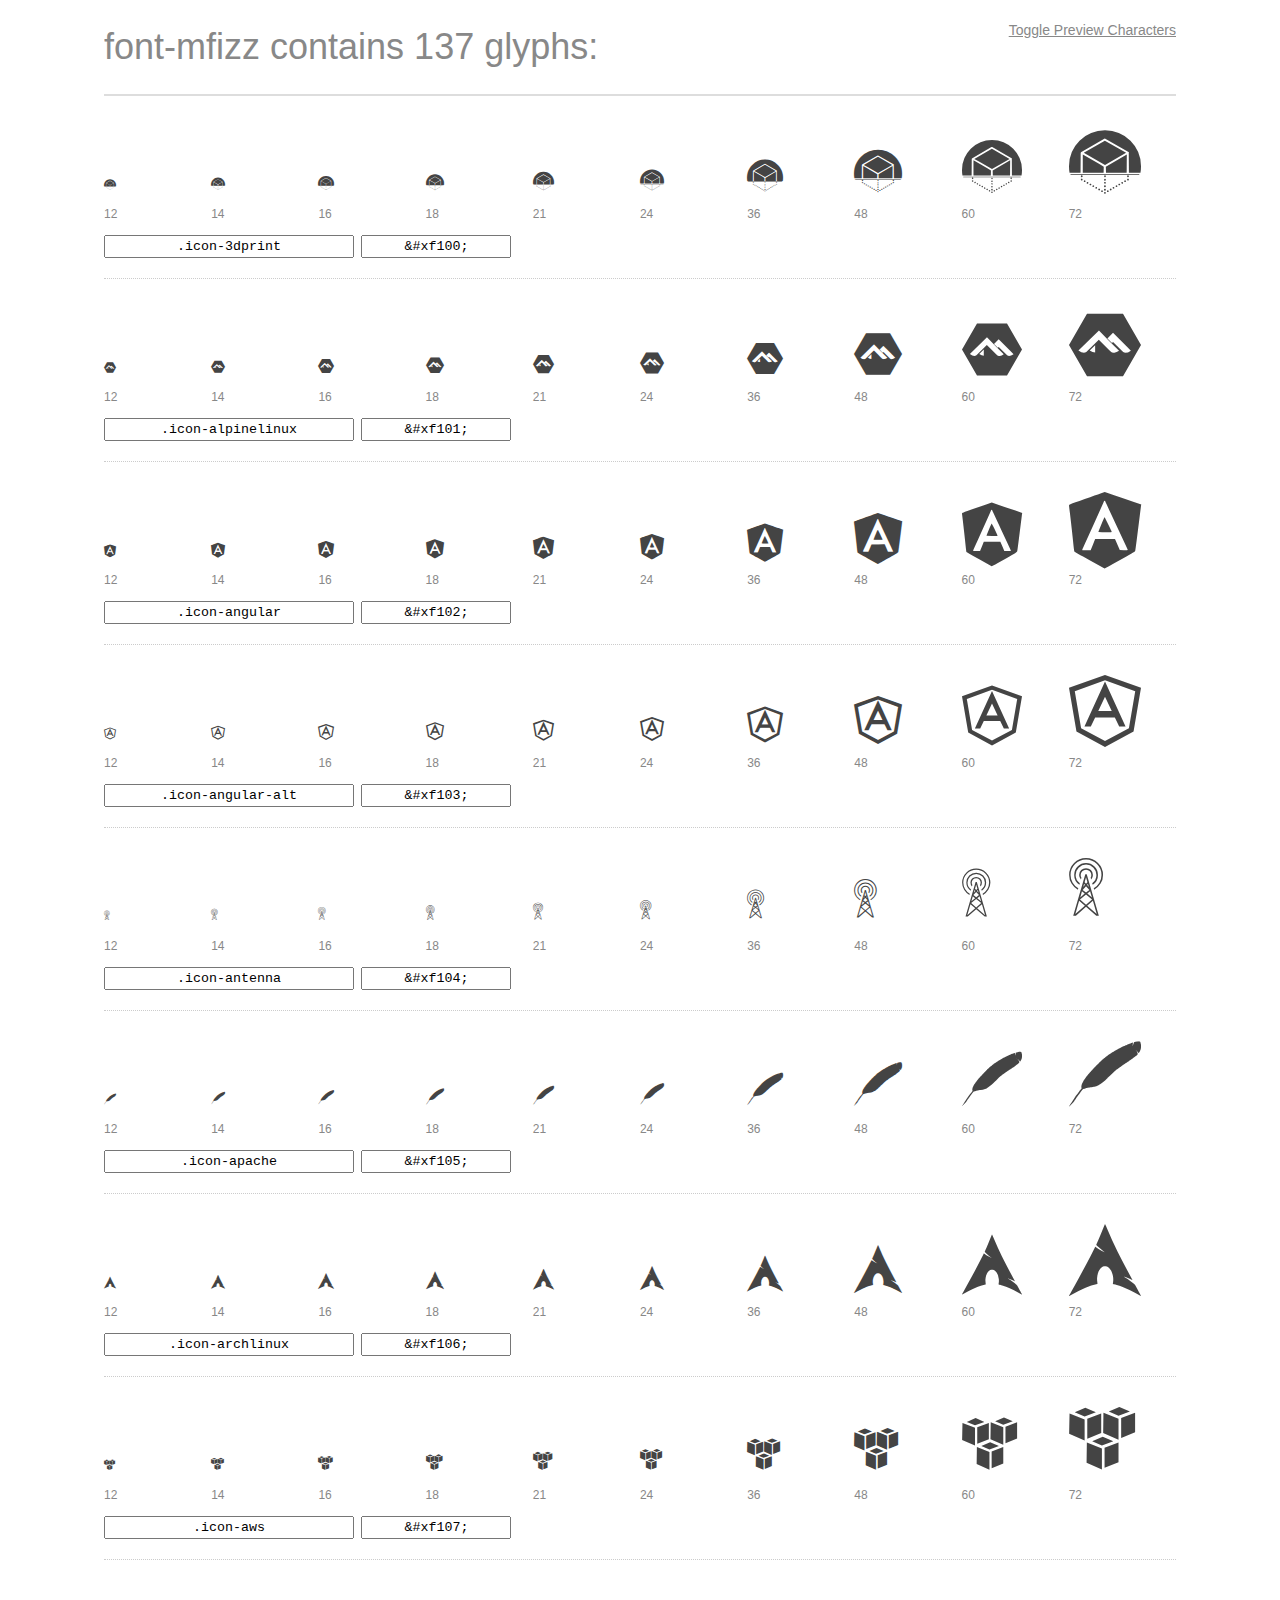
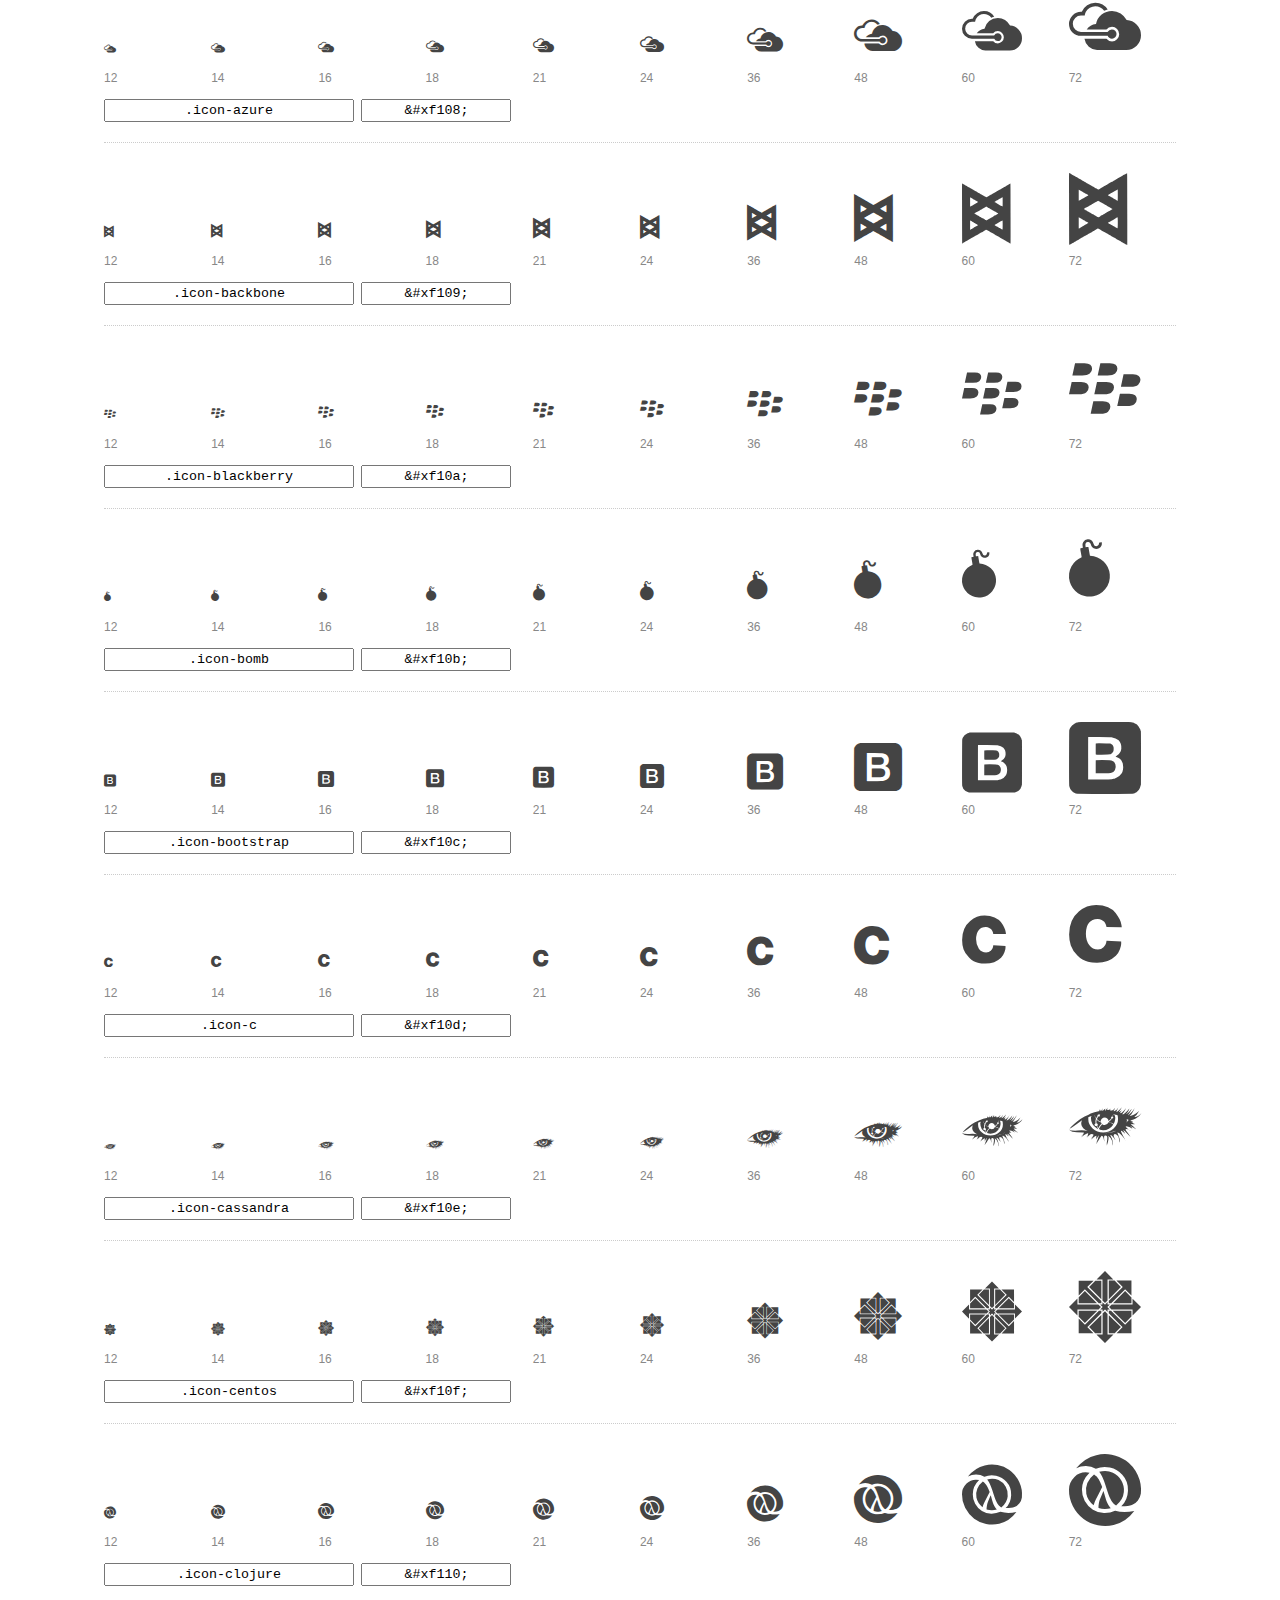
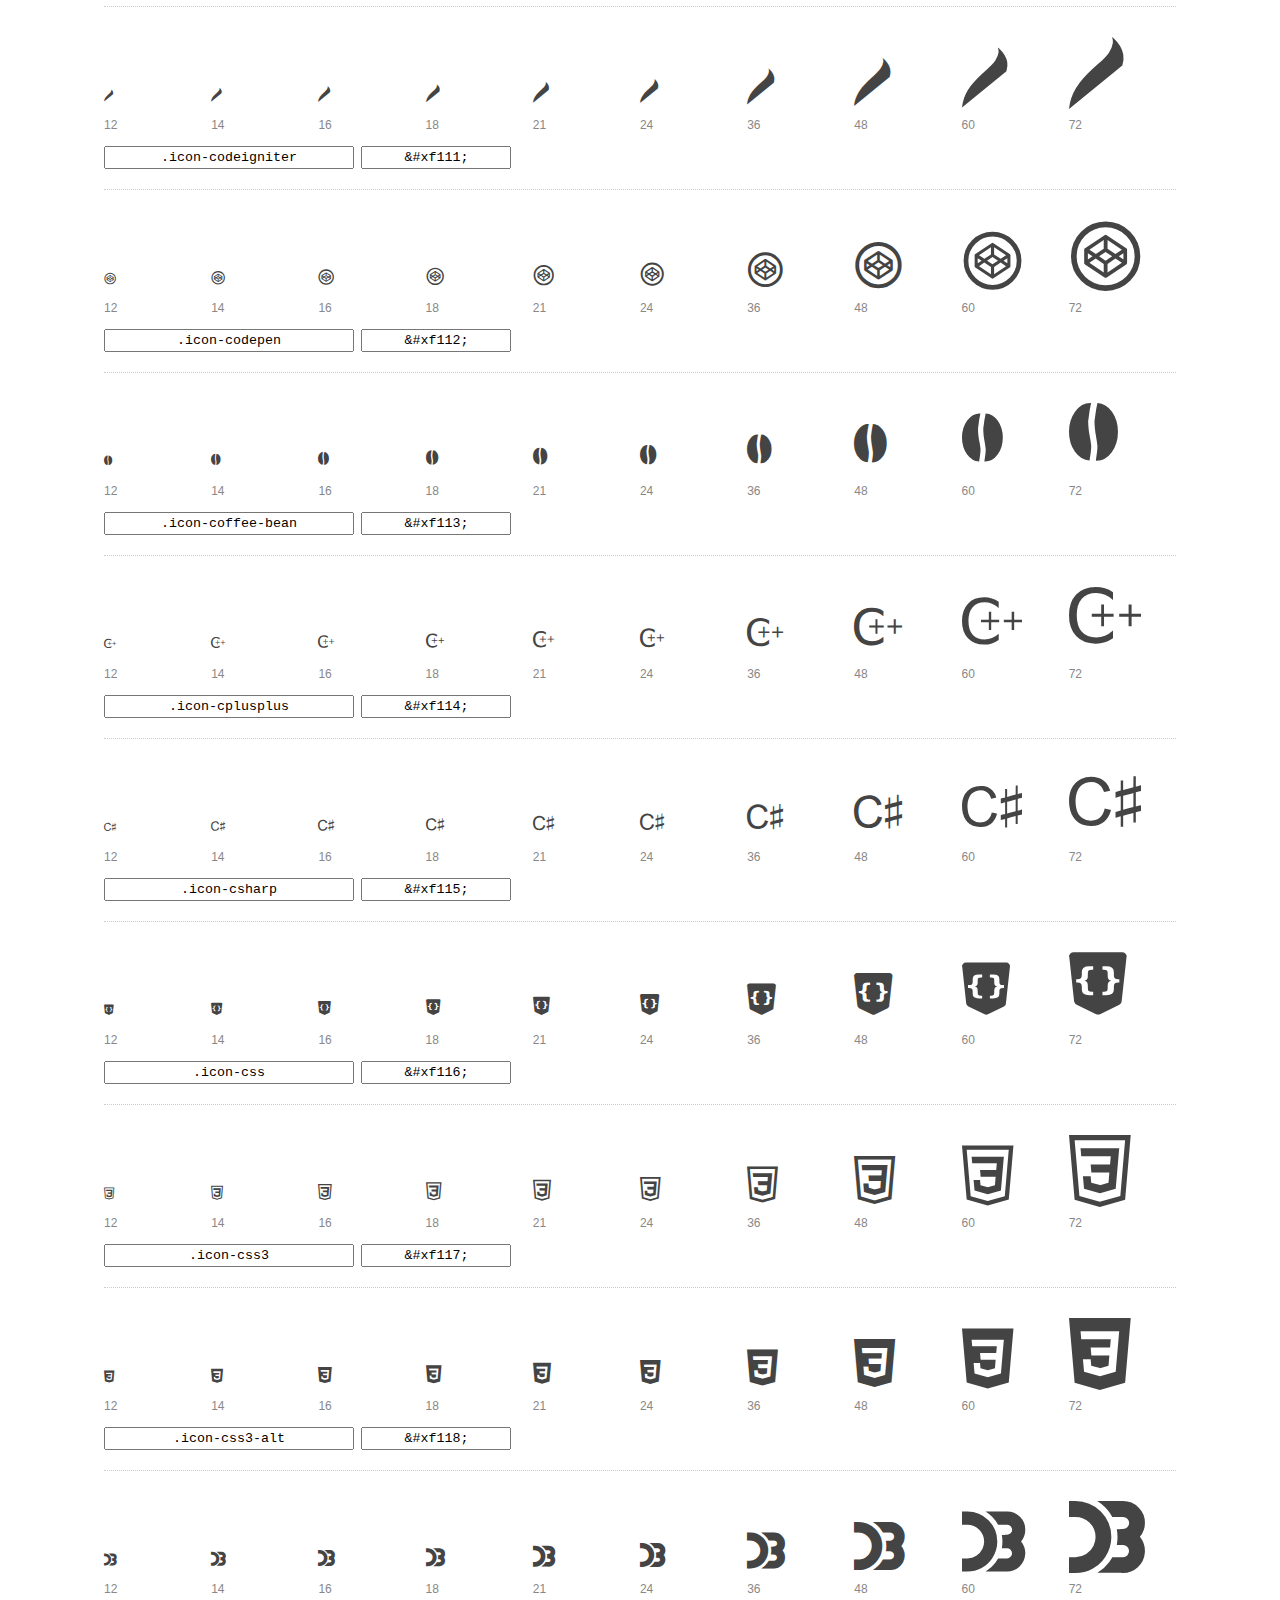
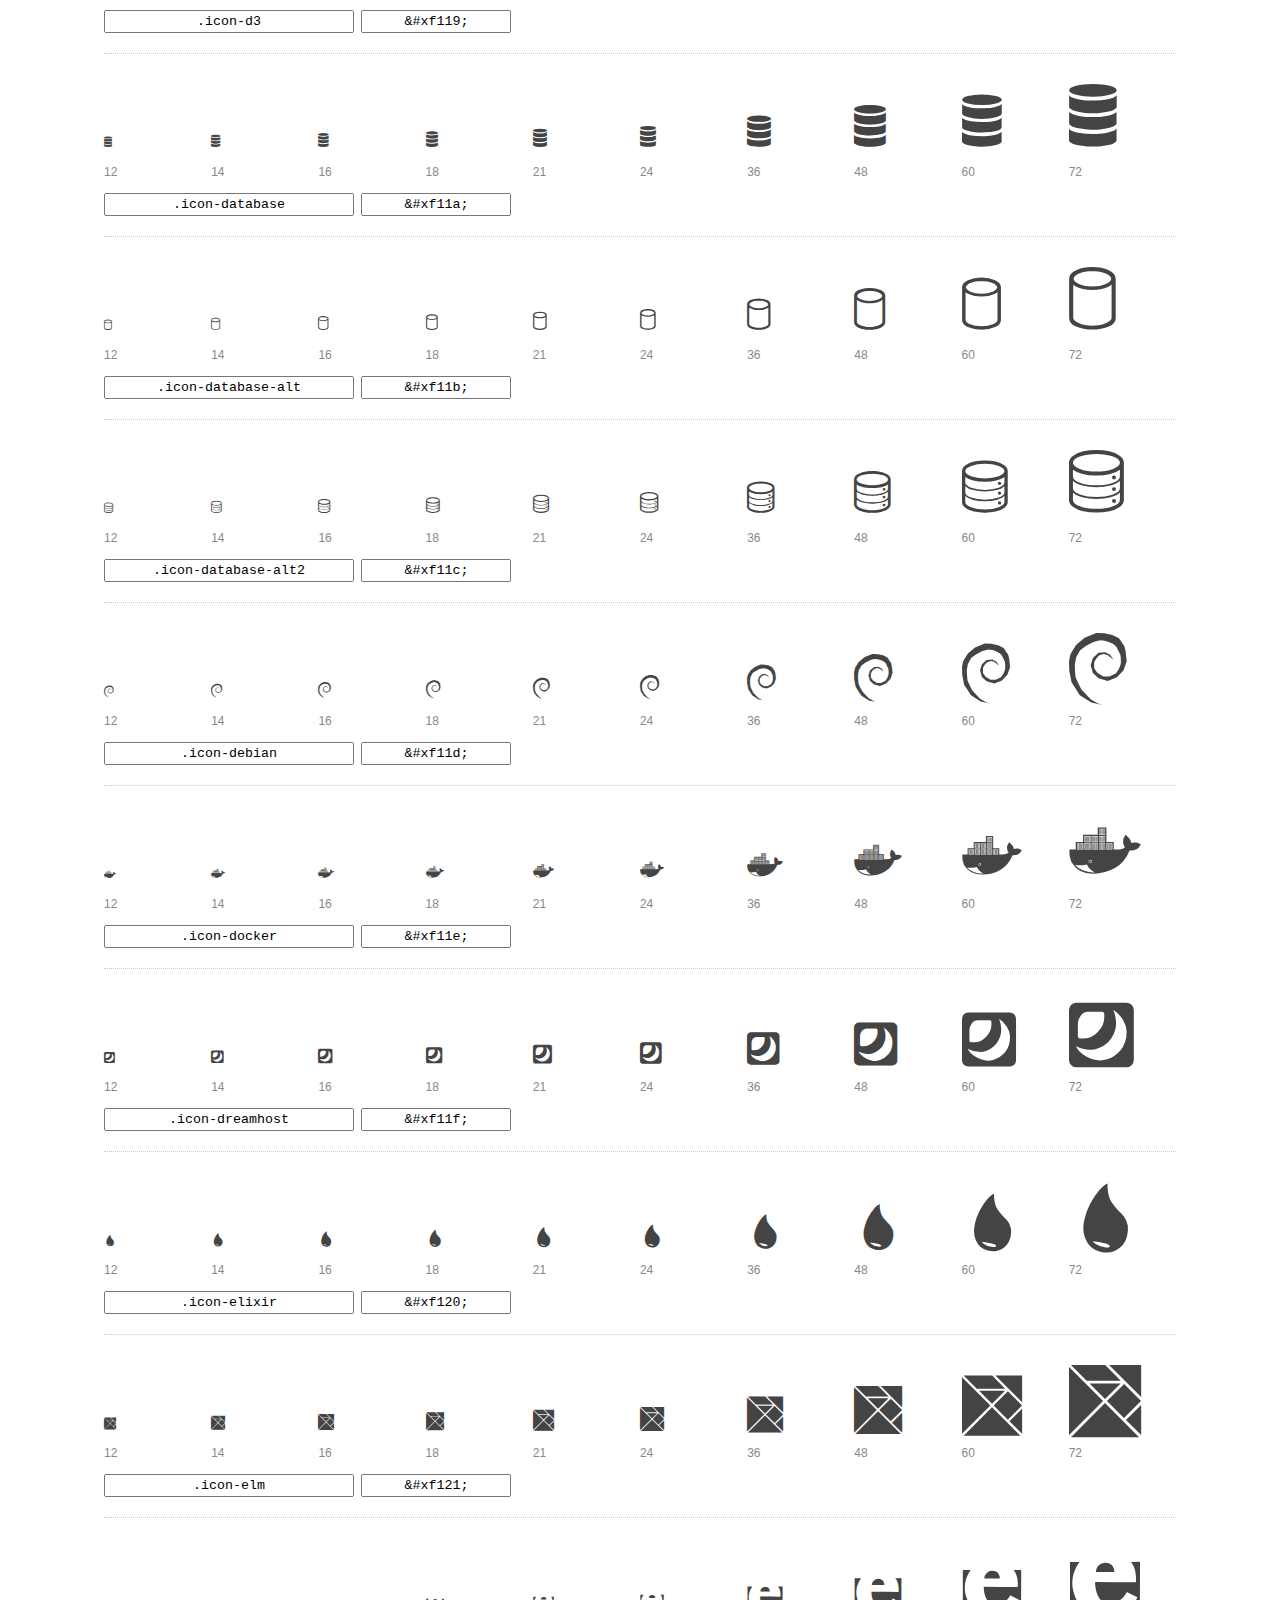
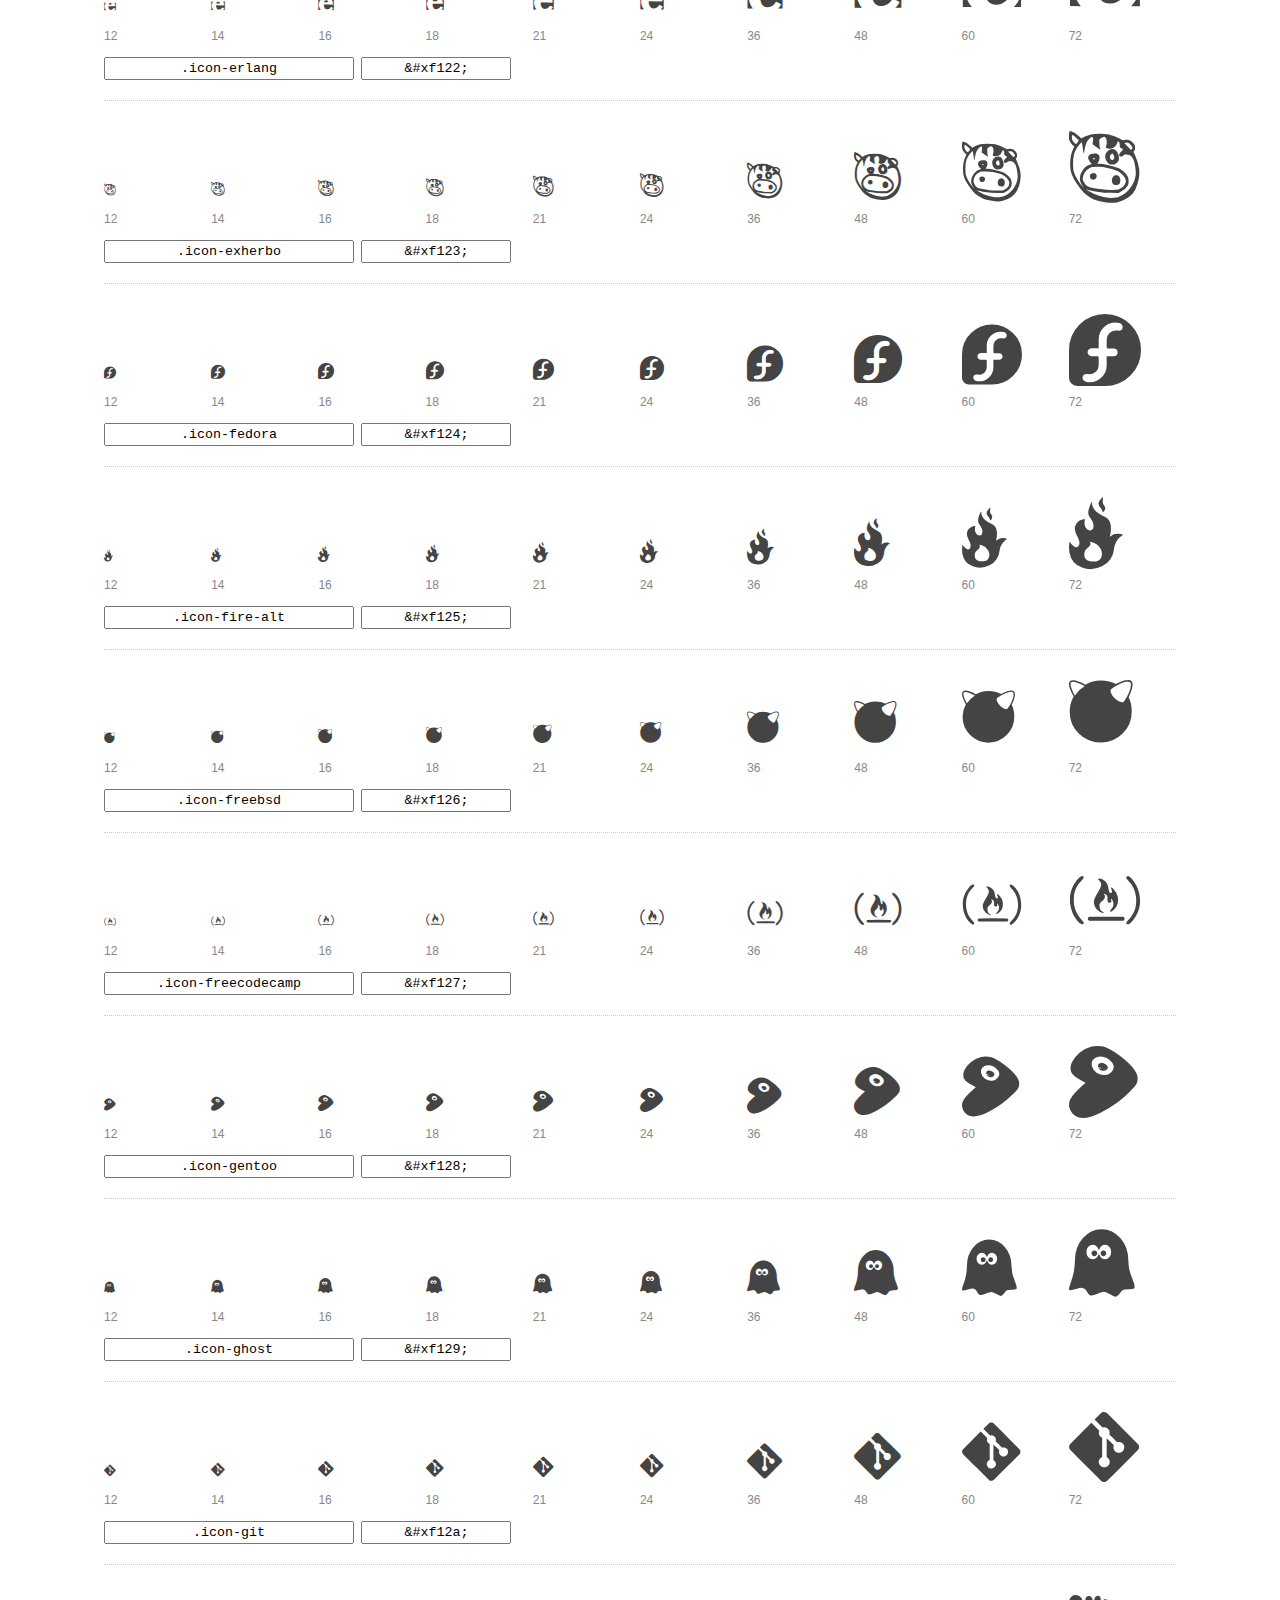
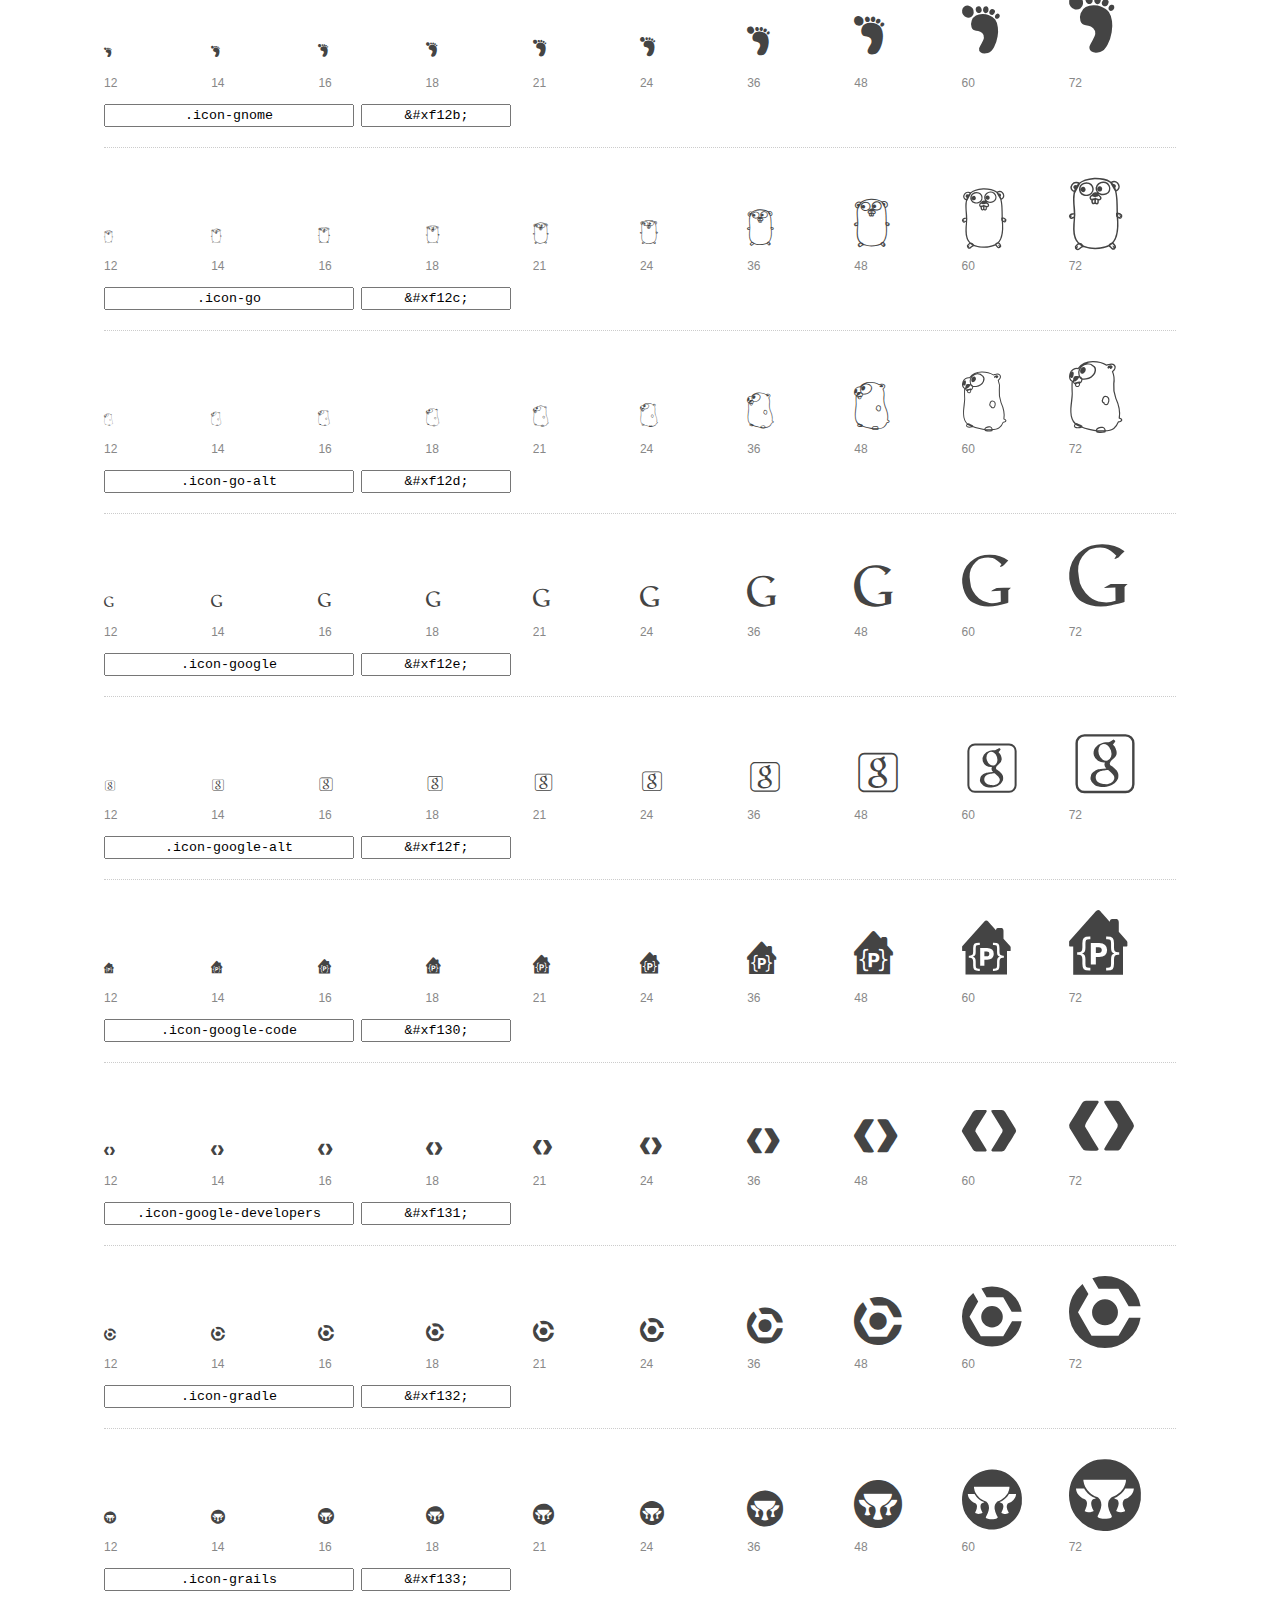
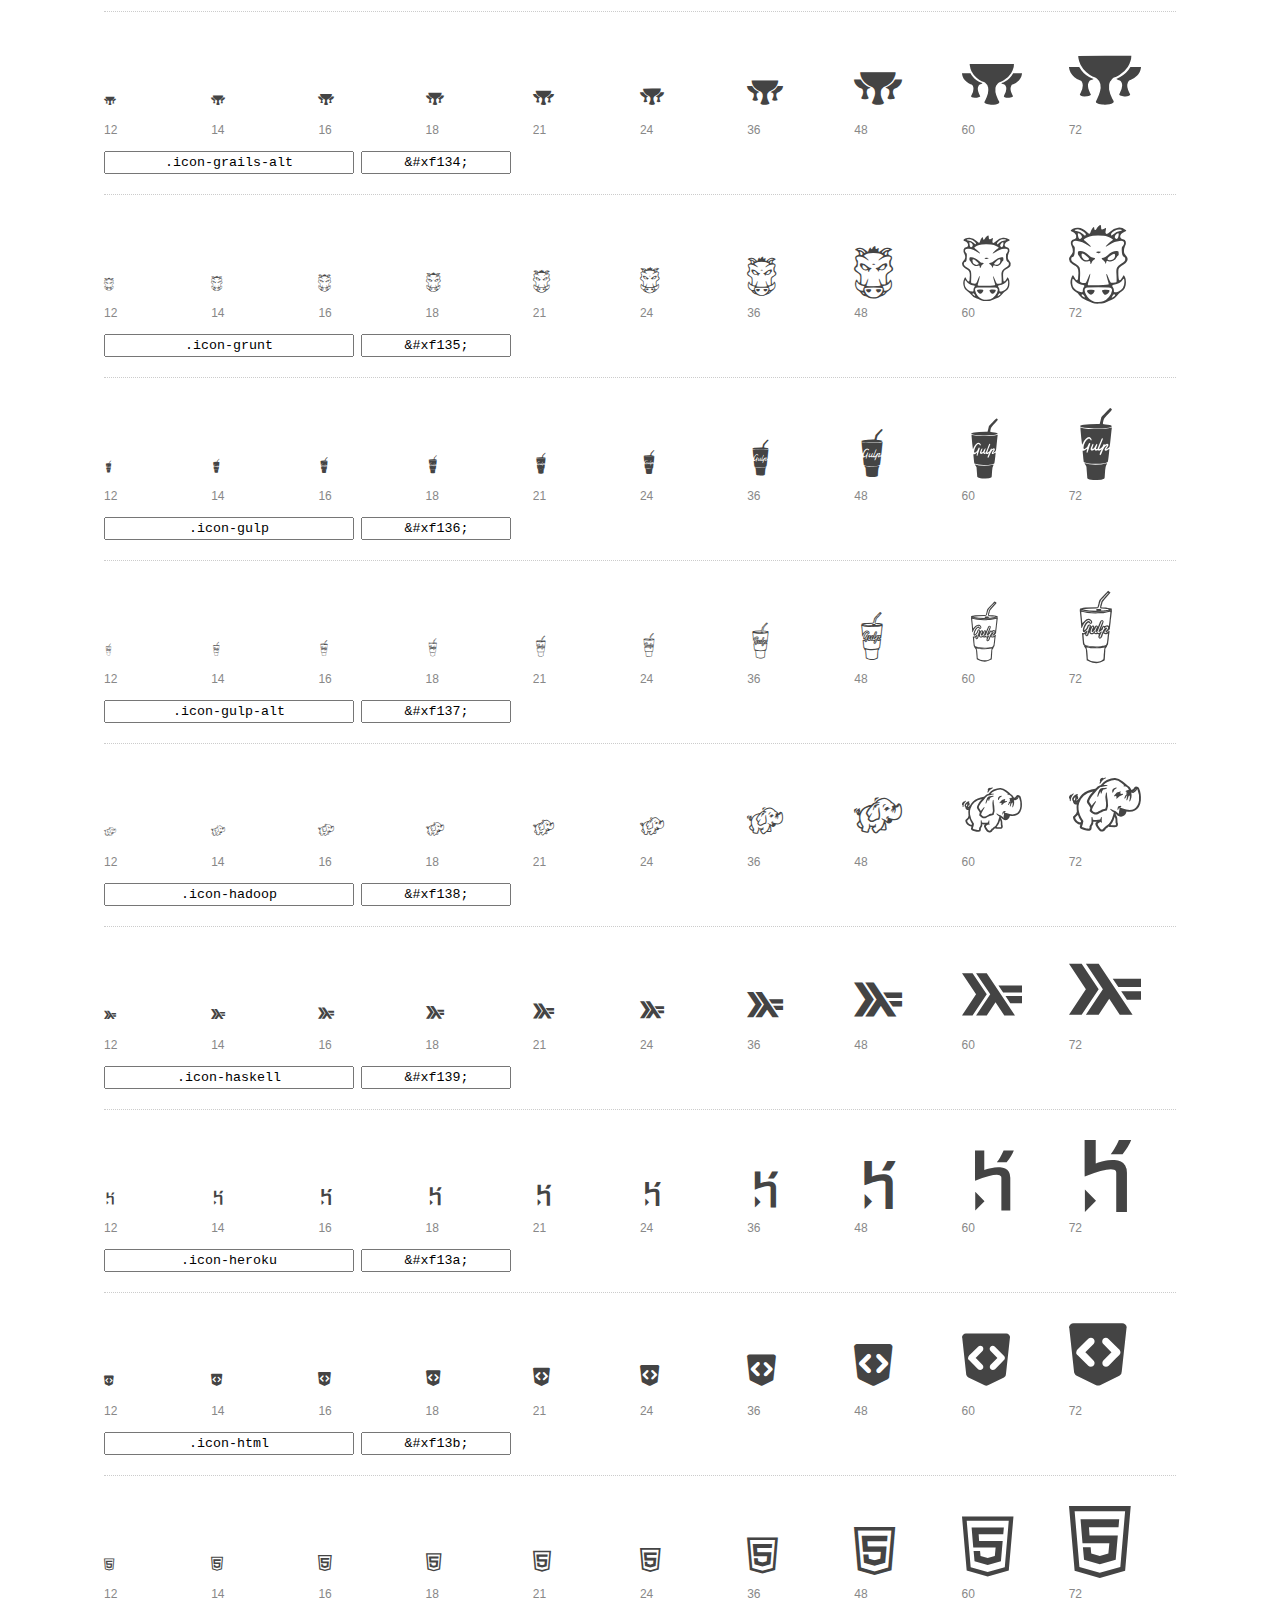
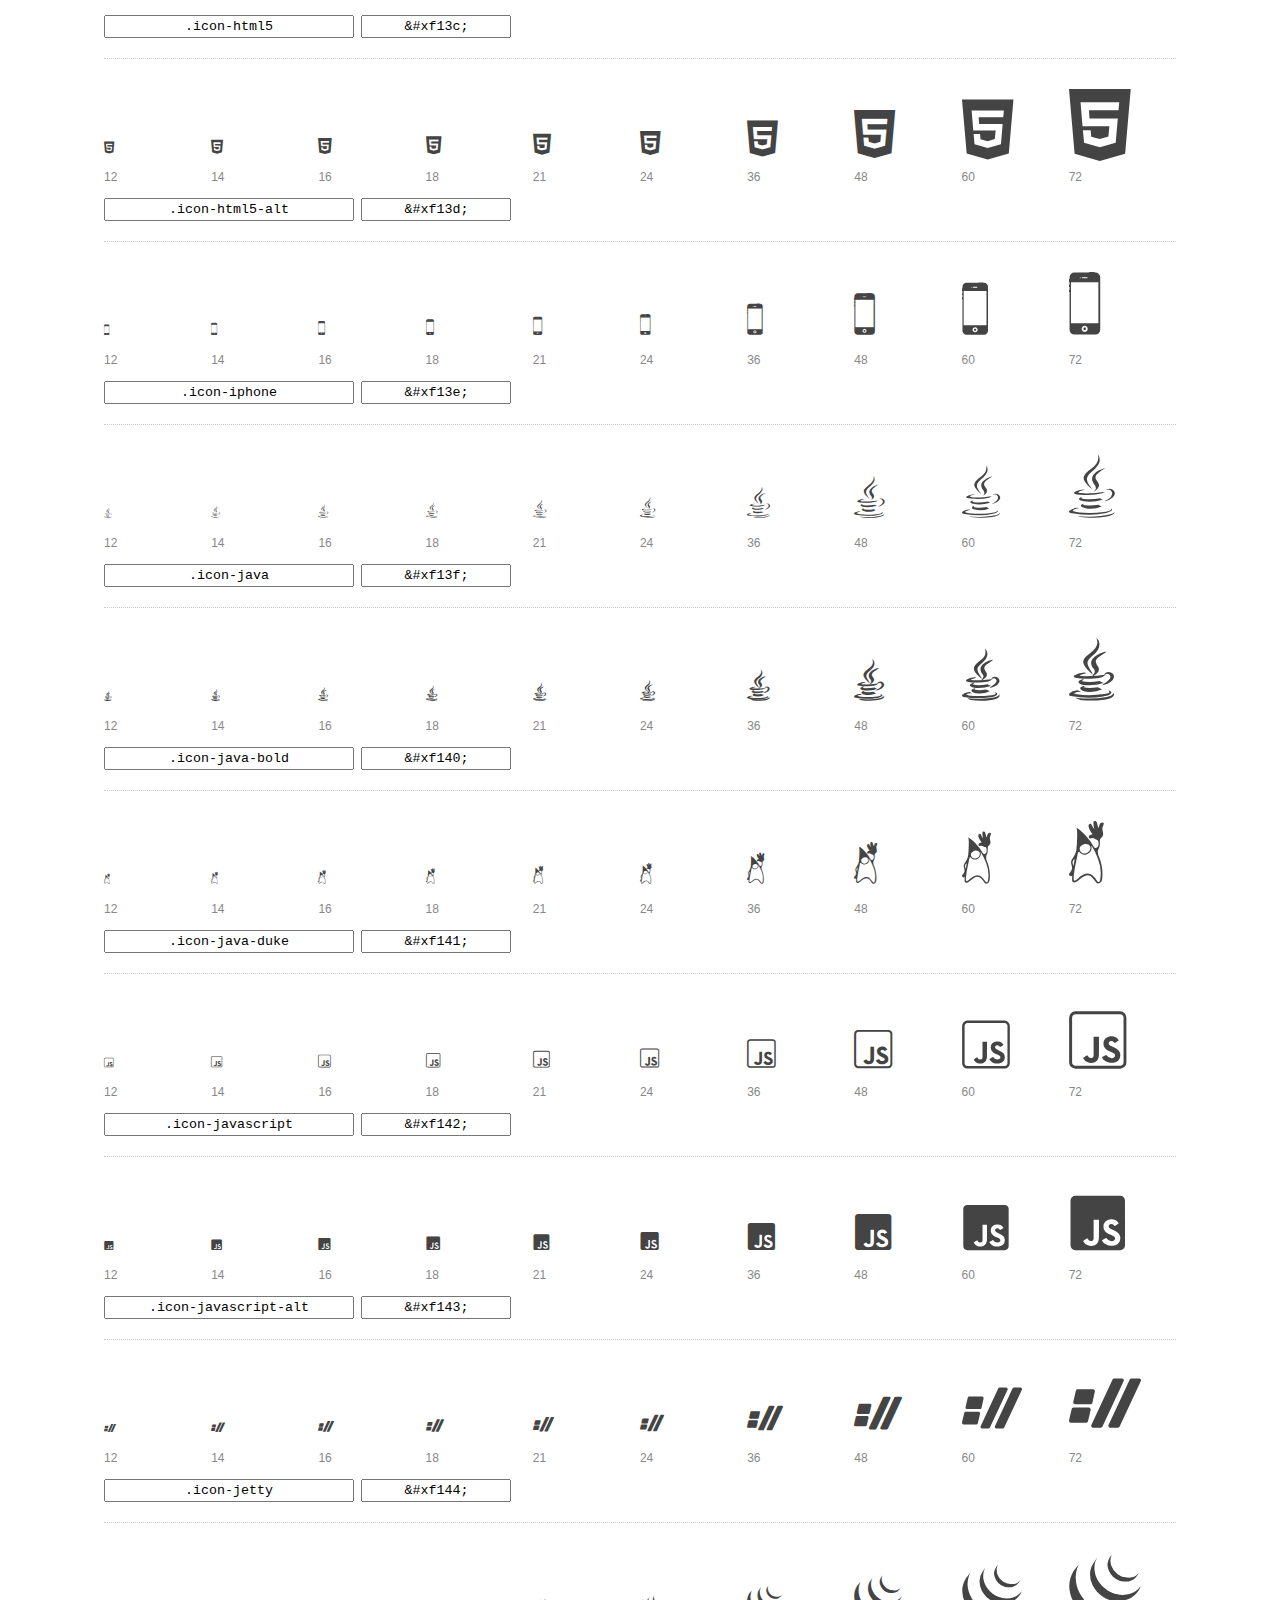
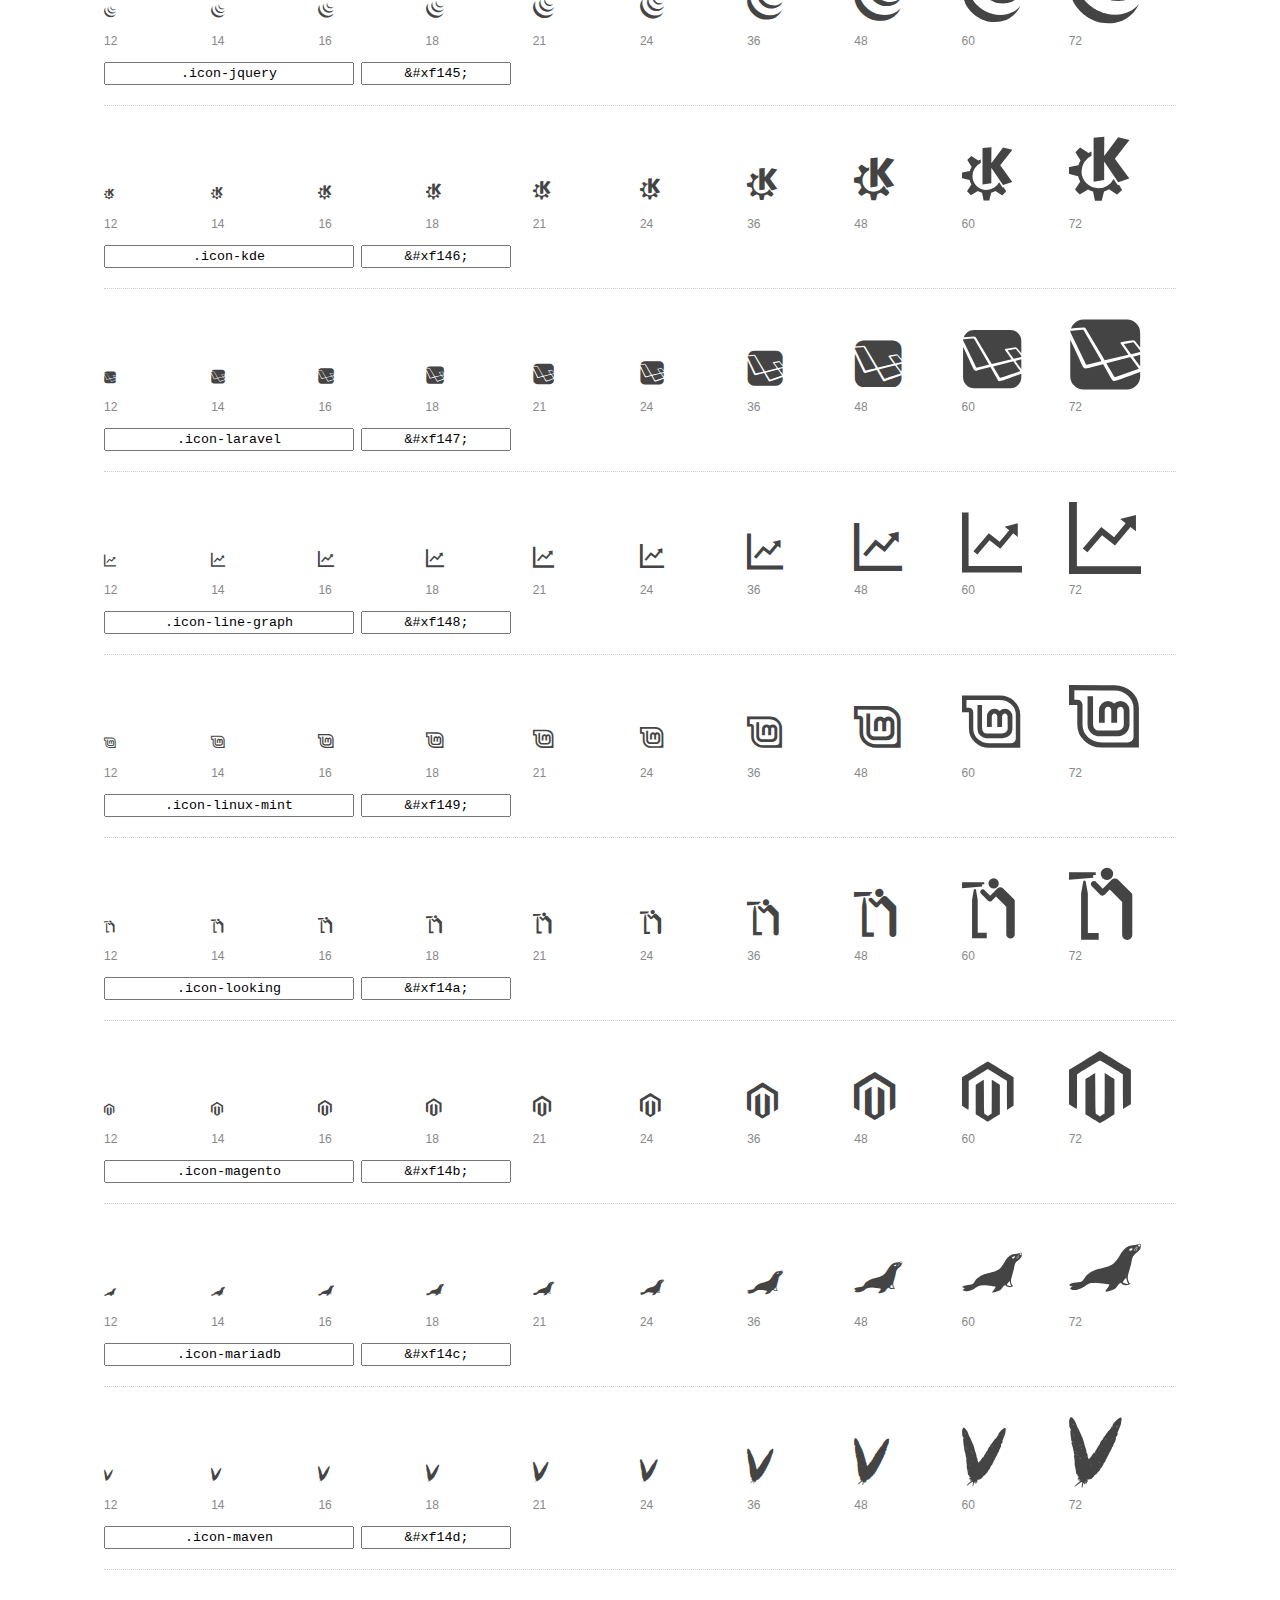
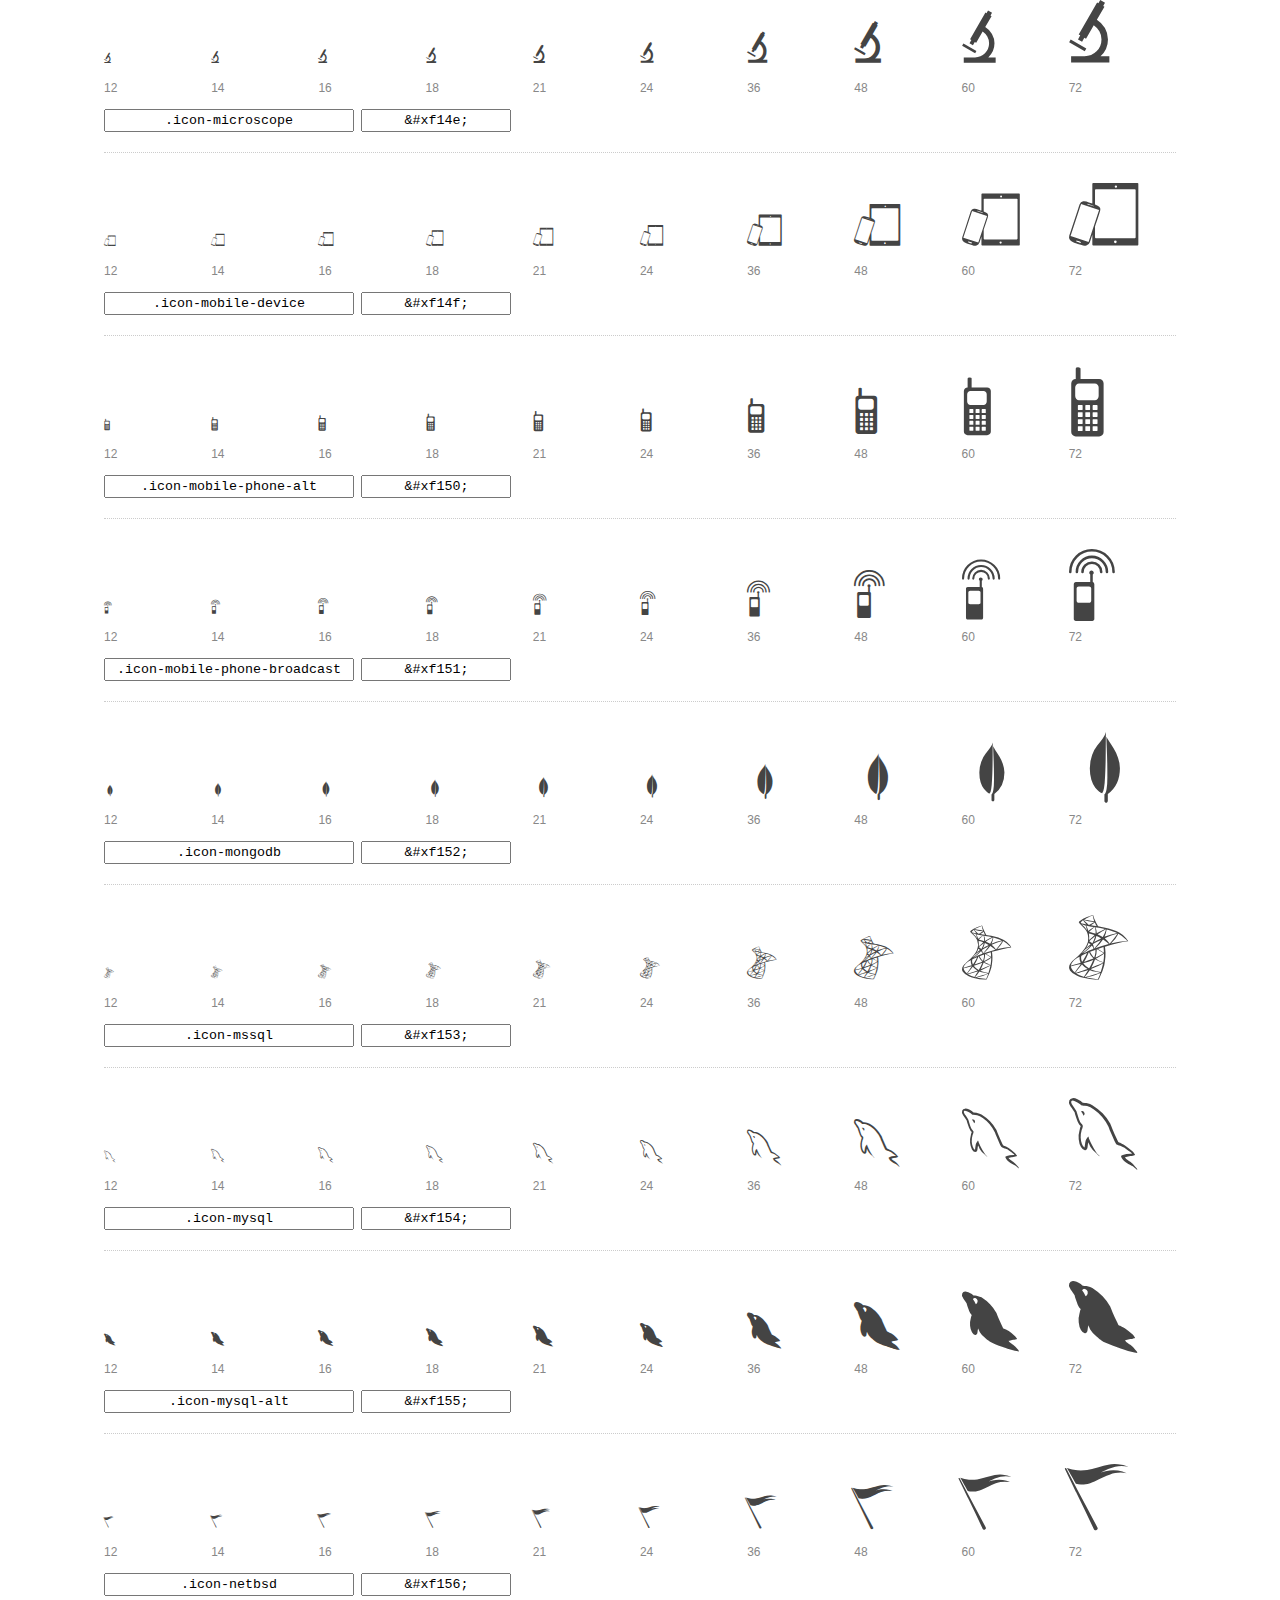
<file: assets/icons/font-mfizz-2.4.1/preview.html>
<!DOCTYPE html>
<html>
  <head>
    <title>font-mfizz glyphs preview</title>

    <style>
      /* Page Styles */

      * {
        -moz-box-sizing: border-box;
        -webkit-box-sizing: border-box;
        box-sizing: border-box;
        margin: 0;
        padding: 0;
      }

      body {
        background: #fff;
        color: #444;
        font: 16px/1.5 "Helvetica Neue", Helvetica, Arial, sans-serif;
      }

      a,
      a:visited {
        color: #888;
        text-decoration: underline;
      }
      a:hover,
      a:focus { color: #000; }

      header {
        border-bottom: 2px solid #ddd;
        margin-bottom: 20px;
        overflow: hidden;
        padding: 20px 0;
      }

      header h1 {
        color: #888;
        float: left;
        font-size: 36px;
        font-weight: 300;
      }

      header a {
        float: right;
        font-size: 14px;
      }

      .container {
        margin: 0 auto;
        max-width: 1200px;
        min-width: 960px;
        padding: 0 40px;
        width: 90%;
      }

      .glyph {
        border-bottom: 1px dotted #ccc;
        padding: 10px 0 20px;
        margin-bottom: 20px;
      }

      .preview-glyphs { vertical-align: bottom; }

      .preview-scale {
        color: #888;
        font-size: 12px;
        margin-top: 5px;
      }

      .step {
        display: inline-block;
        line-height: 1;
        position: relative;
        width: 10%;
      }

      .step .letters,
      .step i {
        -webkit-transition: opacity .3s;
        -moz-transition: opacity .3s;
        -ms-transition: opacity .3s;
        -o-transition: opacity .3s;
        transition: opacity .3s;
      }

      .step:hover .letters { opacity: 1; }
      .step:hover i { opacity: .3; }

      .letters {
        opacity: .3;
        position: absolute;
      }

      .characters-off .letters { display: none; }
      .characters-off .step:hover i { opacity: 1; }

      
      .size-12 { font-size: 12px; }
      
      .size-14 { font-size: 14px; }
      
      .size-16 { font-size: 16px; }
      
      .size-18 { font-size: 18px; }
      
      .size-21 { font-size: 21px; }
      
      .size-24 { font-size: 24px; }
      
      .size-36 { font-size: 36px; }
      
      .size-48 { font-size: 48px; }
      
      .size-60 { font-size: 60px; }
      
      .size-72 { font-size: 72px; }
      

      .usage { margin-top: 10px; }

      .usage input {
        font-family: monospace;
        margin-right: 3px;
        padding: 2px 5px;
        text-align: center;
      }

      .usage .point { width: 150px; }

      .usage .class { width: 250px; }

      footer {
        color: #888;
        font-size: 12px;
        padding: 20px 0;
      }

      /* Icon Font: font-mfizz */

      @font-face {
  font-family: "font-mfizz";
  src: url("./font-mfizz.eot");
  src: url("./font-mfizz.eot?#iefix") format("embedded-opentype"),
       url("./font-mfizz.woff") format("woff"),
       url("./font-mfizz.ttf") format("truetype"),
       url("./font-mfizz.svg#font-mfizz") format("svg");
  font-weight: normal;
  font-style: normal;
}

@media screen and (-webkit-min-device-pixel-ratio:0) {
  @font-face {
    font-family: "font-mfizz";
    src: url("./font-mfizz.svg#font-mfizz") format("svg");
  }
}

      [data-icon]:before { content: attr(data-icon); }

      [data-icon]:before,
      .icon-3dprint:before,
.icon-alpinelinux:before,
.icon-angular:before,
.icon-angular-alt:before,
.icon-antenna:before,
.icon-apache:before,
.icon-archlinux:before,
.icon-aws:before,
.icon-azure:before,
.icon-backbone:before,
.icon-blackberry:before,
.icon-bomb:before,
.icon-bootstrap:before,
.icon-c:before,
.icon-cassandra:before,
.icon-centos:before,
.icon-clojure:before,
.icon-codeigniter:before,
.icon-codepen:before,
.icon-coffee-bean:before,
.icon-cplusplus:before,
.icon-csharp:before,
.icon-css:before,
.icon-css3:before,
.icon-css3-alt:before,
.icon-d3:before,
.icon-database:before,
.icon-database-alt:before,
.icon-database-alt2:before,
.icon-debian:before,
.icon-docker:before,
.icon-dreamhost:before,
.icon-elixir:before,
.icon-elm:before,
.icon-erlang:before,
.icon-exherbo:before,
.icon-fedora:before,
.icon-fire-alt:before,
.icon-freebsd:before,
.icon-freecodecamp:before,
.icon-gentoo:before,
.icon-ghost:before,
.icon-git:before,
.icon-gnome:before,
.icon-go:before,
.icon-go-alt:before,
.icon-google:before,
.icon-google-alt:before,
.icon-google-code:before,
.icon-google-developers:before,
.icon-gradle:before,
.icon-grails:before,
.icon-grails-alt:before,
.icon-grunt:before,
.icon-gulp:before,
.icon-gulp-alt:before,
.icon-hadoop:before,
.icon-haskell:before,
.icon-heroku:before,
.icon-html:before,
.icon-html5:before,
.icon-html5-alt:before,
.icon-iphone:before,
.icon-java:before,
.icon-java-bold:before,
.icon-java-duke:before,
.icon-javascript:before,
.icon-javascript-alt:before,
.icon-jetty:before,
.icon-jquery:before,
.icon-kde:before,
.icon-laravel:before,
.icon-line-graph:before,
.icon-linux-mint:before,
.icon-looking:before,
.icon-magento:before,
.icon-mariadb:before,
.icon-maven:before,
.icon-microscope:before,
.icon-mobile-device:before,
.icon-mobile-phone-alt:before,
.icon-mobile-phone-broadcast:before,
.icon-mongodb:before,
.icon-mssql:before,
.icon-mysql:before,
.icon-mysql-alt:before,
.icon-netbsd:before,
.icon-nginx:before,
.icon-nginx-alt:before,
.icon-nginx-alt2:before,
.icon-nodejs:before,
.icon-npm:before,
.icon-objc:before,
.icon-openshift:before,
.icon-oracle:before,
.icon-oracle-alt:before,
.icon-osx:before,
.icon-perl:before,
.icon-phone-alt:before,
.icon-phone-gap:before,
.icon-phone-retro:before,
.icon-php:before,
.icon-php-alt:before,
.icon-playframework:before,
.icon-playframework-alt:before,
.icon-plone:before,
.icon-postgres:before,
.icon-postgres-alt:before,
.icon-python:before,
.icon-raspberrypi:before,
.icon-reactjs:before,
.icon-redhat:before,
.icon-redis:before,
.icon-ruby:before,
.icon-ruby-on-rails:before,
.icon-ruby-on-rails-alt:before,
.icon-rust:before,
.icon-sass:before,
.icon-satellite:before,
.icon-scala:before,
.icon-scala-alt:before,
.icon-script:before,
.icon-script-alt:before,
.icon-shell:before,
.icon-sitefinity:before,
.icon-solaris:before,
.icon-splatter:before,
.icon-spring:before,
.icon-suse:before,
.icon-svg:before,
.icon-symfony:before,
.icon-tomcat:before,
.icon-ubuntu:before,
.icon-unity:before,
.icon-wireless:before,
.icon-wordpress:before,
.icon-x11:before {
        display: inline-block;
  font-family: "font-mfizz";
  font-style: normal;
  font-weight: normal;
  font-variant: normal;
  line-height: 1;
  text-decoration: inherit;
  text-rendering: optimizeLegibility;
  text-transform: none;
  -moz-osx-font-smoothing: grayscale;
  -webkit-font-smoothing: antialiased;
  font-smoothing: antialiased;
      }

      .icon-3dprint:before { content: "\f100"; }
.icon-alpinelinux:before { content: "\f101"; }
.icon-angular:before { content: "\f102"; }
.icon-angular-alt:before { content: "\f103"; }
.icon-antenna:before { content: "\f104"; }
.icon-apache:before { content: "\f105"; }
.icon-archlinux:before { content: "\f106"; }
.icon-aws:before { content: "\f107"; }
.icon-azure:before { content: "\f108"; }
.icon-backbone:before { content: "\f109"; }
.icon-blackberry:before { content: "\f10a"; }
.icon-bomb:before { content: "\f10b"; }
.icon-bootstrap:before { content: "\f10c"; }
.icon-c:before { content: "\f10d"; }
.icon-cassandra:before { content: "\f10e"; }
.icon-centos:before { content: "\f10f"; }
.icon-clojure:before { content: "\f110"; }
.icon-codeigniter:before { content: "\f111"; }
.icon-codepen:before { content: "\f112"; }
.icon-coffee-bean:before { content: "\f113"; }
.icon-cplusplus:before { content: "\f114"; }
.icon-csharp:before { content: "\f115"; }
.icon-css:before { content: "\f116"; }
.icon-css3:before { content: "\f117"; }
.icon-css3-alt:before { content: "\f118"; }
.icon-d3:before { content: "\f119"; }
.icon-database:before { content: "\f11a"; }
.icon-database-alt:before { content: "\f11b"; }
.icon-database-alt2:before { content: "\f11c"; }
.icon-debian:before { content: "\f11d"; }
.icon-docker:before { content: "\f11e"; }
.icon-dreamhost:before { content: "\f11f"; }
.icon-elixir:before { content: "\f120"; }
.icon-elm:before { content: "\f121"; }
.icon-erlang:before { content: "\f122"; }
.icon-exherbo:before { content: "\f123"; }
.icon-fedora:before { content: "\f124"; }
.icon-fire-alt:before { content: "\f125"; }
.icon-freebsd:before { content: "\f126"; }
.icon-freecodecamp:before { content: "\f127"; }
.icon-gentoo:before { content: "\f128"; }
.icon-ghost:before { content: "\f129"; }
.icon-git:before { content: "\f12a"; }
.icon-gnome:before { content: "\f12b"; }
.icon-go:before { content: "\f12c"; }
.icon-go-alt:before { content: "\f12d"; }
.icon-google:before { content: "\f12e"; }
.icon-google-alt:before { content: "\f12f"; }
.icon-google-code:before { content: "\f130"; }
.icon-google-developers:before { content: "\f131"; }
.icon-gradle:before { content: "\f132"; }
.icon-grails:before { content: "\f133"; }
.icon-grails-alt:before { content: "\f134"; }
.icon-grunt:before { content: "\f135"; }
.icon-gulp:before { content: "\f136"; }
.icon-gulp-alt:before { content: "\f137"; }
.icon-hadoop:before { content: "\f138"; }
.icon-haskell:before { content: "\f139"; }
.icon-heroku:before { content: "\f13a"; }
.icon-html:before { content: "\f13b"; }
.icon-html5:before { content: "\f13c"; }
.icon-html5-alt:before { content: "\f13d"; }
.icon-iphone:before { content: "\f13e"; }
.icon-java:before { content: "\f13f"; }
.icon-java-bold:before { content: "\f140"; }
.icon-java-duke:before { content: "\f141"; }
.icon-javascript:before { content: "\f142"; }
.icon-javascript-alt:before { content: "\f143"; }
.icon-jetty:before { content: "\f144"; }
.icon-jquery:before { content: "\f145"; }
.icon-kde:before { content: "\f146"; }
.icon-laravel:before { content: "\f147"; }
.icon-line-graph:before { content: "\f148"; }
.icon-linux-mint:before { content: "\f149"; }
.icon-looking:before { content: "\f14a"; }
.icon-magento:before { content: "\f14b"; }
.icon-mariadb:before { content: "\f14c"; }
.icon-maven:before { content: "\f14d"; }
.icon-microscope:before { content: "\f14e"; }
.icon-mobile-device:before { content: "\f14f"; }
.icon-mobile-phone-alt:before { content: "\f150"; }
.icon-mobile-phone-broadcast:before { content: "\f151"; }
.icon-mongodb:before { content: "\f152"; }
.icon-mssql:before { content: "\f153"; }
.icon-mysql:before { content: "\f154"; }
.icon-mysql-alt:before { content: "\f155"; }
.icon-netbsd:before { content: "\f156"; }
.icon-nginx:before { content: "\f157"; }
.icon-nginx-alt:before { content: "\f158"; }
.icon-nginx-alt2:before { content: "\f159"; }
.icon-nodejs:before { content: "\f15a"; }
.icon-npm:before { content: "\f15b"; }
.icon-objc:before { content: "\f15c"; }
.icon-openshift:before { content: "\f15d"; }
.icon-oracle:before { content: "\f15e"; }
.icon-oracle-alt:before { content: "\f15f"; }
.icon-osx:before { content: "\f160"; }
.icon-perl:before { content: "\f161"; }
.icon-phone-alt:before { content: "\f162"; }
.icon-phone-gap:before { content: "\f163"; }
.icon-phone-retro:before { content: "\f164"; }
.icon-php:before { content: "\f165"; }
.icon-php-alt:before { content: "\f166"; }
.icon-playframework:before { content: "\f167"; }
.icon-playframework-alt:before { content: "\f168"; }
.icon-plone:before { content: "\f169"; }
.icon-postgres:before { content: "\f16a"; }
.icon-postgres-alt:before { content: "\f16b"; }
.icon-python:before { content: "\f16c"; }
.icon-raspberrypi:before { content: "\f16d"; }
.icon-reactjs:before { content: "\f16e"; }
.icon-redhat:before { content: "\f16f"; }
.icon-redis:before { content: "\f170"; }
.icon-ruby:before { content: "\f171"; }
.icon-ruby-on-rails:before { content: "\f172"; }
.icon-ruby-on-rails-alt:before { content: "\f173"; }
.icon-rust:before { content: "\f174"; }
.icon-sass:before { content: "\f175"; }
.icon-satellite:before { content: "\f176"; }
.icon-scala:before { content: "\f177"; }
.icon-scala-alt:before { content: "\f178"; }
.icon-script:before { content: "\f179"; }
.icon-script-alt:before { content: "\f17a"; }
.icon-shell:before { content: "\f17b"; }
.icon-sitefinity:before { content: "\f17c"; }
.icon-solaris:before { content: "\f17d"; }
.icon-splatter:before { content: "\f17e"; }
.icon-spring:before { content: "\f17f"; }
.icon-suse:before { content: "\f180"; }
.icon-svg:before { content: "\f181"; }
.icon-symfony:before { content: "\f182"; }
.icon-tomcat:before { content: "\f183"; }
.icon-ubuntu:before { content: "\f184"; }
.icon-unity:before { content: "\f185"; }
.icon-wireless:before { content: "\f186"; }
.icon-wordpress:before { content: "\f187"; }
.icon-x11:before { content: "\f188"; }
    </style>

    <!--[if lte IE 8]><script src="http://html5shiv.googlecode.com/svn/trunk/html5.js"></script><![endif]-->

    <script>
      function toggleCharacters() {
        var body = document.getElementsByTagName('body')[0];
        body.className = body.className === 'characters-off' ? '' : 'characters-off';
      }
    </script>
  </head>

  <body class="characters-off">
    <div id="page" class="container">
      <header>
        <h1>font-mfizz contains 137 glyphs:</h1>
        <a onclick="toggleCharacters(); return false;" href="#">Toggle Preview Characters</a>
      </header>

      
      <div class="glyph">
        <div class="preview-glyphs">
          <span class="step size-12"><span class="letters">Pp</span><i id="icon-3dprint" class="icon-3dprint"></i></span><span class="step size-14"><span class="letters">Pp</span><i id="icon-3dprint" class="icon-3dprint"></i></span><span class="step size-16"><span class="letters">Pp</span><i id="icon-3dprint" class="icon-3dprint"></i></span><span class="step size-18"><span class="letters">Pp</span><i id="icon-3dprint" class="icon-3dprint"></i></span><span class="step size-21"><span class="letters">Pp</span><i id="icon-3dprint" class="icon-3dprint"></i></span><span class="step size-24"><span class="letters">Pp</span><i id="icon-3dprint" class="icon-3dprint"></i></span><span class="step size-36"><span class="letters">Pp</span><i id="icon-3dprint" class="icon-3dprint"></i></span><span class="step size-48"><span class="letters">Pp</span><i id="icon-3dprint" class="icon-3dprint"></i></span><span class="step size-60"><span class="letters">Pp</span><i id="icon-3dprint" class="icon-3dprint"></i></span><span class="step size-72"><span class="letters">Pp</span><i id="icon-3dprint" class="icon-3dprint"></i></span>
        </div>
        <div class="preview-scale">
          <span class="step">12</span><span class="step">14</span><span class="step">16</span><span class="step">18</span><span class="step">21</span><span class="step">24</span><span class="step">36</span><span class="step">48</span><span class="step">60</span><span class="step">72</span>
        </div>
        <div class="usage">
          <input class="class" type="text" readonly="readonly" onClick="this.select();" value=".icon-3dprint" />
          <input class="point" type="text" readonly="readonly" onClick="this.select();" value="&amp;#xf100;" />
        </div>
      </div>
      
      <div class="glyph">
        <div class="preview-glyphs">
          <span class="step size-12"><span class="letters">Pp</span><i id="icon-alpinelinux" class="icon-alpinelinux"></i></span><span class="step size-14"><span class="letters">Pp</span><i id="icon-alpinelinux" class="icon-alpinelinux"></i></span><span class="step size-16"><span class="letters">Pp</span><i id="icon-alpinelinux" class="icon-alpinelinux"></i></span><span class="step size-18"><span class="letters">Pp</span><i id="icon-alpinelinux" class="icon-alpinelinux"></i></span><span class="step size-21"><span class="letters">Pp</span><i id="icon-alpinelinux" class="icon-alpinelinux"></i></span><span class="step size-24"><span class="letters">Pp</span><i id="icon-alpinelinux" class="icon-alpinelinux"></i></span><span class="step size-36"><span class="letters">Pp</span><i id="icon-alpinelinux" class="icon-alpinelinux"></i></span><span class="step size-48"><span class="letters">Pp</span><i id="icon-alpinelinux" class="icon-alpinelinux"></i></span><span class="step size-60"><span class="letters">Pp</span><i id="icon-alpinelinux" class="icon-alpinelinux"></i></span><span class="step size-72"><span class="letters">Pp</span><i id="icon-alpinelinux" class="icon-alpinelinux"></i></span>
        </div>
        <div class="preview-scale">
          <span class="step">12</span><span class="step">14</span><span class="step">16</span><span class="step">18</span><span class="step">21</span><span class="step">24</span><span class="step">36</span><span class="step">48</span><span class="step">60</span><span class="step">72</span>
        </div>
        <div class="usage">
          <input class="class" type="text" readonly="readonly" onClick="this.select();" value=".icon-alpinelinux" />
          <input class="point" type="text" readonly="readonly" onClick="this.select();" value="&amp;#xf101;" />
        </div>
      </div>
      
      <div class="glyph">
        <div class="preview-glyphs">
          <span class="step size-12"><span class="letters">Pp</span><i id="icon-angular" class="icon-angular"></i></span><span class="step size-14"><span class="letters">Pp</span><i id="icon-angular" class="icon-angular"></i></span><span class="step size-16"><span class="letters">Pp</span><i id="icon-angular" class="icon-angular"></i></span><span class="step size-18"><span class="letters">Pp</span><i id="icon-angular" class="icon-angular"></i></span><span class="step size-21"><span class="letters">Pp</span><i id="icon-angular" class="icon-angular"></i></span><span class="step size-24"><span class="letters">Pp</span><i id="icon-angular" class="icon-angular"></i></span><span class="step size-36"><span class="letters">Pp</span><i id="icon-angular" class="icon-angular"></i></span><span class="step size-48"><span class="letters">Pp</span><i id="icon-angular" class="icon-angular"></i></span><span class="step size-60"><span class="letters">Pp</span><i id="icon-angular" class="icon-angular"></i></span><span class="step size-72"><span class="letters">Pp</span><i id="icon-angular" class="icon-angular"></i></span>
        </div>
        <div class="preview-scale">
          <span class="step">12</span><span class="step">14</span><span class="step">16</span><span class="step">18</span><span class="step">21</span><span class="step">24</span><span class="step">36</span><span class="step">48</span><span class="step">60</span><span class="step">72</span>
        </div>
        <div class="usage">
          <input class="class" type="text" readonly="readonly" onClick="this.select();" value=".icon-angular" />
          <input class="point" type="text" readonly="readonly" onClick="this.select();" value="&amp;#xf102;" />
        </div>
      </div>
      
      <div class="glyph">
        <div class="preview-glyphs">
          <span class="step size-12"><span class="letters">Pp</span><i id="icon-angular-alt" class="icon-angular-alt"></i></span><span class="step size-14"><span class="letters">Pp</span><i id="icon-angular-alt" class="icon-angular-alt"></i></span><span class="step size-16"><span class="letters">Pp</span><i id="icon-angular-alt" class="icon-angular-alt"></i></span><span class="step size-18"><span class="letters">Pp</span><i id="icon-angular-alt" class="icon-angular-alt"></i></span><span class="step size-21"><span class="letters">Pp</span><i id="icon-angular-alt" class="icon-angular-alt"></i></span><span class="step size-24"><span class="letters">Pp</span><i id="icon-angular-alt" class="icon-angular-alt"></i></span><span class="step size-36"><span class="letters">Pp</span><i id="icon-angular-alt" class="icon-angular-alt"></i></span><span class="step size-48"><span class="letters">Pp</span><i id="icon-angular-alt" class="icon-angular-alt"></i></span><span class="step size-60"><span class="letters">Pp</span><i id="icon-angular-alt" class="icon-angular-alt"></i></span><span class="step size-72"><span class="letters">Pp</span><i id="icon-angular-alt" class="icon-angular-alt"></i></span>
        </div>
        <div class="preview-scale">
          <span class="step">12</span><span class="step">14</span><span class="step">16</span><span class="step">18</span><span class="step">21</span><span class="step">24</span><span class="step">36</span><span class="step">48</span><span class="step">60</span><span class="step">72</span>
        </div>
        <div class="usage">
          <input class="class" type="text" readonly="readonly" onClick="this.select();" value=".icon-angular-alt" />
          <input class="point" type="text" readonly="readonly" onClick="this.select();" value="&amp;#xf103;" />
        </div>
      </div>
      
      <div class="glyph">
        <div class="preview-glyphs">
          <span class="step size-12"><span class="letters">Pp</span><i id="icon-antenna" class="icon-antenna"></i></span><span class="step size-14"><span class="letters">Pp</span><i id="icon-antenna" class="icon-antenna"></i></span><span class="step size-16"><span class="letters">Pp</span><i id="icon-antenna" class="icon-antenna"></i></span><span class="step size-18"><span class="letters">Pp</span><i id="icon-antenna" class="icon-antenna"></i></span><span class="step size-21"><span class="letters">Pp</span><i id="icon-antenna" class="icon-antenna"></i></span><span class="step size-24"><span class="letters">Pp</span><i id="icon-antenna" class="icon-antenna"></i></span><span class="step size-36"><span class="letters">Pp</span><i id="icon-antenna" class="icon-antenna"></i></span><span class="step size-48"><span class="letters">Pp</span><i id="icon-antenna" class="icon-antenna"></i></span><span class="step size-60"><span class="letters">Pp</span><i id="icon-antenna" class="icon-antenna"></i></span><span class="step size-72"><span class="letters">Pp</span><i id="icon-antenna" class="icon-antenna"></i></span>
        </div>
        <div class="preview-scale">
          <span class="step">12</span><span class="step">14</span><span class="step">16</span><span class="step">18</span><span class="step">21</span><span class="step">24</span><span class="step">36</span><span class="step">48</span><span class="step">60</span><span class="step">72</span>
        </div>
        <div class="usage">
          <input class="class" type="text" readonly="readonly" onClick="this.select();" value=".icon-antenna" />
          <input class="point" type="text" readonly="readonly" onClick="this.select();" value="&amp;#xf104;" />
        </div>
      </div>
      
      <div class="glyph">
        <div class="preview-glyphs">
          <span class="step size-12"><span class="letters">Pp</span><i id="icon-apache" class="icon-apache"></i></span><span class="step size-14"><span class="letters">Pp</span><i id="icon-apache" class="icon-apache"></i></span><span class="step size-16"><span class="letters">Pp</span><i id="icon-apache" class="icon-apache"></i></span><span class="step size-18"><span class="letters">Pp</span><i id="icon-apache" class="icon-apache"></i></span><span class="step size-21"><span class="letters">Pp</span><i id="icon-apache" class="icon-apache"></i></span><span class="step size-24"><span class="letters">Pp</span><i id="icon-apache" class="icon-apache"></i></span><span class="step size-36"><span class="letters">Pp</span><i id="icon-apache" class="icon-apache"></i></span><span class="step size-48"><span class="letters">Pp</span><i id="icon-apache" class="icon-apache"></i></span><span class="step size-60"><span class="letters">Pp</span><i id="icon-apache" class="icon-apache"></i></span><span class="step size-72"><span class="letters">Pp</span><i id="icon-apache" class="icon-apache"></i></span>
        </div>
        <div class="preview-scale">
          <span class="step">12</span><span class="step">14</span><span class="step">16</span><span class="step">18</span><span class="step">21</span><span class="step">24</span><span class="step">36</span><span class="step">48</span><span class="step">60</span><span class="step">72</span>
        </div>
        <div class="usage">
          <input class="class" type="text" readonly="readonly" onClick="this.select();" value=".icon-apache" />
          <input class="point" type="text" readonly="readonly" onClick="this.select();" value="&amp;#xf105;" />
        </div>
      </div>
      
      <div class="glyph">
        <div class="preview-glyphs">
          <span class="step size-12"><span class="letters">Pp</span><i id="icon-archlinux" class="icon-archlinux"></i></span><span class="step size-14"><span class="letters">Pp</span><i id="icon-archlinux" class="icon-archlinux"></i></span><span class="step size-16"><span class="letters">Pp</span><i id="icon-archlinux" class="icon-archlinux"></i></span><span class="step size-18"><span class="letters">Pp</span><i id="icon-archlinux" class="icon-archlinux"></i></span><span class="step size-21"><span class="letters">Pp</span><i id="icon-archlinux" class="icon-archlinux"></i></span><span class="step size-24"><span class="letters">Pp</span><i id="icon-archlinux" class="icon-archlinux"></i></span><span class="step size-36"><span class="letters">Pp</span><i id="icon-archlinux" class="icon-archlinux"></i></span><span class="step size-48"><span class="letters">Pp</span><i id="icon-archlinux" class="icon-archlinux"></i></span><span class="step size-60"><span class="letters">Pp</span><i id="icon-archlinux" class="icon-archlinux"></i></span><span class="step size-72"><span class="letters">Pp</span><i id="icon-archlinux" class="icon-archlinux"></i></span>
        </div>
        <div class="preview-scale">
          <span class="step">12</span><span class="step">14</span><span class="step">16</span><span class="step">18</span><span class="step">21</span><span class="step">24</span><span class="step">36</span><span class="step">48</span><span class="step">60</span><span class="step">72</span>
        </div>
        <div class="usage">
          <input class="class" type="text" readonly="readonly" onClick="this.select();" value=".icon-archlinux" />
          <input class="point" type="text" readonly="readonly" onClick="this.select();" value="&amp;#xf106;" />
        </div>
      </div>
      
      <div class="glyph">
        <div class="preview-glyphs">
          <span class="step size-12"><span class="letters">Pp</span><i id="icon-aws" class="icon-aws"></i></span><span class="step size-14"><span class="letters">Pp</span><i id="icon-aws" class="icon-aws"></i></span><span class="step size-16"><span class="letters">Pp</span><i id="icon-aws" class="icon-aws"></i></span><span class="step size-18"><span class="letters">Pp</span><i id="icon-aws" class="icon-aws"></i></span><span class="step size-21"><span class="letters">Pp</span><i id="icon-aws" class="icon-aws"></i></span><span class="step size-24"><span class="letters">Pp</span><i id="icon-aws" class="icon-aws"></i></span><span class="step size-36"><span class="letters">Pp</span><i id="icon-aws" class="icon-aws"></i></span><span class="step size-48"><span class="letters">Pp</span><i id="icon-aws" class="icon-aws"></i></span><span class="step size-60"><span class="letters">Pp</span><i id="icon-aws" class="icon-aws"></i></span><span class="step size-72"><span class="letters">Pp</span><i id="icon-aws" class="icon-aws"></i></span>
        </div>
        <div class="preview-scale">
          <span class="step">12</span><span class="step">14</span><span class="step">16</span><span class="step">18</span><span class="step">21</span><span class="step">24</span><span class="step">36</span><span class="step">48</span><span class="step">60</span><span class="step">72</span>
        </div>
        <div class="usage">
          <input class="class" type="text" readonly="readonly" onClick="this.select();" value=".icon-aws" />
          <input class="point" type="text" readonly="readonly" onClick="this.select();" value="&amp;#xf107;" />
        </div>
      </div>
      
      <div class="glyph">
        <div class="preview-glyphs">
          <span class="step size-12"><span class="letters">Pp</span><i id="icon-azure" class="icon-azure"></i></span><span class="step size-14"><span class="letters">Pp</span><i id="icon-azure" class="icon-azure"></i></span><span class="step size-16"><span class="letters">Pp</span><i id="icon-azure" class="icon-azure"></i></span><span class="step size-18"><span class="letters">Pp</span><i id="icon-azure" class="icon-azure"></i></span><span class="step size-21"><span class="letters">Pp</span><i id="icon-azure" class="icon-azure"></i></span><span class="step size-24"><span class="letters">Pp</span><i id="icon-azure" class="icon-azure"></i></span><span class="step size-36"><span class="letters">Pp</span><i id="icon-azure" class="icon-azure"></i></span><span class="step size-48"><span class="letters">Pp</span><i id="icon-azure" class="icon-azure"></i></span><span class="step size-60"><span class="letters">Pp</span><i id="icon-azure" class="icon-azure"></i></span><span class="step size-72"><span class="letters">Pp</span><i id="icon-azure" class="icon-azure"></i></span>
        </div>
        <div class="preview-scale">
          <span class="step">12</span><span class="step">14</span><span class="step">16</span><span class="step">18</span><span class="step">21</span><span class="step">24</span><span class="step">36</span><span class="step">48</span><span class="step">60</span><span class="step">72</span>
        </div>
        <div class="usage">
          <input class="class" type="text" readonly="readonly" onClick="this.select();" value=".icon-azure" />
          <input class="point" type="text" readonly="readonly" onClick="this.select();" value="&amp;#xf108;" />
        </div>
      </div>
      
      <div class="glyph">
        <div class="preview-glyphs">
          <span class="step size-12"><span class="letters">Pp</span><i id="icon-backbone" class="icon-backbone"></i></span><span class="step size-14"><span class="letters">Pp</span><i id="icon-backbone" class="icon-backbone"></i></span><span class="step size-16"><span class="letters">Pp</span><i id="icon-backbone" class="icon-backbone"></i></span><span class="step size-18"><span class="letters">Pp</span><i id="icon-backbone" class="icon-backbone"></i></span><span class="step size-21"><span class="letters">Pp</span><i id="icon-backbone" class="icon-backbone"></i></span><span class="step size-24"><span class="letters">Pp</span><i id="icon-backbone" class="icon-backbone"></i></span><span class="step size-36"><span class="letters">Pp</span><i id="icon-backbone" class="icon-backbone"></i></span><span class="step size-48"><span class="letters">Pp</span><i id="icon-backbone" class="icon-backbone"></i></span><span class="step size-60"><span class="letters">Pp</span><i id="icon-backbone" class="icon-backbone"></i></span><span class="step size-72"><span class="letters">Pp</span><i id="icon-backbone" class="icon-backbone"></i></span>
        </div>
        <div class="preview-scale">
          <span class="step">12</span><span class="step">14</span><span class="step">16</span><span class="step">18</span><span class="step">21</span><span class="step">24</span><span class="step">36</span><span class="step">48</span><span class="step">60</span><span class="step">72</span>
        </div>
        <div class="usage">
          <input class="class" type="text" readonly="readonly" onClick="this.select();" value=".icon-backbone" />
          <input class="point" type="text" readonly="readonly" onClick="this.select();" value="&amp;#xf109;" />
        </div>
      </div>
      
      <div class="glyph">
        <div class="preview-glyphs">
          <span class="step size-12"><span class="letters">Pp</span><i id="icon-blackberry" class="icon-blackberry"></i></span><span class="step size-14"><span class="letters">Pp</span><i id="icon-blackberry" class="icon-blackberry"></i></span><span class="step size-16"><span class="letters">Pp</span><i id="icon-blackberry" class="icon-blackberry"></i></span><span class="step size-18"><span class="letters">Pp</span><i id="icon-blackberry" class="icon-blackberry"></i></span><span class="step size-21"><span class="letters">Pp</span><i id="icon-blackberry" class="icon-blackberry"></i></span><span class="step size-24"><span class="letters">Pp</span><i id="icon-blackberry" class="icon-blackberry"></i></span><span class="step size-36"><span class="letters">Pp</span><i id="icon-blackberry" class="icon-blackberry"></i></span><span class="step size-48"><span class="letters">Pp</span><i id="icon-blackberry" class="icon-blackberry"></i></span><span class="step size-60"><span class="letters">Pp</span><i id="icon-blackberry" class="icon-blackberry"></i></span><span class="step size-72"><span class="letters">Pp</span><i id="icon-blackberry" class="icon-blackberry"></i></span>
        </div>
        <div class="preview-scale">
          <span class="step">12</span><span class="step">14</span><span class="step">16</span><span class="step">18</span><span class="step">21</span><span class="step">24</span><span class="step">36</span><span class="step">48</span><span class="step">60</span><span class="step">72</span>
        </div>
        <div class="usage">
          <input class="class" type="text" readonly="readonly" onClick="this.select();" value=".icon-blackberry" />
          <input class="point" type="text" readonly="readonly" onClick="this.select();" value="&amp;#xf10a;" />
        </div>
      </div>
      
      <div class="glyph">
        <div class="preview-glyphs">
          <span class="step size-12"><span class="letters">Pp</span><i id="icon-bomb" class="icon-bomb"></i></span><span class="step size-14"><span class="letters">Pp</span><i id="icon-bomb" class="icon-bomb"></i></span><span class="step size-16"><span class="letters">Pp</span><i id="icon-bomb" class="icon-bomb"></i></span><span class="step size-18"><span class="letters">Pp</span><i id="icon-bomb" class="icon-bomb"></i></span><span class="step size-21"><span class="letters">Pp</span><i id="icon-bomb" class="icon-bomb"></i></span><span class="step size-24"><span class="letters">Pp</span><i id="icon-bomb" class="icon-bomb"></i></span><span class="step size-36"><span class="letters">Pp</span><i id="icon-bomb" class="icon-bomb"></i></span><span class="step size-48"><span class="letters">Pp</span><i id="icon-bomb" class="icon-bomb"></i></span><span class="step size-60"><span class="letters">Pp</span><i id="icon-bomb" class="icon-bomb"></i></span><span class="step size-72"><span class="letters">Pp</span><i id="icon-bomb" class="icon-bomb"></i></span>
        </div>
        <div class="preview-scale">
          <span class="step">12</span><span class="step">14</span><span class="step">16</span><span class="step">18</span><span class="step">21</span><span class="step">24</span><span class="step">36</span><span class="step">48</span><span class="step">60</span><span class="step">72</span>
        </div>
        <div class="usage">
          <input class="class" type="text" readonly="readonly" onClick="this.select();" value=".icon-bomb" />
          <input class="point" type="text" readonly="readonly" onClick="this.select();" value="&amp;#xf10b;" />
        </div>
      </div>
      
      <div class="glyph">
        <div class="preview-glyphs">
          <span class="step size-12"><span class="letters">Pp</span><i id="icon-bootstrap" class="icon-bootstrap"></i></span><span class="step size-14"><span class="letters">Pp</span><i id="icon-bootstrap" class="icon-bootstrap"></i></span><span class="step size-16"><span class="letters">Pp</span><i id="icon-bootstrap" class="icon-bootstrap"></i></span><span class="step size-18"><span class="letters">Pp</span><i id="icon-bootstrap" class="icon-bootstrap"></i></span><span class="step size-21"><span class="letters">Pp</span><i id="icon-bootstrap" class="icon-bootstrap"></i></span><span class="step size-24"><span class="letters">Pp</span><i id="icon-bootstrap" class="icon-bootstrap"></i></span><span class="step size-36"><span class="letters">Pp</span><i id="icon-bootstrap" class="icon-bootstrap"></i></span><span class="step size-48"><span class="letters">Pp</span><i id="icon-bootstrap" class="icon-bootstrap"></i></span><span class="step size-60"><span class="letters">Pp</span><i id="icon-bootstrap" class="icon-bootstrap"></i></span><span class="step size-72"><span class="letters">Pp</span><i id="icon-bootstrap" class="icon-bootstrap"></i></span>
        </div>
        <div class="preview-scale">
          <span class="step">12</span><span class="step">14</span><span class="step">16</span><span class="step">18</span><span class="step">21</span><span class="step">24</span><span class="step">36</span><span class="step">48</span><span class="step">60</span><span class="step">72</span>
        </div>
        <div class="usage">
          <input class="class" type="text" readonly="readonly" onClick="this.select();" value=".icon-bootstrap" />
          <input class="point" type="text" readonly="readonly" onClick="this.select();" value="&amp;#xf10c;" />
        </div>
      </div>
      
      <div class="glyph">
        <div class="preview-glyphs">
          <span class="step size-12"><span class="letters">Pp</span><i id="icon-c" class="icon-c"></i></span><span class="step size-14"><span class="letters">Pp</span><i id="icon-c" class="icon-c"></i></span><span class="step size-16"><span class="letters">Pp</span><i id="icon-c" class="icon-c"></i></span><span class="step size-18"><span class="letters">Pp</span><i id="icon-c" class="icon-c"></i></span><span class="step size-21"><span class="letters">Pp</span><i id="icon-c" class="icon-c"></i></span><span class="step size-24"><span class="letters">Pp</span><i id="icon-c" class="icon-c"></i></span><span class="step size-36"><span class="letters">Pp</span><i id="icon-c" class="icon-c"></i></span><span class="step size-48"><span class="letters">Pp</span><i id="icon-c" class="icon-c"></i></span><span class="step size-60"><span class="letters">Pp</span><i id="icon-c" class="icon-c"></i></span><span class="step size-72"><span class="letters">Pp</span><i id="icon-c" class="icon-c"></i></span>
        </div>
        <div class="preview-scale">
          <span class="step">12</span><span class="step">14</span><span class="step">16</span><span class="step">18</span><span class="step">21</span><span class="step">24</span><span class="step">36</span><span class="step">48</span><span class="step">60</span><span class="step">72</span>
        </div>
        <div class="usage">
          <input class="class" type="text" readonly="readonly" onClick="this.select();" value=".icon-c" />
          <input class="point" type="text" readonly="readonly" onClick="this.select();" value="&amp;#xf10d;" />
        </div>
      </div>
      
      <div class="glyph">
        <div class="preview-glyphs">
          <span class="step size-12"><span class="letters">Pp</span><i id="icon-cassandra" class="icon-cassandra"></i></span><span class="step size-14"><span class="letters">Pp</span><i id="icon-cassandra" class="icon-cassandra"></i></span><span class="step size-16"><span class="letters">Pp</span><i id="icon-cassandra" class="icon-cassandra"></i></span><span class="step size-18"><span class="letters">Pp</span><i id="icon-cassandra" class="icon-cassandra"></i></span><span class="step size-21"><span class="letters">Pp</span><i id="icon-cassandra" class="icon-cassandra"></i></span><span class="step size-24"><span class="letters">Pp</span><i id="icon-cassandra" class="icon-cassandra"></i></span><span class="step size-36"><span class="letters">Pp</span><i id="icon-cassandra" class="icon-cassandra"></i></span><span class="step size-48"><span class="letters">Pp</span><i id="icon-cassandra" class="icon-cassandra"></i></span><span class="step size-60"><span class="letters">Pp</span><i id="icon-cassandra" class="icon-cassandra"></i></span><span class="step size-72"><span class="letters">Pp</span><i id="icon-cassandra" class="icon-cassandra"></i></span>
        </div>
        <div class="preview-scale">
          <span class="step">12</span><span class="step">14</span><span class="step">16</span><span class="step">18</span><span class="step">21</span><span class="step">24</span><span class="step">36</span><span class="step">48</span><span class="step">60</span><span class="step">72</span>
        </div>
        <div class="usage">
          <input class="class" type="text" readonly="readonly" onClick="this.select();" value=".icon-cassandra" />
          <input class="point" type="text" readonly="readonly" onClick="this.select();" value="&amp;#xf10e;" />
        </div>
      </div>
      
      <div class="glyph">
        <div class="preview-glyphs">
          <span class="step size-12"><span class="letters">Pp</span><i id="icon-centos" class="icon-centos"></i></span><span class="step size-14"><span class="letters">Pp</span><i id="icon-centos" class="icon-centos"></i></span><span class="step size-16"><span class="letters">Pp</span><i id="icon-centos" class="icon-centos"></i></span><span class="step size-18"><span class="letters">Pp</span><i id="icon-centos" class="icon-centos"></i></span><span class="step size-21"><span class="letters">Pp</span><i id="icon-centos" class="icon-centos"></i></span><span class="step size-24"><span class="letters">Pp</span><i id="icon-centos" class="icon-centos"></i></span><span class="step size-36"><span class="letters">Pp</span><i id="icon-centos" class="icon-centos"></i></span><span class="step size-48"><span class="letters">Pp</span><i id="icon-centos" class="icon-centos"></i></span><span class="step size-60"><span class="letters">Pp</span><i id="icon-centos" class="icon-centos"></i></span><span class="step size-72"><span class="letters">Pp</span><i id="icon-centos" class="icon-centos"></i></span>
        </div>
        <div class="preview-scale">
          <span class="step">12</span><span class="step">14</span><span class="step">16</span><span class="step">18</span><span class="step">21</span><span class="step">24</span><span class="step">36</span><span class="step">48</span><span class="step">60</span><span class="step">72</span>
        </div>
        <div class="usage">
          <input class="class" type="text" readonly="readonly" onClick="this.select();" value=".icon-centos" />
          <input class="point" type="text" readonly="readonly" onClick="this.select();" value="&amp;#xf10f;" />
        </div>
      </div>
      
      <div class="glyph">
        <div class="preview-glyphs">
          <span class="step size-12"><span class="letters">Pp</span><i id="icon-clojure" class="icon-clojure"></i></span><span class="step size-14"><span class="letters">Pp</span><i id="icon-clojure" class="icon-clojure"></i></span><span class="step size-16"><span class="letters">Pp</span><i id="icon-clojure" class="icon-clojure"></i></span><span class="step size-18"><span class="letters">Pp</span><i id="icon-clojure" class="icon-clojure"></i></span><span class="step size-21"><span class="letters">Pp</span><i id="icon-clojure" class="icon-clojure"></i></span><span class="step size-24"><span class="letters">Pp</span><i id="icon-clojure" class="icon-clojure"></i></span><span class="step size-36"><span class="letters">Pp</span><i id="icon-clojure" class="icon-clojure"></i></span><span class="step size-48"><span class="letters">Pp</span><i id="icon-clojure" class="icon-clojure"></i></span><span class="step size-60"><span class="letters">Pp</span><i id="icon-clojure" class="icon-clojure"></i></span><span class="step size-72"><span class="letters">Pp</span><i id="icon-clojure" class="icon-clojure"></i></span>
        </div>
        <div class="preview-scale">
          <span class="step">12</span><span class="step">14</span><span class="step">16</span><span class="step">18</span><span class="step">21</span><span class="step">24</span><span class="step">36</span><span class="step">48</span><span class="step">60</span><span class="step">72</span>
        </div>
        <div class="usage">
          <input class="class" type="text" readonly="readonly" onClick="this.select();" value=".icon-clojure" />
          <input class="point" type="text" readonly="readonly" onClick="this.select();" value="&amp;#xf110;" />
        </div>
      </div>
      
      <div class="glyph">
        <div class="preview-glyphs">
          <span class="step size-12"><span class="letters">Pp</span><i id="icon-codeigniter" class="icon-codeigniter"></i></span><span class="step size-14"><span class="letters">Pp</span><i id="icon-codeigniter" class="icon-codeigniter"></i></span><span class="step size-16"><span class="letters">Pp</span><i id="icon-codeigniter" class="icon-codeigniter"></i></span><span class="step size-18"><span class="letters">Pp</span><i id="icon-codeigniter" class="icon-codeigniter"></i></span><span class="step size-21"><span class="letters">Pp</span><i id="icon-codeigniter" class="icon-codeigniter"></i></span><span class="step size-24"><span class="letters">Pp</span><i id="icon-codeigniter" class="icon-codeigniter"></i></span><span class="step size-36"><span class="letters">Pp</span><i id="icon-codeigniter" class="icon-codeigniter"></i></span><span class="step size-48"><span class="letters">Pp</span><i id="icon-codeigniter" class="icon-codeigniter"></i></span><span class="step size-60"><span class="letters">Pp</span><i id="icon-codeigniter" class="icon-codeigniter"></i></span><span class="step size-72"><span class="letters">Pp</span><i id="icon-codeigniter" class="icon-codeigniter"></i></span>
        </div>
        <div class="preview-scale">
          <span class="step">12</span><span class="step">14</span><span class="step">16</span><span class="step">18</span><span class="step">21</span><span class="step">24</span><span class="step">36</span><span class="step">48</span><span class="step">60</span><span class="step">72</span>
        </div>
        <div class="usage">
          <input class="class" type="text" readonly="readonly" onClick="this.select();" value=".icon-codeigniter" />
          <input class="point" type="text" readonly="readonly" onClick="this.select();" value="&amp;#xf111;" />
        </div>
      </div>
      
      <div class="glyph">
        <div class="preview-glyphs">
          <span class="step size-12"><span class="letters">Pp</span><i id="icon-codepen" class="icon-codepen"></i></span><span class="step size-14"><span class="letters">Pp</span><i id="icon-codepen" class="icon-codepen"></i></span><span class="step size-16"><span class="letters">Pp</span><i id="icon-codepen" class="icon-codepen"></i></span><span class="step size-18"><span class="letters">Pp</span><i id="icon-codepen" class="icon-codepen"></i></span><span class="step size-21"><span class="letters">Pp</span><i id="icon-codepen" class="icon-codepen"></i></span><span class="step size-24"><span class="letters">Pp</span><i id="icon-codepen" class="icon-codepen"></i></span><span class="step size-36"><span class="letters">Pp</span><i id="icon-codepen" class="icon-codepen"></i></span><span class="step size-48"><span class="letters">Pp</span><i id="icon-codepen" class="icon-codepen"></i></span><span class="step size-60"><span class="letters">Pp</span><i id="icon-codepen" class="icon-codepen"></i></span><span class="step size-72"><span class="letters">Pp</span><i id="icon-codepen" class="icon-codepen"></i></span>
        </div>
        <div class="preview-scale">
          <span class="step">12</span><span class="step">14</span><span class="step">16</span><span class="step">18</span><span class="step">21</span><span class="step">24</span><span class="step">36</span><span class="step">48</span><span class="step">60</span><span class="step">72</span>
        </div>
        <div class="usage">
          <input class="class" type="text" readonly="readonly" onClick="this.select();" value=".icon-codepen" />
          <input class="point" type="text" readonly="readonly" onClick="this.select();" value="&amp;#xf112;" />
        </div>
      </div>
      
      <div class="glyph">
        <div class="preview-glyphs">
          <span class="step size-12"><span class="letters">Pp</span><i id="icon-coffee-bean" class="icon-coffee-bean"></i></span><span class="step size-14"><span class="letters">Pp</span><i id="icon-coffee-bean" class="icon-coffee-bean"></i></span><span class="step size-16"><span class="letters">Pp</span><i id="icon-coffee-bean" class="icon-coffee-bean"></i></span><span class="step size-18"><span class="letters">Pp</span><i id="icon-coffee-bean" class="icon-coffee-bean"></i></span><span class="step size-21"><span class="letters">Pp</span><i id="icon-coffee-bean" class="icon-coffee-bean"></i></span><span class="step size-24"><span class="letters">Pp</span><i id="icon-coffee-bean" class="icon-coffee-bean"></i></span><span class="step size-36"><span class="letters">Pp</span><i id="icon-coffee-bean" class="icon-coffee-bean"></i></span><span class="step size-48"><span class="letters">Pp</span><i id="icon-coffee-bean" class="icon-coffee-bean"></i></span><span class="step size-60"><span class="letters">Pp</span><i id="icon-coffee-bean" class="icon-coffee-bean"></i></span><span class="step size-72"><span class="letters">Pp</span><i id="icon-coffee-bean" class="icon-coffee-bean"></i></span>
        </div>
        <div class="preview-scale">
          <span class="step">12</span><span class="step">14</span><span class="step">16</span><span class="step">18</span><span class="step">21</span><span class="step">24</span><span class="step">36</span><span class="step">48</span><span class="step">60</span><span class="step">72</span>
        </div>
        <div class="usage">
          <input class="class" type="text" readonly="readonly" onClick="this.select();" value=".icon-coffee-bean" />
          <input class="point" type="text" readonly="readonly" onClick="this.select();" value="&amp;#xf113;" />
        </div>
      </div>
      
      <div class="glyph">
        <div class="preview-glyphs">
          <span class="step size-12"><span class="letters">Pp</span><i id="icon-cplusplus" class="icon-cplusplus"></i></span><span class="step size-14"><span class="letters">Pp</span><i id="icon-cplusplus" class="icon-cplusplus"></i></span><span class="step size-16"><span class="letters">Pp</span><i id="icon-cplusplus" class="icon-cplusplus"></i></span><span class="step size-18"><span class="letters">Pp</span><i id="icon-cplusplus" class="icon-cplusplus"></i></span><span class="step size-21"><span class="letters">Pp</span><i id="icon-cplusplus" class="icon-cplusplus"></i></span><span class="step size-24"><span class="letters">Pp</span><i id="icon-cplusplus" class="icon-cplusplus"></i></span><span class="step size-36"><span class="letters">Pp</span><i id="icon-cplusplus" class="icon-cplusplus"></i></span><span class="step size-48"><span class="letters">Pp</span><i id="icon-cplusplus" class="icon-cplusplus"></i></span><span class="step size-60"><span class="letters">Pp</span><i id="icon-cplusplus" class="icon-cplusplus"></i></span><span class="step size-72"><span class="letters">Pp</span><i id="icon-cplusplus" class="icon-cplusplus"></i></span>
        </div>
        <div class="preview-scale">
          <span class="step">12</span><span class="step">14</span><span class="step">16</span><span class="step">18</span><span class="step">21</span><span class="step">24</span><span class="step">36</span><span class="step">48</span><span class="step">60</span><span class="step">72</span>
        </div>
        <div class="usage">
          <input class="class" type="text" readonly="readonly" onClick="this.select();" value=".icon-cplusplus" />
          <input class="point" type="text" readonly="readonly" onClick="this.select();" value="&amp;#xf114;" />
        </div>
      </div>
      
      <div class="glyph">
        <div class="preview-glyphs">
          <span class="step size-12"><span class="letters">Pp</span><i id="icon-csharp" class="icon-csharp"></i></span><span class="step size-14"><span class="letters">Pp</span><i id="icon-csharp" class="icon-csharp"></i></span><span class="step size-16"><span class="letters">Pp</span><i id="icon-csharp" class="icon-csharp"></i></span><span class="step size-18"><span class="letters">Pp</span><i id="icon-csharp" class="icon-csharp"></i></span><span class="step size-21"><span class="letters">Pp</span><i id="icon-csharp" class="icon-csharp"></i></span><span class="step size-24"><span class="letters">Pp</span><i id="icon-csharp" class="icon-csharp"></i></span><span class="step size-36"><span class="letters">Pp</span><i id="icon-csharp" class="icon-csharp"></i></span><span class="step size-48"><span class="letters">Pp</span><i id="icon-csharp" class="icon-csharp"></i></span><span class="step size-60"><span class="letters">Pp</span><i id="icon-csharp" class="icon-csharp"></i></span><span class="step size-72"><span class="letters">Pp</span><i id="icon-csharp" class="icon-csharp"></i></span>
        </div>
        <div class="preview-scale">
          <span class="step">12</span><span class="step">14</span><span class="step">16</span><span class="step">18</span><span class="step">21</span><span class="step">24</span><span class="step">36</span><span class="step">48</span><span class="step">60</span><span class="step">72</span>
        </div>
        <div class="usage">
          <input class="class" type="text" readonly="readonly" onClick="this.select();" value=".icon-csharp" />
          <input class="point" type="text" readonly="readonly" onClick="this.select();" value="&amp;#xf115;" />
        </div>
      </div>
      
      <div class="glyph">
        <div class="preview-glyphs">
          <span class="step size-12"><span class="letters">Pp</span><i id="icon-css" class="icon-css"></i></span><span class="step size-14"><span class="letters">Pp</span><i id="icon-css" class="icon-css"></i></span><span class="step size-16"><span class="letters">Pp</span><i id="icon-css" class="icon-css"></i></span><span class="step size-18"><span class="letters">Pp</span><i id="icon-css" class="icon-css"></i></span><span class="step size-21"><span class="letters">Pp</span><i id="icon-css" class="icon-css"></i></span><span class="step size-24"><span class="letters">Pp</span><i id="icon-css" class="icon-css"></i></span><span class="step size-36"><span class="letters">Pp</span><i id="icon-css" class="icon-css"></i></span><span class="step size-48"><span class="letters">Pp</span><i id="icon-css" class="icon-css"></i></span><span class="step size-60"><span class="letters">Pp</span><i id="icon-css" class="icon-css"></i></span><span class="step size-72"><span class="letters">Pp</span><i id="icon-css" class="icon-css"></i></span>
        </div>
        <div class="preview-scale">
          <span class="step">12</span><span class="step">14</span><span class="step">16</span><span class="step">18</span><span class="step">21</span><span class="step">24</span><span class="step">36</span><span class="step">48</span><span class="step">60</span><span class="step">72</span>
        </div>
        <div class="usage">
          <input class="class" type="text" readonly="readonly" onClick="this.select();" value=".icon-css" />
          <input class="point" type="text" readonly="readonly" onClick="this.select();" value="&amp;#xf116;" />
        </div>
      </div>
      
      <div class="glyph">
        <div class="preview-glyphs">
          <span class="step size-12"><span class="letters">Pp</span><i id="icon-css3" class="icon-css3"></i></span><span class="step size-14"><span class="letters">Pp</span><i id="icon-css3" class="icon-css3"></i></span><span class="step size-16"><span class="letters">Pp</span><i id="icon-css3" class="icon-css3"></i></span><span class="step size-18"><span class="letters">Pp</span><i id="icon-css3" class="icon-css3"></i></span><span class="step size-21"><span class="letters">Pp</span><i id="icon-css3" class="icon-css3"></i></span><span class="step size-24"><span class="letters">Pp</span><i id="icon-css3" class="icon-css3"></i></span><span class="step size-36"><span class="letters">Pp</span><i id="icon-css3" class="icon-css3"></i></span><span class="step size-48"><span class="letters">Pp</span><i id="icon-css3" class="icon-css3"></i></span><span class="step size-60"><span class="letters">Pp</span><i id="icon-css3" class="icon-css3"></i></span><span class="step size-72"><span class="letters">Pp</span><i id="icon-css3" class="icon-css3"></i></span>
        </div>
        <div class="preview-scale">
          <span class="step">12</span><span class="step">14</span><span class="step">16</span><span class="step">18</span><span class="step">21</span><span class="step">24</span><span class="step">36</span><span class="step">48</span><span class="step">60</span><span class="step">72</span>
        </div>
        <div class="usage">
          <input class="class" type="text" readonly="readonly" onClick="this.select();" value=".icon-css3" />
          <input class="point" type="text" readonly="readonly" onClick="this.select();" value="&amp;#xf117;" />
        </div>
      </div>
      
      <div class="glyph">
        <div class="preview-glyphs">
          <span class="step size-12"><span class="letters">Pp</span><i id="icon-css3-alt" class="icon-css3-alt"></i></span><span class="step size-14"><span class="letters">Pp</span><i id="icon-css3-alt" class="icon-css3-alt"></i></span><span class="step size-16"><span class="letters">Pp</span><i id="icon-css3-alt" class="icon-css3-alt"></i></span><span class="step size-18"><span class="letters">Pp</span><i id="icon-css3-alt" class="icon-css3-alt"></i></span><span class="step size-21"><span class="letters">Pp</span><i id="icon-css3-alt" class="icon-css3-alt"></i></span><span class="step size-24"><span class="letters">Pp</span><i id="icon-css3-alt" class="icon-css3-alt"></i></span><span class="step size-36"><span class="letters">Pp</span><i id="icon-css3-alt" class="icon-css3-alt"></i></span><span class="step size-48"><span class="letters">Pp</span><i id="icon-css3-alt" class="icon-css3-alt"></i></span><span class="step size-60"><span class="letters">Pp</span><i id="icon-css3-alt" class="icon-css3-alt"></i></span><span class="step size-72"><span class="letters">Pp</span><i id="icon-css3-alt" class="icon-css3-alt"></i></span>
        </div>
        <div class="preview-scale">
          <span class="step">12</span><span class="step">14</span><span class="step">16</span><span class="step">18</span><span class="step">21</span><span class="step">24</span><span class="step">36</span><span class="step">48</span><span class="step">60</span><span class="step">72</span>
        </div>
        <div class="usage">
          <input class="class" type="text" readonly="readonly" onClick="this.select();" value=".icon-css3-alt" />
          <input class="point" type="text" readonly="readonly" onClick="this.select();" value="&amp;#xf118;" />
        </div>
      </div>
      
      <div class="glyph">
        <div class="preview-glyphs">
          <span class="step size-12"><span class="letters">Pp</span><i id="icon-d3" class="icon-d3"></i></span><span class="step size-14"><span class="letters">Pp</span><i id="icon-d3" class="icon-d3"></i></span><span class="step size-16"><span class="letters">Pp</span><i id="icon-d3" class="icon-d3"></i></span><span class="step size-18"><span class="letters">Pp</span><i id="icon-d3" class="icon-d3"></i></span><span class="step size-21"><span class="letters">Pp</span><i id="icon-d3" class="icon-d3"></i></span><span class="step size-24"><span class="letters">Pp</span><i id="icon-d3" class="icon-d3"></i></span><span class="step size-36"><span class="letters">Pp</span><i id="icon-d3" class="icon-d3"></i></span><span class="step size-48"><span class="letters">Pp</span><i id="icon-d3" class="icon-d3"></i></span><span class="step size-60"><span class="letters">Pp</span><i id="icon-d3" class="icon-d3"></i></span><span class="step size-72"><span class="letters">Pp</span><i id="icon-d3" class="icon-d3"></i></span>
        </div>
        <div class="preview-scale">
          <span class="step">12</span><span class="step">14</span><span class="step">16</span><span class="step">18</span><span class="step">21</span><span class="step">24</span><span class="step">36</span><span class="step">48</span><span class="step">60</span><span class="step">72</span>
        </div>
        <div class="usage">
          <input class="class" type="text" readonly="readonly" onClick="this.select();" value=".icon-d3" />
          <input class="point" type="text" readonly="readonly" onClick="this.select();" value="&amp;#xf119;" />
        </div>
      </div>
      
      <div class="glyph">
        <div class="preview-glyphs">
          <span class="step size-12"><span class="letters">Pp</span><i id="icon-database" class="icon-database"></i></span><span class="step size-14"><span class="letters">Pp</span><i id="icon-database" class="icon-database"></i></span><span class="step size-16"><span class="letters">Pp</span><i id="icon-database" class="icon-database"></i></span><span class="step size-18"><span class="letters">Pp</span><i id="icon-database" class="icon-database"></i></span><span class="step size-21"><span class="letters">Pp</span><i id="icon-database" class="icon-database"></i></span><span class="step size-24"><span class="letters">Pp</span><i id="icon-database" class="icon-database"></i></span><span class="step size-36"><span class="letters">Pp</span><i id="icon-database" class="icon-database"></i></span><span class="step size-48"><span class="letters">Pp</span><i id="icon-database" class="icon-database"></i></span><span class="step size-60"><span class="letters">Pp</span><i id="icon-database" class="icon-database"></i></span><span class="step size-72"><span class="letters">Pp</span><i id="icon-database" class="icon-database"></i></span>
        </div>
        <div class="preview-scale">
          <span class="step">12</span><span class="step">14</span><span class="step">16</span><span class="step">18</span><span class="step">21</span><span class="step">24</span><span class="step">36</span><span class="step">48</span><span class="step">60</span><span class="step">72</span>
        </div>
        <div class="usage">
          <input class="class" type="text" readonly="readonly" onClick="this.select();" value=".icon-database" />
          <input class="point" type="text" readonly="readonly" onClick="this.select();" value="&amp;#xf11a;" />
        </div>
      </div>
      
      <div class="glyph">
        <div class="preview-glyphs">
          <span class="step size-12"><span class="letters">Pp</span><i id="icon-database-alt" class="icon-database-alt"></i></span><span class="step size-14"><span class="letters">Pp</span><i id="icon-database-alt" class="icon-database-alt"></i></span><span class="step size-16"><span class="letters">Pp</span><i id="icon-database-alt" class="icon-database-alt"></i></span><span class="step size-18"><span class="letters">Pp</span><i id="icon-database-alt" class="icon-database-alt"></i></span><span class="step size-21"><span class="letters">Pp</span><i id="icon-database-alt" class="icon-database-alt"></i></span><span class="step size-24"><span class="letters">Pp</span><i id="icon-database-alt" class="icon-database-alt"></i></span><span class="step size-36"><span class="letters">Pp</span><i id="icon-database-alt" class="icon-database-alt"></i></span><span class="step size-48"><span class="letters">Pp</span><i id="icon-database-alt" class="icon-database-alt"></i></span><span class="step size-60"><span class="letters">Pp</span><i id="icon-database-alt" class="icon-database-alt"></i></span><span class="step size-72"><span class="letters">Pp</span><i id="icon-database-alt" class="icon-database-alt"></i></span>
        </div>
        <div class="preview-scale">
          <span class="step">12</span><span class="step">14</span><span class="step">16</span><span class="step">18</span><span class="step">21</span><span class="step">24</span><span class="step">36</span><span class="step">48</span><span class="step">60</span><span class="step">72</span>
        </div>
        <div class="usage">
          <input class="class" type="text" readonly="readonly" onClick="this.select();" value=".icon-database-alt" />
          <input class="point" type="text" readonly="readonly" onClick="this.select();" value="&amp;#xf11b;" />
        </div>
      </div>
      
      <div class="glyph">
        <div class="preview-glyphs">
          <span class="step size-12"><span class="letters">Pp</span><i id="icon-database-alt2" class="icon-database-alt2"></i></span><span class="step size-14"><span class="letters">Pp</span><i id="icon-database-alt2" class="icon-database-alt2"></i></span><span class="step size-16"><span class="letters">Pp</span><i id="icon-database-alt2" class="icon-database-alt2"></i></span><span class="step size-18"><span class="letters">Pp</span><i id="icon-database-alt2" class="icon-database-alt2"></i></span><span class="step size-21"><span class="letters">Pp</span><i id="icon-database-alt2" class="icon-database-alt2"></i></span><span class="step size-24"><span class="letters">Pp</span><i id="icon-database-alt2" class="icon-database-alt2"></i></span><span class="step size-36"><span class="letters">Pp</span><i id="icon-database-alt2" class="icon-database-alt2"></i></span><span class="step size-48"><span class="letters">Pp</span><i id="icon-database-alt2" class="icon-database-alt2"></i></span><span class="step size-60"><span class="letters">Pp</span><i id="icon-database-alt2" class="icon-database-alt2"></i></span><span class="step size-72"><span class="letters">Pp</span><i id="icon-database-alt2" class="icon-database-alt2"></i></span>
        </div>
        <div class="preview-scale">
          <span class="step">12</span><span class="step">14</span><span class="step">16</span><span class="step">18</span><span class="step">21</span><span class="step">24</span><span class="step">36</span><span class="step">48</span><span class="step">60</span><span class="step">72</span>
        </div>
        <div class="usage">
          <input class="class" type="text" readonly="readonly" onClick="this.select();" value=".icon-database-alt2" />
          <input class="point" type="text" readonly="readonly" onClick="this.select();" value="&amp;#xf11c;" />
        </div>
      </div>
      
      <div class="glyph">
        <div class="preview-glyphs">
          <span class="step size-12"><span class="letters">Pp</span><i id="icon-debian" class="icon-debian"></i></span><span class="step size-14"><span class="letters">Pp</span><i id="icon-debian" class="icon-debian"></i></span><span class="step size-16"><span class="letters">Pp</span><i id="icon-debian" class="icon-debian"></i></span><span class="step size-18"><span class="letters">Pp</span><i id="icon-debian" class="icon-debian"></i></span><span class="step size-21"><span class="letters">Pp</span><i id="icon-debian" class="icon-debian"></i></span><span class="step size-24"><span class="letters">Pp</span><i id="icon-debian" class="icon-debian"></i></span><span class="step size-36"><span class="letters">Pp</span><i id="icon-debian" class="icon-debian"></i></span><span class="step size-48"><span class="letters">Pp</span><i id="icon-debian" class="icon-debian"></i></span><span class="step size-60"><span class="letters">Pp</span><i id="icon-debian" class="icon-debian"></i></span><span class="step size-72"><span class="letters">Pp</span><i id="icon-debian" class="icon-debian"></i></span>
        </div>
        <div class="preview-scale">
          <span class="step">12</span><span class="step">14</span><span class="step">16</span><span class="step">18</span><span class="step">21</span><span class="step">24</span><span class="step">36</span><span class="step">48</span><span class="step">60</span><span class="step">72</span>
        </div>
        <div class="usage">
          <input class="class" type="text" readonly="readonly" onClick="this.select();" value=".icon-debian" />
          <input class="point" type="text" readonly="readonly" onClick="this.select();" value="&amp;#xf11d;" />
        </div>
      </div>
      
      <div class="glyph">
        <div class="preview-glyphs">
          <span class="step size-12"><span class="letters">Pp</span><i id="icon-docker" class="icon-docker"></i></span><span class="step size-14"><span class="letters">Pp</span><i id="icon-docker" class="icon-docker"></i></span><span class="step size-16"><span class="letters">Pp</span><i id="icon-docker" class="icon-docker"></i></span><span class="step size-18"><span class="letters">Pp</span><i id="icon-docker" class="icon-docker"></i></span><span class="step size-21"><span class="letters">Pp</span><i id="icon-docker" class="icon-docker"></i></span><span class="step size-24"><span class="letters">Pp</span><i id="icon-docker" class="icon-docker"></i></span><span class="step size-36"><span class="letters">Pp</span><i id="icon-docker" class="icon-docker"></i></span><span class="step size-48"><span class="letters">Pp</span><i id="icon-docker" class="icon-docker"></i></span><span class="step size-60"><span class="letters">Pp</span><i id="icon-docker" class="icon-docker"></i></span><span class="step size-72"><span class="letters">Pp</span><i id="icon-docker" class="icon-docker"></i></span>
        </div>
        <div class="preview-scale">
          <span class="step">12</span><span class="step">14</span><span class="step">16</span><span class="step">18</span><span class="step">21</span><span class="step">24</span><span class="step">36</span><span class="step">48</span><span class="step">60</span><span class="step">72</span>
        </div>
        <div class="usage">
          <input class="class" type="text" readonly="readonly" onClick="this.select();" value=".icon-docker" />
          <input class="point" type="text" readonly="readonly" onClick="this.select();" value="&amp;#xf11e;" />
        </div>
      </div>
      
      <div class="glyph">
        <div class="preview-glyphs">
          <span class="step size-12"><span class="letters">Pp</span><i id="icon-dreamhost" class="icon-dreamhost"></i></span><span class="step size-14"><span class="letters">Pp</span><i id="icon-dreamhost" class="icon-dreamhost"></i></span><span class="step size-16"><span class="letters">Pp</span><i id="icon-dreamhost" class="icon-dreamhost"></i></span><span class="step size-18"><span class="letters">Pp</span><i id="icon-dreamhost" class="icon-dreamhost"></i></span><span class="step size-21"><span class="letters">Pp</span><i id="icon-dreamhost" class="icon-dreamhost"></i></span><span class="step size-24"><span class="letters">Pp</span><i id="icon-dreamhost" class="icon-dreamhost"></i></span><span class="step size-36"><span class="letters">Pp</span><i id="icon-dreamhost" class="icon-dreamhost"></i></span><span class="step size-48"><span class="letters">Pp</span><i id="icon-dreamhost" class="icon-dreamhost"></i></span><span class="step size-60"><span class="letters">Pp</span><i id="icon-dreamhost" class="icon-dreamhost"></i></span><span class="step size-72"><span class="letters">Pp</span><i id="icon-dreamhost" class="icon-dreamhost"></i></span>
        </div>
        <div class="preview-scale">
          <span class="step">12</span><span class="step">14</span><span class="step">16</span><span class="step">18</span><span class="step">21</span><span class="step">24</span><span class="step">36</span><span class="step">48</span><span class="step">60</span><span class="step">72</span>
        </div>
        <div class="usage">
          <input class="class" type="text" readonly="readonly" onClick="this.select();" value=".icon-dreamhost" />
          <input class="point" type="text" readonly="readonly" onClick="this.select();" value="&amp;#xf11f;" />
        </div>
      </div>
      
      <div class="glyph">
        <div class="preview-glyphs">
          <span class="step size-12"><span class="letters">Pp</span><i id="icon-elixir" class="icon-elixir"></i></span><span class="step size-14"><span class="letters">Pp</span><i id="icon-elixir" class="icon-elixir"></i></span><span class="step size-16"><span class="letters">Pp</span><i id="icon-elixir" class="icon-elixir"></i></span><span class="step size-18"><span class="letters">Pp</span><i id="icon-elixir" class="icon-elixir"></i></span><span class="step size-21"><span class="letters">Pp</span><i id="icon-elixir" class="icon-elixir"></i></span><span class="step size-24"><span class="letters">Pp</span><i id="icon-elixir" class="icon-elixir"></i></span><span class="step size-36"><span class="letters">Pp</span><i id="icon-elixir" class="icon-elixir"></i></span><span class="step size-48"><span class="letters">Pp</span><i id="icon-elixir" class="icon-elixir"></i></span><span class="step size-60"><span class="letters">Pp</span><i id="icon-elixir" class="icon-elixir"></i></span><span class="step size-72"><span class="letters">Pp</span><i id="icon-elixir" class="icon-elixir"></i></span>
        </div>
        <div class="preview-scale">
          <span class="step">12</span><span class="step">14</span><span class="step">16</span><span class="step">18</span><span class="step">21</span><span class="step">24</span><span class="step">36</span><span class="step">48</span><span class="step">60</span><span class="step">72</span>
        </div>
        <div class="usage">
          <input class="class" type="text" readonly="readonly" onClick="this.select();" value=".icon-elixir" />
          <input class="point" type="text" readonly="readonly" onClick="this.select();" value="&amp;#xf120;" />
        </div>
      </div>
      
      <div class="glyph">
        <div class="preview-glyphs">
          <span class="step size-12"><span class="letters">Pp</span><i id="icon-elm" class="icon-elm"></i></span><span class="step size-14"><span class="letters">Pp</span><i id="icon-elm" class="icon-elm"></i></span><span class="step size-16"><span class="letters">Pp</span><i id="icon-elm" class="icon-elm"></i></span><span class="step size-18"><span class="letters">Pp</span><i id="icon-elm" class="icon-elm"></i></span><span class="step size-21"><span class="letters">Pp</span><i id="icon-elm" class="icon-elm"></i></span><span class="step size-24"><span class="letters">Pp</span><i id="icon-elm" class="icon-elm"></i></span><span class="step size-36"><span class="letters">Pp</span><i id="icon-elm" class="icon-elm"></i></span><span class="step size-48"><span class="letters">Pp</span><i id="icon-elm" class="icon-elm"></i></span><span class="step size-60"><span class="letters">Pp</span><i id="icon-elm" class="icon-elm"></i></span><span class="step size-72"><span class="letters">Pp</span><i id="icon-elm" class="icon-elm"></i></span>
        </div>
        <div class="preview-scale">
          <span class="step">12</span><span class="step">14</span><span class="step">16</span><span class="step">18</span><span class="step">21</span><span class="step">24</span><span class="step">36</span><span class="step">48</span><span class="step">60</span><span class="step">72</span>
        </div>
        <div class="usage">
          <input class="class" type="text" readonly="readonly" onClick="this.select();" value=".icon-elm" />
          <input class="point" type="text" readonly="readonly" onClick="this.select();" value="&amp;#xf121;" />
        </div>
      </div>
      
      <div class="glyph">
        <div class="preview-glyphs">
          <span class="step size-12"><span class="letters">Pp</span><i id="icon-erlang" class="icon-erlang"></i></span><span class="step size-14"><span class="letters">Pp</span><i id="icon-erlang" class="icon-erlang"></i></span><span class="step size-16"><span class="letters">Pp</span><i id="icon-erlang" class="icon-erlang"></i></span><span class="step size-18"><span class="letters">Pp</span><i id="icon-erlang" class="icon-erlang"></i></span><span class="step size-21"><span class="letters">Pp</span><i id="icon-erlang" class="icon-erlang"></i></span><span class="step size-24"><span class="letters">Pp</span><i id="icon-erlang" class="icon-erlang"></i></span><span class="step size-36"><span class="letters">Pp</span><i id="icon-erlang" class="icon-erlang"></i></span><span class="step size-48"><span class="letters">Pp</span><i id="icon-erlang" class="icon-erlang"></i></span><span class="step size-60"><span class="letters">Pp</span><i id="icon-erlang" class="icon-erlang"></i></span><span class="step size-72"><span class="letters">Pp</span><i id="icon-erlang" class="icon-erlang"></i></span>
        </div>
        <div class="preview-scale">
          <span class="step">12</span><span class="step">14</span><span class="step">16</span><span class="step">18</span><span class="step">21</span><span class="step">24</span><span class="step">36</span><span class="step">48</span><span class="step">60</span><span class="step">72</span>
        </div>
        <div class="usage">
          <input class="class" type="text" readonly="readonly" onClick="this.select();" value=".icon-erlang" />
          <input class="point" type="text" readonly="readonly" onClick="this.select();" value="&amp;#xf122;" />
        </div>
      </div>
      
      <div class="glyph">
        <div class="preview-glyphs">
          <span class="step size-12"><span class="letters">Pp</span><i id="icon-exherbo" class="icon-exherbo"></i></span><span class="step size-14"><span class="letters">Pp</span><i id="icon-exherbo" class="icon-exherbo"></i></span><span class="step size-16"><span class="letters">Pp</span><i id="icon-exherbo" class="icon-exherbo"></i></span><span class="step size-18"><span class="letters">Pp</span><i id="icon-exherbo" class="icon-exherbo"></i></span><span class="step size-21"><span class="letters">Pp</span><i id="icon-exherbo" class="icon-exherbo"></i></span><span class="step size-24"><span class="letters">Pp</span><i id="icon-exherbo" class="icon-exherbo"></i></span><span class="step size-36"><span class="letters">Pp</span><i id="icon-exherbo" class="icon-exherbo"></i></span><span class="step size-48"><span class="letters">Pp</span><i id="icon-exherbo" class="icon-exherbo"></i></span><span class="step size-60"><span class="letters">Pp</span><i id="icon-exherbo" class="icon-exherbo"></i></span><span class="step size-72"><span class="letters">Pp</span><i id="icon-exherbo" class="icon-exherbo"></i></span>
        </div>
        <div class="preview-scale">
          <span class="step">12</span><span class="step">14</span><span class="step">16</span><span class="step">18</span><span class="step">21</span><span class="step">24</span><span class="step">36</span><span class="step">48</span><span class="step">60</span><span class="step">72</span>
        </div>
        <div class="usage">
          <input class="class" type="text" readonly="readonly" onClick="this.select();" value=".icon-exherbo" />
          <input class="point" type="text" readonly="readonly" onClick="this.select();" value="&amp;#xf123;" />
        </div>
      </div>
      
      <div class="glyph">
        <div class="preview-glyphs">
          <span class="step size-12"><span class="letters">Pp</span><i id="icon-fedora" class="icon-fedora"></i></span><span class="step size-14"><span class="letters">Pp</span><i id="icon-fedora" class="icon-fedora"></i></span><span class="step size-16"><span class="letters">Pp</span><i id="icon-fedora" class="icon-fedora"></i></span><span class="step size-18"><span class="letters">Pp</span><i id="icon-fedora" class="icon-fedora"></i></span><span class="step size-21"><span class="letters">Pp</span><i id="icon-fedora" class="icon-fedora"></i></span><span class="step size-24"><span class="letters">Pp</span><i id="icon-fedora" class="icon-fedora"></i></span><span class="step size-36"><span class="letters">Pp</span><i id="icon-fedora" class="icon-fedora"></i></span><span class="step size-48"><span class="letters">Pp</span><i id="icon-fedora" class="icon-fedora"></i></span><span class="step size-60"><span class="letters">Pp</span><i id="icon-fedora" class="icon-fedora"></i></span><span class="step size-72"><span class="letters">Pp</span><i id="icon-fedora" class="icon-fedora"></i></span>
        </div>
        <div class="preview-scale">
          <span class="step">12</span><span class="step">14</span><span class="step">16</span><span class="step">18</span><span class="step">21</span><span class="step">24</span><span class="step">36</span><span class="step">48</span><span class="step">60</span><span class="step">72</span>
        </div>
        <div class="usage">
          <input class="class" type="text" readonly="readonly" onClick="this.select();" value=".icon-fedora" />
          <input class="point" type="text" readonly="readonly" onClick="this.select();" value="&amp;#xf124;" />
        </div>
      </div>
      
      <div class="glyph">
        <div class="preview-glyphs">
          <span class="step size-12"><span class="letters">Pp</span><i id="icon-fire-alt" class="icon-fire-alt"></i></span><span class="step size-14"><span class="letters">Pp</span><i id="icon-fire-alt" class="icon-fire-alt"></i></span><span class="step size-16"><span class="letters">Pp</span><i id="icon-fire-alt" class="icon-fire-alt"></i></span><span class="step size-18"><span class="letters">Pp</span><i id="icon-fire-alt" class="icon-fire-alt"></i></span><span class="step size-21"><span class="letters">Pp</span><i id="icon-fire-alt" class="icon-fire-alt"></i></span><span class="step size-24"><span class="letters">Pp</span><i id="icon-fire-alt" class="icon-fire-alt"></i></span><span class="step size-36"><span class="letters">Pp</span><i id="icon-fire-alt" class="icon-fire-alt"></i></span><span class="step size-48"><span class="letters">Pp</span><i id="icon-fire-alt" class="icon-fire-alt"></i></span><span class="step size-60"><span class="letters">Pp</span><i id="icon-fire-alt" class="icon-fire-alt"></i></span><span class="step size-72"><span class="letters">Pp</span><i id="icon-fire-alt" class="icon-fire-alt"></i></span>
        </div>
        <div class="preview-scale">
          <span class="step">12</span><span class="step">14</span><span class="step">16</span><span class="step">18</span><span class="step">21</span><span class="step">24</span><span class="step">36</span><span class="step">48</span><span class="step">60</span><span class="step">72</span>
        </div>
        <div class="usage">
          <input class="class" type="text" readonly="readonly" onClick="this.select();" value=".icon-fire-alt" />
          <input class="point" type="text" readonly="readonly" onClick="this.select();" value="&amp;#xf125;" />
        </div>
      </div>
      
      <div class="glyph">
        <div class="preview-glyphs">
          <span class="step size-12"><span class="letters">Pp</span><i id="icon-freebsd" class="icon-freebsd"></i></span><span class="step size-14"><span class="letters">Pp</span><i id="icon-freebsd" class="icon-freebsd"></i></span><span class="step size-16"><span class="letters">Pp</span><i id="icon-freebsd" class="icon-freebsd"></i></span><span class="step size-18"><span class="letters">Pp</span><i id="icon-freebsd" class="icon-freebsd"></i></span><span class="step size-21"><span class="letters">Pp</span><i id="icon-freebsd" class="icon-freebsd"></i></span><span class="step size-24"><span class="letters">Pp</span><i id="icon-freebsd" class="icon-freebsd"></i></span><span class="step size-36"><span class="letters">Pp</span><i id="icon-freebsd" class="icon-freebsd"></i></span><span class="step size-48"><span class="letters">Pp</span><i id="icon-freebsd" class="icon-freebsd"></i></span><span class="step size-60"><span class="letters">Pp</span><i id="icon-freebsd" class="icon-freebsd"></i></span><span class="step size-72"><span class="letters">Pp</span><i id="icon-freebsd" class="icon-freebsd"></i></span>
        </div>
        <div class="preview-scale">
          <span class="step">12</span><span class="step">14</span><span class="step">16</span><span class="step">18</span><span class="step">21</span><span class="step">24</span><span class="step">36</span><span class="step">48</span><span class="step">60</span><span class="step">72</span>
        </div>
        <div class="usage">
          <input class="class" type="text" readonly="readonly" onClick="this.select();" value=".icon-freebsd" />
          <input class="point" type="text" readonly="readonly" onClick="this.select();" value="&amp;#xf126;" />
        </div>
      </div>
      
      <div class="glyph">
        <div class="preview-glyphs">
          <span class="step size-12"><span class="letters">Pp</span><i id="icon-freecodecamp" class="icon-freecodecamp"></i></span><span class="step size-14"><span class="letters">Pp</span><i id="icon-freecodecamp" class="icon-freecodecamp"></i></span><span class="step size-16"><span class="letters">Pp</span><i id="icon-freecodecamp" class="icon-freecodecamp"></i></span><span class="step size-18"><span class="letters">Pp</span><i id="icon-freecodecamp" class="icon-freecodecamp"></i></span><span class="step size-21"><span class="letters">Pp</span><i id="icon-freecodecamp" class="icon-freecodecamp"></i></span><span class="step size-24"><span class="letters">Pp</span><i id="icon-freecodecamp" class="icon-freecodecamp"></i></span><span class="step size-36"><span class="letters">Pp</span><i id="icon-freecodecamp" class="icon-freecodecamp"></i></span><span class="step size-48"><span class="letters">Pp</span><i id="icon-freecodecamp" class="icon-freecodecamp"></i></span><span class="step size-60"><span class="letters">Pp</span><i id="icon-freecodecamp" class="icon-freecodecamp"></i></span><span class="step size-72"><span class="letters">Pp</span><i id="icon-freecodecamp" class="icon-freecodecamp"></i></span>
        </div>
        <div class="preview-scale">
          <span class="step">12</span><span class="step">14</span><span class="step">16</span><span class="step">18</span><span class="step">21</span><span class="step">24</span><span class="step">36</span><span class="step">48</span><span class="step">60</span><span class="step">72</span>
        </div>
        <div class="usage">
          <input class="class" type="text" readonly="readonly" onClick="this.select();" value=".icon-freecodecamp" />
          <input class="point" type="text" readonly="readonly" onClick="this.select();" value="&amp;#xf127;" />
        </div>
      </div>
      
      <div class="glyph">
        <div class="preview-glyphs">
          <span class="step size-12"><span class="letters">Pp</span><i id="icon-gentoo" class="icon-gentoo"></i></span><span class="step size-14"><span class="letters">Pp</span><i id="icon-gentoo" class="icon-gentoo"></i></span><span class="step size-16"><span class="letters">Pp</span><i id="icon-gentoo" class="icon-gentoo"></i></span><span class="step size-18"><span class="letters">Pp</span><i id="icon-gentoo" class="icon-gentoo"></i></span><span class="step size-21"><span class="letters">Pp</span><i id="icon-gentoo" class="icon-gentoo"></i></span><span class="step size-24"><span class="letters">Pp</span><i id="icon-gentoo" class="icon-gentoo"></i></span><span class="step size-36"><span class="letters">Pp</span><i id="icon-gentoo" class="icon-gentoo"></i></span><span class="step size-48"><span class="letters">Pp</span><i id="icon-gentoo" class="icon-gentoo"></i></span><span class="step size-60"><span class="letters">Pp</span><i id="icon-gentoo" class="icon-gentoo"></i></span><span class="step size-72"><span class="letters">Pp</span><i id="icon-gentoo" class="icon-gentoo"></i></span>
        </div>
        <div class="preview-scale">
          <span class="step">12</span><span class="step">14</span><span class="step">16</span><span class="step">18</span><span class="step">21</span><span class="step">24</span><span class="step">36</span><span class="step">48</span><span class="step">60</span><span class="step">72</span>
        </div>
        <div class="usage">
          <input class="class" type="text" readonly="readonly" onClick="this.select();" value=".icon-gentoo" />
          <input class="point" type="text" readonly="readonly" onClick="this.select();" value="&amp;#xf128;" />
        </div>
      </div>
      
      <div class="glyph">
        <div class="preview-glyphs">
          <span class="step size-12"><span class="letters">Pp</span><i id="icon-ghost" class="icon-ghost"></i></span><span class="step size-14"><span class="letters">Pp</span><i id="icon-ghost" class="icon-ghost"></i></span><span class="step size-16"><span class="letters">Pp</span><i id="icon-ghost" class="icon-ghost"></i></span><span class="step size-18"><span class="letters">Pp</span><i id="icon-ghost" class="icon-ghost"></i></span><span class="step size-21"><span class="letters">Pp</span><i id="icon-ghost" class="icon-ghost"></i></span><span class="step size-24"><span class="letters">Pp</span><i id="icon-ghost" class="icon-ghost"></i></span><span class="step size-36"><span class="letters">Pp</span><i id="icon-ghost" class="icon-ghost"></i></span><span class="step size-48"><span class="letters">Pp</span><i id="icon-ghost" class="icon-ghost"></i></span><span class="step size-60"><span class="letters">Pp</span><i id="icon-ghost" class="icon-ghost"></i></span><span class="step size-72"><span class="letters">Pp</span><i id="icon-ghost" class="icon-ghost"></i></span>
        </div>
        <div class="preview-scale">
          <span class="step">12</span><span class="step">14</span><span class="step">16</span><span class="step">18</span><span class="step">21</span><span class="step">24</span><span class="step">36</span><span class="step">48</span><span class="step">60</span><span class="step">72</span>
        </div>
        <div class="usage">
          <input class="class" type="text" readonly="readonly" onClick="this.select();" value=".icon-ghost" />
          <input class="point" type="text" readonly="readonly" onClick="this.select();" value="&amp;#xf129;" />
        </div>
      </div>
      
      <div class="glyph">
        <div class="preview-glyphs">
          <span class="step size-12"><span class="letters">Pp</span><i id="icon-git" class="icon-git"></i></span><span class="step size-14"><span class="letters">Pp</span><i id="icon-git" class="icon-git"></i></span><span class="step size-16"><span class="letters">Pp</span><i id="icon-git" class="icon-git"></i></span><span class="step size-18"><span class="letters">Pp</span><i id="icon-git" class="icon-git"></i></span><span class="step size-21"><span class="letters">Pp</span><i id="icon-git" class="icon-git"></i></span><span class="step size-24"><span class="letters">Pp</span><i id="icon-git" class="icon-git"></i></span><span class="step size-36"><span class="letters">Pp</span><i id="icon-git" class="icon-git"></i></span><span class="step size-48"><span class="letters">Pp</span><i id="icon-git" class="icon-git"></i></span><span class="step size-60"><span class="letters">Pp</span><i id="icon-git" class="icon-git"></i></span><span class="step size-72"><span class="letters">Pp</span><i id="icon-git" class="icon-git"></i></span>
        </div>
        <div class="preview-scale">
          <span class="step">12</span><span class="step">14</span><span class="step">16</span><span class="step">18</span><span class="step">21</span><span class="step">24</span><span class="step">36</span><span class="step">48</span><span class="step">60</span><span class="step">72</span>
        </div>
        <div class="usage">
          <input class="class" type="text" readonly="readonly" onClick="this.select();" value=".icon-git" />
          <input class="point" type="text" readonly="readonly" onClick="this.select();" value="&amp;#xf12a;" />
        </div>
      </div>
      
      <div class="glyph">
        <div class="preview-glyphs">
          <span class="step size-12"><span class="letters">Pp</span><i id="icon-gnome" class="icon-gnome"></i></span><span class="step size-14"><span class="letters">Pp</span><i id="icon-gnome" class="icon-gnome"></i></span><span class="step size-16"><span class="letters">Pp</span><i id="icon-gnome" class="icon-gnome"></i></span><span class="step size-18"><span class="letters">Pp</span><i id="icon-gnome" class="icon-gnome"></i></span><span class="step size-21"><span class="letters">Pp</span><i id="icon-gnome" class="icon-gnome"></i></span><span class="step size-24"><span class="letters">Pp</span><i id="icon-gnome" class="icon-gnome"></i></span><span class="step size-36"><span class="letters">Pp</span><i id="icon-gnome" class="icon-gnome"></i></span><span class="step size-48"><span class="letters">Pp</span><i id="icon-gnome" class="icon-gnome"></i></span><span class="step size-60"><span class="letters">Pp</span><i id="icon-gnome" class="icon-gnome"></i></span><span class="step size-72"><span class="letters">Pp</span><i id="icon-gnome" class="icon-gnome"></i></span>
        </div>
        <div class="preview-scale">
          <span class="step">12</span><span class="step">14</span><span class="step">16</span><span class="step">18</span><span class="step">21</span><span class="step">24</span><span class="step">36</span><span class="step">48</span><span class="step">60</span><span class="step">72</span>
        </div>
        <div class="usage">
          <input class="class" type="text" readonly="readonly" onClick="this.select();" value=".icon-gnome" />
          <input class="point" type="text" readonly="readonly" onClick="this.select();" value="&amp;#xf12b;" />
        </div>
      </div>
      
      <div class="glyph">
        <div class="preview-glyphs">
          <span class="step size-12"><span class="letters">Pp</span><i id="icon-go" class="icon-go"></i></span><span class="step size-14"><span class="letters">Pp</span><i id="icon-go" class="icon-go"></i></span><span class="step size-16"><span class="letters">Pp</span><i id="icon-go" class="icon-go"></i></span><span class="step size-18"><span class="letters">Pp</span><i id="icon-go" class="icon-go"></i></span><span class="step size-21"><span class="letters">Pp</span><i id="icon-go" class="icon-go"></i></span><span class="step size-24"><span class="letters">Pp</span><i id="icon-go" class="icon-go"></i></span><span class="step size-36"><span class="letters">Pp</span><i id="icon-go" class="icon-go"></i></span><span class="step size-48"><span class="letters">Pp</span><i id="icon-go" class="icon-go"></i></span><span class="step size-60"><span class="letters">Pp</span><i id="icon-go" class="icon-go"></i></span><span class="step size-72"><span class="letters">Pp</span><i id="icon-go" class="icon-go"></i></span>
        </div>
        <div class="preview-scale">
          <span class="step">12</span><span class="step">14</span><span class="step">16</span><span class="step">18</span><span class="step">21</span><span class="step">24</span><span class="step">36</span><span class="step">48</span><span class="step">60</span><span class="step">72</span>
        </div>
        <div class="usage">
          <input class="class" type="text" readonly="readonly" onClick="this.select();" value=".icon-go" />
          <input class="point" type="text" readonly="readonly" onClick="this.select();" value="&amp;#xf12c;" />
        </div>
      </div>
      
      <div class="glyph">
        <div class="preview-glyphs">
          <span class="step size-12"><span class="letters">Pp</span><i id="icon-go-alt" class="icon-go-alt"></i></span><span class="step size-14"><span class="letters">Pp</span><i id="icon-go-alt" class="icon-go-alt"></i></span><span class="step size-16"><span class="letters">Pp</span><i id="icon-go-alt" class="icon-go-alt"></i></span><span class="step size-18"><span class="letters">Pp</span><i id="icon-go-alt" class="icon-go-alt"></i></span><span class="step size-21"><span class="letters">Pp</span><i id="icon-go-alt" class="icon-go-alt"></i></span><span class="step size-24"><span class="letters">Pp</span><i id="icon-go-alt" class="icon-go-alt"></i></span><span class="step size-36"><span class="letters">Pp</span><i id="icon-go-alt" class="icon-go-alt"></i></span><span class="step size-48"><span class="letters">Pp</span><i id="icon-go-alt" class="icon-go-alt"></i></span><span class="step size-60"><span class="letters">Pp</span><i id="icon-go-alt" class="icon-go-alt"></i></span><span class="step size-72"><span class="letters">Pp</span><i id="icon-go-alt" class="icon-go-alt"></i></span>
        </div>
        <div class="preview-scale">
          <span class="step">12</span><span class="step">14</span><span class="step">16</span><span class="step">18</span><span class="step">21</span><span class="step">24</span><span class="step">36</span><span class="step">48</span><span class="step">60</span><span class="step">72</span>
        </div>
        <div class="usage">
          <input class="class" type="text" readonly="readonly" onClick="this.select();" value=".icon-go-alt" />
          <input class="point" type="text" readonly="readonly" onClick="this.select();" value="&amp;#xf12d;" />
        </div>
      </div>
      
      <div class="glyph">
        <div class="preview-glyphs">
          <span class="step size-12"><span class="letters">Pp</span><i id="icon-google" class="icon-google"></i></span><span class="step size-14"><span class="letters">Pp</span><i id="icon-google" class="icon-google"></i></span><span class="step size-16"><span class="letters">Pp</span><i id="icon-google" class="icon-google"></i></span><span class="step size-18"><span class="letters">Pp</span><i id="icon-google" class="icon-google"></i></span><span class="step size-21"><span class="letters">Pp</span><i id="icon-google" class="icon-google"></i></span><span class="step size-24"><span class="letters">Pp</span><i id="icon-google" class="icon-google"></i></span><span class="step size-36"><span class="letters">Pp</span><i id="icon-google" class="icon-google"></i></span><span class="step size-48"><span class="letters">Pp</span><i id="icon-google" class="icon-google"></i></span><span class="step size-60"><span class="letters">Pp</span><i id="icon-google" class="icon-google"></i></span><span class="step size-72"><span class="letters">Pp</span><i id="icon-google" class="icon-google"></i></span>
        </div>
        <div class="preview-scale">
          <span class="step">12</span><span class="step">14</span><span class="step">16</span><span class="step">18</span><span class="step">21</span><span class="step">24</span><span class="step">36</span><span class="step">48</span><span class="step">60</span><span class="step">72</span>
        </div>
        <div class="usage">
          <input class="class" type="text" readonly="readonly" onClick="this.select();" value=".icon-google" />
          <input class="point" type="text" readonly="readonly" onClick="this.select();" value="&amp;#xf12e;" />
        </div>
      </div>
      
      <div class="glyph">
        <div class="preview-glyphs">
          <span class="step size-12"><span class="letters">Pp</span><i id="icon-google-alt" class="icon-google-alt"></i></span><span class="step size-14"><span class="letters">Pp</span><i id="icon-google-alt" class="icon-google-alt"></i></span><span class="step size-16"><span class="letters">Pp</span><i id="icon-google-alt" class="icon-google-alt"></i></span><span class="step size-18"><span class="letters">Pp</span><i id="icon-google-alt" class="icon-google-alt"></i></span><span class="step size-21"><span class="letters">Pp</span><i id="icon-google-alt" class="icon-google-alt"></i></span><span class="step size-24"><span class="letters">Pp</span><i id="icon-google-alt" class="icon-google-alt"></i></span><span class="step size-36"><span class="letters">Pp</span><i id="icon-google-alt" class="icon-google-alt"></i></span><span class="step size-48"><span class="letters">Pp</span><i id="icon-google-alt" class="icon-google-alt"></i></span><span class="step size-60"><span class="letters">Pp</span><i id="icon-google-alt" class="icon-google-alt"></i></span><span class="step size-72"><span class="letters">Pp</span><i id="icon-google-alt" class="icon-google-alt"></i></span>
        </div>
        <div class="preview-scale">
          <span class="step">12</span><span class="step">14</span><span class="step">16</span><span class="step">18</span><span class="step">21</span><span class="step">24</span><span class="step">36</span><span class="step">48</span><span class="step">60</span><span class="step">72</span>
        </div>
        <div class="usage">
          <input class="class" type="text" readonly="readonly" onClick="this.select();" value=".icon-google-alt" />
          <input class="point" type="text" readonly="readonly" onClick="this.select();" value="&amp;#xf12f;" />
        </div>
      </div>
      
      <div class="glyph">
        <div class="preview-glyphs">
          <span class="step size-12"><span class="letters">Pp</span><i id="icon-google-code" class="icon-google-code"></i></span><span class="step size-14"><span class="letters">Pp</span><i id="icon-google-code" class="icon-google-code"></i></span><span class="step size-16"><span class="letters">Pp</span><i id="icon-google-code" class="icon-google-code"></i></span><span class="step size-18"><span class="letters">Pp</span><i id="icon-google-code" class="icon-google-code"></i></span><span class="step size-21"><span class="letters">Pp</span><i id="icon-google-code" class="icon-google-code"></i></span><span class="step size-24"><span class="letters">Pp</span><i id="icon-google-code" class="icon-google-code"></i></span><span class="step size-36"><span class="letters">Pp</span><i id="icon-google-code" class="icon-google-code"></i></span><span class="step size-48"><span class="letters">Pp</span><i id="icon-google-code" class="icon-google-code"></i></span><span class="step size-60"><span class="letters">Pp</span><i id="icon-google-code" class="icon-google-code"></i></span><span class="step size-72"><span class="letters">Pp</span><i id="icon-google-code" class="icon-google-code"></i></span>
        </div>
        <div class="preview-scale">
          <span class="step">12</span><span class="step">14</span><span class="step">16</span><span class="step">18</span><span class="step">21</span><span class="step">24</span><span class="step">36</span><span class="step">48</span><span class="step">60</span><span class="step">72</span>
        </div>
        <div class="usage">
          <input class="class" type="text" readonly="readonly" onClick="this.select();" value=".icon-google-code" />
          <input class="point" type="text" readonly="readonly" onClick="this.select();" value="&amp;#xf130;" />
        </div>
      </div>
      
      <div class="glyph">
        <div class="preview-glyphs">
          <span class="step size-12"><span class="letters">Pp</span><i id="icon-google-developers" class="icon-google-developers"></i></span><span class="step size-14"><span class="letters">Pp</span><i id="icon-google-developers" class="icon-google-developers"></i></span><span class="step size-16"><span class="letters">Pp</span><i id="icon-google-developers" class="icon-google-developers"></i></span><span class="step size-18"><span class="letters">Pp</span><i id="icon-google-developers" class="icon-google-developers"></i></span><span class="step size-21"><span class="letters">Pp</span><i id="icon-google-developers" class="icon-google-developers"></i></span><span class="step size-24"><span class="letters">Pp</span><i id="icon-google-developers" class="icon-google-developers"></i></span><span class="step size-36"><span class="letters">Pp</span><i id="icon-google-developers" class="icon-google-developers"></i></span><span class="step size-48"><span class="letters">Pp</span><i id="icon-google-developers" class="icon-google-developers"></i></span><span class="step size-60"><span class="letters">Pp</span><i id="icon-google-developers" class="icon-google-developers"></i></span><span class="step size-72"><span class="letters">Pp</span><i id="icon-google-developers" class="icon-google-developers"></i></span>
        </div>
        <div class="preview-scale">
          <span class="step">12</span><span class="step">14</span><span class="step">16</span><span class="step">18</span><span class="step">21</span><span class="step">24</span><span class="step">36</span><span class="step">48</span><span class="step">60</span><span class="step">72</span>
        </div>
        <div class="usage">
          <input class="class" type="text" readonly="readonly" onClick="this.select();" value=".icon-google-developers" />
          <input class="point" type="text" readonly="readonly" onClick="this.select();" value="&amp;#xf131;" />
        </div>
      </div>
      
      <div class="glyph">
        <div class="preview-glyphs">
          <span class="step size-12"><span class="letters">Pp</span><i id="icon-gradle" class="icon-gradle"></i></span><span class="step size-14"><span class="letters">Pp</span><i id="icon-gradle" class="icon-gradle"></i></span><span class="step size-16"><span class="letters">Pp</span><i id="icon-gradle" class="icon-gradle"></i></span><span class="step size-18"><span class="letters">Pp</span><i id="icon-gradle" class="icon-gradle"></i></span><span class="step size-21"><span class="letters">Pp</span><i id="icon-gradle" class="icon-gradle"></i></span><span class="step size-24"><span class="letters">Pp</span><i id="icon-gradle" class="icon-gradle"></i></span><span class="step size-36"><span class="letters">Pp</span><i id="icon-gradle" class="icon-gradle"></i></span><span class="step size-48"><span class="letters">Pp</span><i id="icon-gradle" class="icon-gradle"></i></span><span class="step size-60"><span class="letters">Pp</span><i id="icon-gradle" class="icon-gradle"></i></span><span class="step size-72"><span class="letters">Pp</span><i id="icon-gradle" class="icon-gradle"></i></span>
        </div>
        <div class="preview-scale">
          <span class="step">12</span><span class="step">14</span><span class="step">16</span><span class="step">18</span><span class="step">21</span><span class="step">24</span><span class="step">36</span><span class="step">48</span><span class="step">60</span><span class="step">72</span>
        </div>
        <div class="usage">
          <input class="class" type="text" readonly="readonly" onClick="this.select();" value=".icon-gradle" />
          <input class="point" type="text" readonly="readonly" onClick="this.select();" value="&amp;#xf132;" />
        </div>
      </div>
      
      <div class="glyph">
        <div class="preview-glyphs">
          <span class="step size-12"><span class="letters">Pp</span><i id="icon-grails" class="icon-grails"></i></span><span class="step size-14"><span class="letters">Pp</span><i id="icon-grails" class="icon-grails"></i></span><span class="step size-16"><span class="letters">Pp</span><i id="icon-grails" class="icon-grails"></i></span><span class="step size-18"><span class="letters">Pp</span><i id="icon-grails" class="icon-grails"></i></span><span class="step size-21"><span class="letters">Pp</span><i id="icon-grails" class="icon-grails"></i></span><span class="step size-24"><span class="letters">Pp</span><i id="icon-grails" class="icon-grails"></i></span><span class="step size-36"><span class="letters">Pp</span><i id="icon-grails" class="icon-grails"></i></span><span class="step size-48"><span class="letters">Pp</span><i id="icon-grails" class="icon-grails"></i></span><span class="step size-60"><span class="letters">Pp</span><i id="icon-grails" class="icon-grails"></i></span><span class="step size-72"><span class="letters">Pp</span><i id="icon-grails" class="icon-grails"></i></span>
        </div>
        <div class="preview-scale">
          <span class="step">12</span><span class="step">14</span><span class="step">16</span><span class="step">18</span><span class="step">21</span><span class="step">24</span><span class="step">36</span><span class="step">48</span><span class="step">60</span><span class="step">72</span>
        </div>
        <div class="usage">
          <input class="class" type="text" readonly="readonly" onClick="this.select();" value=".icon-grails" />
          <input class="point" type="text" readonly="readonly" onClick="this.select();" value="&amp;#xf133;" />
        </div>
      </div>
      
      <div class="glyph">
        <div class="preview-glyphs">
          <span class="step size-12"><span class="letters">Pp</span><i id="icon-grails-alt" class="icon-grails-alt"></i></span><span class="step size-14"><span class="letters">Pp</span><i id="icon-grails-alt" class="icon-grails-alt"></i></span><span class="step size-16"><span class="letters">Pp</span><i id="icon-grails-alt" class="icon-grails-alt"></i></span><span class="step size-18"><span class="letters">Pp</span><i id="icon-grails-alt" class="icon-grails-alt"></i></span><span class="step size-21"><span class="letters">Pp</span><i id="icon-grails-alt" class="icon-grails-alt"></i></span><span class="step size-24"><span class="letters">Pp</span><i id="icon-grails-alt" class="icon-grails-alt"></i></span><span class="step size-36"><span class="letters">Pp</span><i id="icon-grails-alt" class="icon-grails-alt"></i></span><span class="step size-48"><span class="letters">Pp</span><i id="icon-grails-alt" class="icon-grails-alt"></i></span><span class="step size-60"><span class="letters">Pp</span><i id="icon-grails-alt" class="icon-grails-alt"></i></span><span class="step size-72"><span class="letters">Pp</span><i id="icon-grails-alt" class="icon-grails-alt"></i></span>
        </div>
        <div class="preview-scale">
          <span class="step">12</span><span class="step">14</span><span class="step">16</span><span class="step">18</span><span class="step">21</span><span class="step">24</span><span class="step">36</span><span class="step">48</span><span class="step">60</span><span class="step">72</span>
        </div>
        <div class="usage">
          <input class="class" type="text" readonly="readonly" onClick="this.select();" value=".icon-grails-alt" />
          <input class="point" type="text" readonly="readonly" onClick="this.select();" value="&amp;#xf134;" />
        </div>
      </div>
      
      <div class="glyph">
        <div class="preview-glyphs">
          <span class="step size-12"><span class="letters">Pp</span><i id="icon-grunt" class="icon-grunt"></i></span><span class="step size-14"><span class="letters">Pp</span><i id="icon-grunt" class="icon-grunt"></i></span><span class="step size-16"><span class="letters">Pp</span><i id="icon-grunt" class="icon-grunt"></i></span><span class="step size-18"><span class="letters">Pp</span><i id="icon-grunt" class="icon-grunt"></i></span><span class="step size-21"><span class="letters">Pp</span><i id="icon-grunt" class="icon-grunt"></i></span><span class="step size-24"><span class="letters">Pp</span><i id="icon-grunt" class="icon-grunt"></i></span><span class="step size-36"><span class="letters">Pp</span><i id="icon-grunt" class="icon-grunt"></i></span><span class="step size-48"><span class="letters">Pp</span><i id="icon-grunt" class="icon-grunt"></i></span><span class="step size-60"><span class="letters">Pp</span><i id="icon-grunt" class="icon-grunt"></i></span><span class="step size-72"><span class="letters">Pp</span><i id="icon-grunt" class="icon-grunt"></i></span>
        </div>
        <div class="preview-scale">
          <span class="step">12</span><span class="step">14</span><span class="step">16</span><span class="step">18</span><span class="step">21</span><span class="step">24</span><span class="step">36</span><span class="step">48</span><span class="step">60</span><span class="step">72</span>
        </div>
        <div class="usage">
          <input class="class" type="text" readonly="readonly" onClick="this.select();" value=".icon-grunt" />
          <input class="point" type="text" readonly="readonly" onClick="this.select();" value="&amp;#xf135;" />
        </div>
      </div>
      
      <div class="glyph">
        <div class="preview-glyphs">
          <span class="step size-12"><span class="letters">Pp</span><i id="icon-gulp" class="icon-gulp"></i></span><span class="step size-14"><span class="letters">Pp</span><i id="icon-gulp" class="icon-gulp"></i></span><span class="step size-16"><span class="letters">Pp</span><i id="icon-gulp" class="icon-gulp"></i></span><span class="step size-18"><span class="letters">Pp</span><i id="icon-gulp" class="icon-gulp"></i></span><span class="step size-21"><span class="letters">Pp</span><i id="icon-gulp" class="icon-gulp"></i></span><span class="step size-24"><span class="letters">Pp</span><i id="icon-gulp" class="icon-gulp"></i></span><span class="step size-36"><span class="letters">Pp</span><i id="icon-gulp" class="icon-gulp"></i></span><span class="step size-48"><span class="letters">Pp</span><i id="icon-gulp" class="icon-gulp"></i></span><span class="step size-60"><span class="letters">Pp</span><i id="icon-gulp" class="icon-gulp"></i></span><span class="step size-72"><span class="letters">Pp</span><i id="icon-gulp" class="icon-gulp"></i></span>
        </div>
        <div class="preview-scale">
          <span class="step">12</span><span class="step">14</span><span class="step">16</span><span class="step">18</span><span class="step">21</span><span class="step">24</span><span class="step">36</span><span class="step">48</span><span class="step">60</span><span class="step">72</span>
        </div>
        <div class="usage">
          <input class="class" type="text" readonly="readonly" onClick="this.select();" value=".icon-gulp" />
          <input class="point" type="text" readonly="readonly" onClick="this.select();" value="&amp;#xf136;" />
        </div>
      </div>
      
      <div class="glyph">
        <div class="preview-glyphs">
          <span class="step size-12"><span class="letters">Pp</span><i id="icon-gulp-alt" class="icon-gulp-alt"></i></span><span class="step size-14"><span class="letters">Pp</span><i id="icon-gulp-alt" class="icon-gulp-alt"></i></span><span class="step size-16"><span class="letters">Pp</span><i id="icon-gulp-alt" class="icon-gulp-alt"></i></span><span class="step size-18"><span class="letters">Pp</span><i id="icon-gulp-alt" class="icon-gulp-alt"></i></span><span class="step size-21"><span class="letters">Pp</span><i id="icon-gulp-alt" class="icon-gulp-alt"></i></span><span class="step size-24"><span class="letters">Pp</span><i id="icon-gulp-alt" class="icon-gulp-alt"></i></span><span class="step size-36"><span class="letters">Pp</span><i id="icon-gulp-alt" class="icon-gulp-alt"></i></span><span class="step size-48"><span class="letters">Pp</span><i id="icon-gulp-alt" class="icon-gulp-alt"></i></span><span class="step size-60"><span class="letters">Pp</span><i id="icon-gulp-alt" class="icon-gulp-alt"></i></span><span class="step size-72"><span class="letters">Pp</span><i id="icon-gulp-alt" class="icon-gulp-alt"></i></span>
        </div>
        <div class="preview-scale">
          <span class="step">12</span><span class="step">14</span><span class="step">16</span><span class="step">18</span><span class="step">21</span><span class="step">24</span><span class="step">36</span><span class="step">48</span><span class="step">60</span><span class="step">72</span>
        </div>
        <div class="usage">
          <input class="class" type="text" readonly="readonly" onClick="this.select();" value=".icon-gulp-alt" />
          <input class="point" type="text" readonly="readonly" onClick="this.select();" value="&amp;#xf137;" />
        </div>
      </div>
      
      <div class="glyph">
        <div class="preview-glyphs">
          <span class="step size-12"><span class="letters">Pp</span><i id="icon-hadoop" class="icon-hadoop"></i></span><span class="step size-14"><span class="letters">Pp</span><i id="icon-hadoop" class="icon-hadoop"></i></span><span class="step size-16"><span class="letters">Pp</span><i id="icon-hadoop" class="icon-hadoop"></i></span><span class="step size-18"><span class="letters">Pp</span><i id="icon-hadoop" class="icon-hadoop"></i></span><span class="step size-21"><span class="letters">Pp</span><i id="icon-hadoop" class="icon-hadoop"></i></span><span class="step size-24"><span class="letters">Pp</span><i id="icon-hadoop" class="icon-hadoop"></i></span><span class="step size-36"><span class="letters">Pp</span><i id="icon-hadoop" class="icon-hadoop"></i></span><span class="step size-48"><span class="letters">Pp</span><i id="icon-hadoop" class="icon-hadoop"></i></span><span class="step size-60"><span class="letters">Pp</span><i id="icon-hadoop" class="icon-hadoop"></i></span><span class="step size-72"><span class="letters">Pp</span><i id="icon-hadoop" class="icon-hadoop"></i></span>
        </div>
        <div class="preview-scale">
          <span class="step">12</span><span class="step">14</span><span class="step">16</span><span class="step">18</span><span class="step">21</span><span class="step">24</span><span class="step">36</span><span class="step">48</span><span class="step">60</span><span class="step">72</span>
        </div>
        <div class="usage">
          <input class="class" type="text" readonly="readonly" onClick="this.select();" value=".icon-hadoop" />
          <input class="point" type="text" readonly="readonly" onClick="this.select();" value="&amp;#xf138;" />
        </div>
      </div>
      
      <div class="glyph">
        <div class="preview-glyphs">
          <span class="step size-12"><span class="letters">Pp</span><i id="icon-haskell" class="icon-haskell"></i></span><span class="step size-14"><span class="letters">Pp</span><i id="icon-haskell" class="icon-haskell"></i></span><span class="step size-16"><span class="letters">Pp</span><i id="icon-haskell" class="icon-haskell"></i></span><span class="step size-18"><span class="letters">Pp</span><i id="icon-haskell" class="icon-haskell"></i></span><span class="step size-21"><span class="letters">Pp</span><i id="icon-haskell" class="icon-haskell"></i></span><span class="step size-24"><span class="letters">Pp</span><i id="icon-haskell" class="icon-haskell"></i></span><span class="step size-36"><span class="letters">Pp</span><i id="icon-haskell" class="icon-haskell"></i></span><span class="step size-48"><span class="letters">Pp</span><i id="icon-haskell" class="icon-haskell"></i></span><span class="step size-60"><span class="letters">Pp</span><i id="icon-haskell" class="icon-haskell"></i></span><span class="step size-72"><span class="letters">Pp</span><i id="icon-haskell" class="icon-haskell"></i></span>
        </div>
        <div class="preview-scale">
          <span class="step">12</span><span class="step">14</span><span class="step">16</span><span class="step">18</span><span class="step">21</span><span class="step">24</span><span class="step">36</span><span class="step">48</span><span class="step">60</span><span class="step">72</span>
        </div>
        <div class="usage">
          <input class="class" type="text" readonly="readonly" onClick="this.select();" value=".icon-haskell" />
          <input class="point" type="text" readonly="readonly" onClick="this.select();" value="&amp;#xf139;" />
        </div>
      </div>
      
      <div class="glyph">
        <div class="preview-glyphs">
          <span class="step size-12"><span class="letters">Pp</span><i id="icon-heroku" class="icon-heroku"></i></span><span class="step size-14"><span class="letters">Pp</span><i id="icon-heroku" class="icon-heroku"></i></span><span class="step size-16"><span class="letters">Pp</span><i id="icon-heroku" class="icon-heroku"></i></span><span class="step size-18"><span class="letters">Pp</span><i id="icon-heroku" class="icon-heroku"></i></span><span class="step size-21"><span class="letters">Pp</span><i id="icon-heroku" class="icon-heroku"></i></span><span class="step size-24"><span class="letters">Pp</span><i id="icon-heroku" class="icon-heroku"></i></span><span class="step size-36"><span class="letters">Pp</span><i id="icon-heroku" class="icon-heroku"></i></span><span class="step size-48"><span class="letters">Pp</span><i id="icon-heroku" class="icon-heroku"></i></span><span class="step size-60"><span class="letters">Pp</span><i id="icon-heroku" class="icon-heroku"></i></span><span class="step size-72"><span class="letters">Pp</span><i id="icon-heroku" class="icon-heroku"></i></span>
        </div>
        <div class="preview-scale">
          <span class="step">12</span><span class="step">14</span><span class="step">16</span><span class="step">18</span><span class="step">21</span><span class="step">24</span><span class="step">36</span><span class="step">48</span><span class="step">60</span><span class="step">72</span>
        </div>
        <div class="usage">
          <input class="class" type="text" readonly="readonly" onClick="this.select();" value=".icon-heroku" />
          <input class="point" type="text" readonly="readonly" onClick="this.select();" value="&amp;#xf13a;" />
        </div>
      </div>
      
      <div class="glyph">
        <div class="preview-glyphs">
          <span class="step size-12"><span class="letters">Pp</span><i id="icon-html" class="icon-html"></i></span><span class="step size-14"><span class="letters">Pp</span><i id="icon-html" class="icon-html"></i></span><span class="step size-16"><span class="letters">Pp</span><i id="icon-html" class="icon-html"></i></span><span class="step size-18"><span class="letters">Pp</span><i id="icon-html" class="icon-html"></i></span><span class="step size-21"><span class="letters">Pp</span><i id="icon-html" class="icon-html"></i></span><span class="step size-24"><span class="letters">Pp</span><i id="icon-html" class="icon-html"></i></span><span class="step size-36"><span class="letters">Pp</span><i id="icon-html" class="icon-html"></i></span><span class="step size-48"><span class="letters">Pp</span><i id="icon-html" class="icon-html"></i></span><span class="step size-60"><span class="letters">Pp</span><i id="icon-html" class="icon-html"></i></span><span class="step size-72"><span class="letters">Pp</span><i id="icon-html" class="icon-html"></i></span>
        </div>
        <div class="preview-scale">
          <span class="step">12</span><span class="step">14</span><span class="step">16</span><span class="step">18</span><span class="step">21</span><span class="step">24</span><span class="step">36</span><span class="step">48</span><span class="step">60</span><span class="step">72</span>
        </div>
        <div class="usage">
          <input class="class" type="text" readonly="readonly" onClick="this.select();" value=".icon-html" />
          <input class="point" type="text" readonly="readonly" onClick="this.select();" value="&amp;#xf13b;" />
        </div>
      </div>
      
      <div class="glyph">
        <div class="preview-glyphs">
          <span class="step size-12"><span class="letters">Pp</span><i id="icon-html5" class="icon-html5"></i></span><span class="step size-14"><span class="letters">Pp</span><i id="icon-html5" class="icon-html5"></i></span><span class="step size-16"><span class="letters">Pp</span><i id="icon-html5" class="icon-html5"></i></span><span class="step size-18"><span class="letters">Pp</span><i id="icon-html5" class="icon-html5"></i></span><span class="step size-21"><span class="letters">Pp</span><i id="icon-html5" class="icon-html5"></i></span><span class="step size-24"><span class="letters">Pp</span><i id="icon-html5" class="icon-html5"></i></span><span class="step size-36"><span class="letters">Pp</span><i id="icon-html5" class="icon-html5"></i></span><span class="step size-48"><span class="letters">Pp</span><i id="icon-html5" class="icon-html5"></i></span><span class="step size-60"><span class="letters">Pp</span><i id="icon-html5" class="icon-html5"></i></span><span class="step size-72"><span class="letters">Pp</span><i id="icon-html5" class="icon-html5"></i></span>
        </div>
        <div class="preview-scale">
          <span class="step">12</span><span class="step">14</span><span class="step">16</span><span class="step">18</span><span class="step">21</span><span class="step">24</span><span class="step">36</span><span class="step">48</span><span class="step">60</span><span class="step">72</span>
        </div>
        <div class="usage">
          <input class="class" type="text" readonly="readonly" onClick="this.select();" value=".icon-html5" />
          <input class="point" type="text" readonly="readonly" onClick="this.select();" value="&amp;#xf13c;" />
        </div>
      </div>
      
      <div class="glyph">
        <div class="preview-glyphs">
          <span class="step size-12"><span class="letters">Pp</span><i id="icon-html5-alt" class="icon-html5-alt"></i></span><span class="step size-14"><span class="letters">Pp</span><i id="icon-html5-alt" class="icon-html5-alt"></i></span><span class="step size-16"><span class="letters">Pp</span><i id="icon-html5-alt" class="icon-html5-alt"></i></span><span class="step size-18"><span class="letters">Pp</span><i id="icon-html5-alt" class="icon-html5-alt"></i></span><span class="step size-21"><span class="letters">Pp</span><i id="icon-html5-alt" class="icon-html5-alt"></i></span><span class="step size-24"><span class="letters">Pp</span><i id="icon-html5-alt" class="icon-html5-alt"></i></span><span class="step size-36"><span class="letters">Pp</span><i id="icon-html5-alt" class="icon-html5-alt"></i></span><span class="step size-48"><span class="letters">Pp</span><i id="icon-html5-alt" class="icon-html5-alt"></i></span><span class="step size-60"><span class="letters">Pp</span><i id="icon-html5-alt" class="icon-html5-alt"></i></span><span class="step size-72"><span class="letters">Pp</span><i id="icon-html5-alt" class="icon-html5-alt"></i></span>
        </div>
        <div class="preview-scale">
          <span class="step">12</span><span class="step">14</span><span class="step">16</span><span class="step">18</span><span class="step">21</span><span class="step">24</span><span class="step">36</span><span class="step">48</span><span class="step">60</span><span class="step">72</span>
        </div>
        <div class="usage">
          <input class="class" type="text" readonly="readonly" onClick="this.select();" value=".icon-html5-alt" />
          <input class="point" type="text" readonly="readonly" onClick="this.select();" value="&amp;#xf13d;" />
        </div>
      </div>
      
      <div class="glyph">
        <div class="preview-glyphs">
          <span class="step size-12"><span class="letters">Pp</span><i id="icon-iphone" class="icon-iphone"></i></span><span class="step size-14"><span class="letters">Pp</span><i id="icon-iphone" class="icon-iphone"></i></span><span class="step size-16"><span class="letters">Pp</span><i id="icon-iphone" class="icon-iphone"></i></span><span class="step size-18"><span class="letters">Pp</span><i id="icon-iphone" class="icon-iphone"></i></span><span class="step size-21"><span class="letters">Pp</span><i id="icon-iphone" class="icon-iphone"></i></span><span class="step size-24"><span class="letters">Pp</span><i id="icon-iphone" class="icon-iphone"></i></span><span class="step size-36"><span class="letters">Pp</span><i id="icon-iphone" class="icon-iphone"></i></span><span class="step size-48"><span class="letters">Pp</span><i id="icon-iphone" class="icon-iphone"></i></span><span class="step size-60"><span class="letters">Pp</span><i id="icon-iphone" class="icon-iphone"></i></span><span class="step size-72"><span class="letters">Pp</span><i id="icon-iphone" class="icon-iphone"></i></span>
        </div>
        <div class="preview-scale">
          <span class="step">12</span><span class="step">14</span><span class="step">16</span><span class="step">18</span><span class="step">21</span><span class="step">24</span><span class="step">36</span><span class="step">48</span><span class="step">60</span><span class="step">72</span>
        </div>
        <div class="usage">
          <input class="class" type="text" readonly="readonly" onClick="this.select();" value=".icon-iphone" />
          <input class="point" type="text" readonly="readonly" onClick="this.select();" value="&amp;#xf13e;" />
        </div>
      </div>
      
      <div class="glyph">
        <div class="preview-glyphs">
          <span class="step size-12"><span class="letters">Pp</span><i id="icon-java" class="icon-java"></i></span><span class="step size-14"><span class="letters">Pp</span><i id="icon-java" class="icon-java"></i></span><span class="step size-16"><span class="letters">Pp</span><i id="icon-java" class="icon-java"></i></span><span class="step size-18"><span class="letters">Pp</span><i id="icon-java" class="icon-java"></i></span><span class="step size-21"><span class="letters">Pp</span><i id="icon-java" class="icon-java"></i></span><span class="step size-24"><span class="letters">Pp</span><i id="icon-java" class="icon-java"></i></span><span class="step size-36"><span class="letters">Pp</span><i id="icon-java" class="icon-java"></i></span><span class="step size-48"><span class="letters">Pp</span><i id="icon-java" class="icon-java"></i></span><span class="step size-60"><span class="letters">Pp</span><i id="icon-java" class="icon-java"></i></span><span class="step size-72"><span class="letters">Pp</span><i id="icon-java" class="icon-java"></i></span>
        </div>
        <div class="preview-scale">
          <span class="step">12</span><span class="step">14</span><span class="step">16</span><span class="step">18</span><span class="step">21</span><span class="step">24</span><span class="step">36</span><span class="step">48</span><span class="step">60</span><span class="step">72</span>
        </div>
        <div class="usage">
          <input class="class" type="text" readonly="readonly" onClick="this.select();" value=".icon-java" />
          <input class="point" type="text" readonly="readonly" onClick="this.select();" value="&amp;#xf13f;" />
        </div>
      </div>
      
      <div class="glyph">
        <div class="preview-glyphs">
          <span class="step size-12"><span class="letters">Pp</span><i id="icon-java-bold" class="icon-java-bold"></i></span><span class="step size-14"><span class="letters">Pp</span><i id="icon-java-bold" class="icon-java-bold"></i></span><span class="step size-16"><span class="letters">Pp</span><i id="icon-java-bold" class="icon-java-bold"></i></span><span class="step size-18"><span class="letters">Pp</span><i id="icon-java-bold" class="icon-java-bold"></i></span><span class="step size-21"><span class="letters">Pp</span><i id="icon-java-bold" class="icon-java-bold"></i></span><span class="step size-24"><span class="letters">Pp</span><i id="icon-java-bold" class="icon-java-bold"></i></span><span class="step size-36"><span class="letters">Pp</span><i id="icon-java-bold" class="icon-java-bold"></i></span><span class="step size-48"><span class="letters">Pp</span><i id="icon-java-bold" class="icon-java-bold"></i></span><span class="step size-60"><span class="letters">Pp</span><i id="icon-java-bold" class="icon-java-bold"></i></span><span class="step size-72"><span class="letters">Pp</span><i id="icon-java-bold" class="icon-java-bold"></i></span>
        </div>
        <div class="preview-scale">
          <span class="step">12</span><span class="step">14</span><span class="step">16</span><span class="step">18</span><span class="step">21</span><span class="step">24</span><span class="step">36</span><span class="step">48</span><span class="step">60</span><span class="step">72</span>
        </div>
        <div class="usage">
          <input class="class" type="text" readonly="readonly" onClick="this.select();" value=".icon-java-bold" />
          <input class="point" type="text" readonly="readonly" onClick="this.select();" value="&amp;#xf140;" />
        </div>
      </div>
      
      <div class="glyph">
        <div class="preview-glyphs">
          <span class="step size-12"><span class="letters">Pp</span><i id="icon-java-duke" class="icon-java-duke"></i></span><span class="step size-14"><span class="letters">Pp</span><i id="icon-java-duke" class="icon-java-duke"></i></span><span class="step size-16"><span class="letters">Pp</span><i id="icon-java-duke" class="icon-java-duke"></i></span><span class="step size-18"><span class="letters">Pp</span><i id="icon-java-duke" class="icon-java-duke"></i></span><span class="step size-21"><span class="letters">Pp</span><i id="icon-java-duke" class="icon-java-duke"></i></span><span class="step size-24"><span class="letters">Pp</span><i id="icon-java-duke" class="icon-java-duke"></i></span><span class="step size-36"><span class="letters">Pp</span><i id="icon-java-duke" class="icon-java-duke"></i></span><span class="step size-48"><span class="letters">Pp</span><i id="icon-java-duke" class="icon-java-duke"></i></span><span class="step size-60"><span class="letters">Pp</span><i id="icon-java-duke" class="icon-java-duke"></i></span><span class="step size-72"><span class="letters">Pp</span><i id="icon-java-duke" class="icon-java-duke"></i></span>
        </div>
        <div class="preview-scale">
          <span class="step">12</span><span class="step">14</span><span class="step">16</span><span class="step">18</span><span class="step">21</span><span class="step">24</span><span class="step">36</span><span class="step">48</span><span class="step">60</span><span class="step">72</span>
        </div>
        <div class="usage">
          <input class="class" type="text" readonly="readonly" onClick="this.select();" value=".icon-java-duke" />
          <input class="point" type="text" readonly="readonly" onClick="this.select();" value="&amp;#xf141;" />
        </div>
      </div>
      
      <div class="glyph">
        <div class="preview-glyphs">
          <span class="step size-12"><span class="letters">Pp</span><i id="icon-javascript" class="icon-javascript"></i></span><span class="step size-14"><span class="letters">Pp</span><i id="icon-javascript" class="icon-javascript"></i></span><span class="step size-16"><span class="letters">Pp</span><i id="icon-javascript" class="icon-javascript"></i></span><span class="step size-18"><span class="letters">Pp</span><i id="icon-javascript" class="icon-javascript"></i></span><span class="step size-21"><span class="letters">Pp</span><i id="icon-javascript" class="icon-javascript"></i></span><span class="step size-24"><span class="letters">Pp</span><i id="icon-javascript" class="icon-javascript"></i></span><span class="step size-36"><span class="letters">Pp</span><i id="icon-javascript" class="icon-javascript"></i></span><span class="step size-48"><span class="letters">Pp</span><i id="icon-javascript" class="icon-javascript"></i></span><span class="step size-60"><span class="letters">Pp</span><i id="icon-javascript" class="icon-javascript"></i></span><span class="step size-72"><span class="letters">Pp</span><i id="icon-javascript" class="icon-javascript"></i></span>
        </div>
        <div class="preview-scale">
          <span class="step">12</span><span class="step">14</span><span class="step">16</span><span class="step">18</span><span class="step">21</span><span class="step">24</span><span class="step">36</span><span class="step">48</span><span class="step">60</span><span class="step">72</span>
        </div>
        <div class="usage">
          <input class="class" type="text" readonly="readonly" onClick="this.select();" value=".icon-javascript" />
          <input class="point" type="text" readonly="readonly" onClick="this.select();" value="&amp;#xf142;" />
        </div>
      </div>
      
      <div class="glyph">
        <div class="preview-glyphs">
          <span class="step size-12"><span class="letters">Pp</span><i id="icon-javascript-alt" class="icon-javascript-alt"></i></span><span class="step size-14"><span class="letters">Pp</span><i id="icon-javascript-alt" class="icon-javascript-alt"></i></span><span class="step size-16"><span class="letters">Pp</span><i id="icon-javascript-alt" class="icon-javascript-alt"></i></span><span class="step size-18"><span class="letters">Pp</span><i id="icon-javascript-alt" class="icon-javascript-alt"></i></span><span class="step size-21"><span class="letters">Pp</span><i id="icon-javascript-alt" class="icon-javascript-alt"></i></span><span class="step size-24"><span class="letters">Pp</span><i id="icon-javascript-alt" class="icon-javascript-alt"></i></span><span class="step size-36"><span class="letters">Pp</span><i id="icon-javascript-alt" class="icon-javascript-alt"></i></span><span class="step size-48"><span class="letters">Pp</span><i id="icon-javascript-alt" class="icon-javascript-alt"></i></span><span class="step size-60"><span class="letters">Pp</span><i id="icon-javascript-alt" class="icon-javascript-alt"></i></span><span class="step size-72"><span class="letters">Pp</span><i id="icon-javascript-alt" class="icon-javascript-alt"></i></span>
        </div>
        <div class="preview-scale">
          <span class="step">12</span><span class="step">14</span><span class="step">16</span><span class="step">18</span><span class="step">21</span><span class="step">24</span><span class="step">36</span><span class="step">48</span><span class="step">60</span><span class="step">72</span>
        </div>
        <div class="usage">
          <input class="class" type="text" readonly="readonly" onClick="this.select();" value=".icon-javascript-alt" />
          <input class="point" type="text" readonly="readonly" onClick="this.select();" value="&amp;#xf143;" />
        </div>
      </div>
      
      <div class="glyph">
        <div class="preview-glyphs">
          <span class="step size-12"><span class="letters">Pp</span><i id="icon-jetty" class="icon-jetty"></i></span><span class="step size-14"><span class="letters">Pp</span><i id="icon-jetty" class="icon-jetty"></i></span><span class="step size-16"><span class="letters">Pp</span><i id="icon-jetty" class="icon-jetty"></i></span><span class="step size-18"><span class="letters">Pp</span><i id="icon-jetty" class="icon-jetty"></i></span><span class="step size-21"><span class="letters">Pp</span><i id="icon-jetty" class="icon-jetty"></i></span><span class="step size-24"><span class="letters">Pp</span><i id="icon-jetty" class="icon-jetty"></i></span><span class="step size-36"><span class="letters">Pp</span><i id="icon-jetty" class="icon-jetty"></i></span><span class="step size-48"><span class="letters">Pp</span><i id="icon-jetty" class="icon-jetty"></i></span><span class="step size-60"><span class="letters">Pp</span><i id="icon-jetty" class="icon-jetty"></i></span><span class="step size-72"><span class="letters">Pp</span><i id="icon-jetty" class="icon-jetty"></i></span>
        </div>
        <div class="preview-scale">
          <span class="step">12</span><span class="step">14</span><span class="step">16</span><span class="step">18</span><span class="step">21</span><span class="step">24</span><span class="step">36</span><span class="step">48</span><span class="step">60</span><span class="step">72</span>
        </div>
        <div class="usage">
          <input class="class" type="text" readonly="readonly" onClick="this.select();" value=".icon-jetty" />
          <input class="point" type="text" readonly="readonly" onClick="this.select();" value="&amp;#xf144;" />
        </div>
      </div>
      
      <div class="glyph">
        <div class="preview-glyphs">
          <span class="step size-12"><span class="letters">Pp</span><i id="icon-jquery" class="icon-jquery"></i></span><span class="step size-14"><span class="letters">Pp</span><i id="icon-jquery" class="icon-jquery"></i></span><span class="step size-16"><span class="letters">Pp</span><i id="icon-jquery" class="icon-jquery"></i></span><span class="step size-18"><span class="letters">Pp</span><i id="icon-jquery" class="icon-jquery"></i></span><span class="step size-21"><span class="letters">Pp</span><i id="icon-jquery" class="icon-jquery"></i></span><span class="step size-24"><span class="letters">Pp</span><i id="icon-jquery" class="icon-jquery"></i></span><span class="step size-36"><span class="letters">Pp</span><i id="icon-jquery" class="icon-jquery"></i></span><span class="step size-48"><span class="letters">Pp</span><i id="icon-jquery" class="icon-jquery"></i></span><span class="step size-60"><span class="letters">Pp</span><i id="icon-jquery" class="icon-jquery"></i></span><span class="step size-72"><span class="letters">Pp</span><i id="icon-jquery" class="icon-jquery"></i></span>
        </div>
        <div class="preview-scale">
          <span class="step">12</span><span class="step">14</span><span class="step">16</span><span class="step">18</span><span class="step">21</span><span class="step">24</span><span class="step">36</span><span class="step">48</span><span class="step">60</span><span class="step">72</span>
        </div>
        <div class="usage">
          <input class="class" type="text" readonly="readonly" onClick="this.select();" value=".icon-jquery" />
          <input class="point" type="text" readonly="readonly" onClick="this.select();" value="&amp;#xf145;" />
        </div>
      </div>
      
      <div class="glyph">
        <div class="preview-glyphs">
          <span class="step size-12"><span class="letters">Pp</span><i id="icon-kde" class="icon-kde"></i></span><span class="step size-14"><span class="letters">Pp</span><i id="icon-kde" class="icon-kde"></i></span><span class="step size-16"><span class="letters">Pp</span><i id="icon-kde" class="icon-kde"></i></span><span class="step size-18"><span class="letters">Pp</span><i id="icon-kde" class="icon-kde"></i></span><span class="step size-21"><span class="letters">Pp</span><i id="icon-kde" class="icon-kde"></i></span><span class="step size-24"><span class="letters">Pp</span><i id="icon-kde" class="icon-kde"></i></span><span class="step size-36"><span class="letters">Pp</span><i id="icon-kde" class="icon-kde"></i></span><span class="step size-48"><span class="letters">Pp</span><i id="icon-kde" class="icon-kde"></i></span><span class="step size-60"><span class="letters">Pp</span><i id="icon-kde" class="icon-kde"></i></span><span class="step size-72"><span class="letters">Pp</span><i id="icon-kde" class="icon-kde"></i></span>
        </div>
        <div class="preview-scale">
          <span class="step">12</span><span class="step">14</span><span class="step">16</span><span class="step">18</span><span class="step">21</span><span class="step">24</span><span class="step">36</span><span class="step">48</span><span class="step">60</span><span class="step">72</span>
        </div>
        <div class="usage">
          <input class="class" type="text" readonly="readonly" onClick="this.select();" value=".icon-kde" />
          <input class="point" type="text" readonly="readonly" onClick="this.select();" value="&amp;#xf146;" />
        </div>
      </div>
      
      <div class="glyph">
        <div class="preview-glyphs">
          <span class="step size-12"><span class="letters">Pp</span><i id="icon-laravel" class="icon-laravel"></i></span><span class="step size-14"><span class="letters">Pp</span><i id="icon-laravel" class="icon-laravel"></i></span><span class="step size-16"><span class="letters">Pp</span><i id="icon-laravel" class="icon-laravel"></i></span><span class="step size-18"><span class="letters">Pp</span><i id="icon-laravel" class="icon-laravel"></i></span><span class="step size-21"><span class="letters">Pp</span><i id="icon-laravel" class="icon-laravel"></i></span><span class="step size-24"><span class="letters">Pp</span><i id="icon-laravel" class="icon-laravel"></i></span><span class="step size-36"><span class="letters">Pp</span><i id="icon-laravel" class="icon-laravel"></i></span><span class="step size-48"><span class="letters">Pp</span><i id="icon-laravel" class="icon-laravel"></i></span><span class="step size-60"><span class="letters">Pp</span><i id="icon-laravel" class="icon-laravel"></i></span><span class="step size-72"><span class="letters">Pp</span><i id="icon-laravel" class="icon-laravel"></i></span>
        </div>
        <div class="preview-scale">
          <span class="step">12</span><span class="step">14</span><span class="step">16</span><span class="step">18</span><span class="step">21</span><span class="step">24</span><span class="step">36</span><span class="step">48</span><span class="step">60</span><span class="step">72</span>
        </div>
        <div class="usage">
          <input class="class" type="text" readonly="readonly" onClick="this.select();" value=".icon-laravel" />
          <input class="point" type="text" readonly="readonly" onClick="this.select();" value="&amp;#xf147;" />
        </div>
      </div>
      
      <div class="glyph">
        <div class="preview-glyphs">
          <span class="step size-12"><span class="letters">Pp</span><i id="icon-line-graph" class="icon-line-graph"></i></span><span class="step size-14"><span class="letters">Pp</span><i id="icon-line-graph" class="icon-line-graph"></i></span><span class="step size-16"><span class="letters">Pp</span><i id="icon-line-graph" class="icon-line-graph"></i></span><span class="step size-18"><span class="letters">Pp</span><i id="icon-line-graph" class="icon-line-graph"></i></span><span class="step size-21"><span class="letters">Pp</span><i id="icon-line-graph" class="icon-line-graph"></i></span><span class="step size-24"><span class="letters">Pp</span><i id="icon-line-graph" class="icon-line-graph"></i></span><span class="step size-36"><span class="letters">Pp</span><i id="icon-line-graph" class="icon-line-graph"></i></span><span class="step size-48"><span class="letters">Pp</span><i id="icon-line-graph" class="icon-line-graph"></i></span><span class="step size-60"><span class="letters">Pp</span><i id="icon-line-graph" class="icon-line-graph"></i></span><span class="step size-72"><span class="letters">Pp</span><i id="icon-line-graph" class="icon-line-graph"></i></span>
        </div>
        <div class="preview-scale">
          <span class="step">12</span><span class="step">14</span><span class="step">16</span><span class="step">18</span><span class="step">21</span><span class="step">24</span><span class="step">36</span><span class="step">48</span><span class="step">60</span><span class="step">72</span>
        </div>
        <div class="usage">
          <input class="class" type="text" readonly="readonly" onClick="this.select();" value=".icon-line-graph" />
          <input class="point" type="text" readonly="readonly" onClick="this.select();" value="&amp;#xf148;" />
        </div>
      </div>
      
      <div class="glyph">
        <div class="preview-glyphs">
          <span class="step size-12"><span class="letters">Pp</span><i id="icon-linux-mint" class="icon-linux-mint"></i></span><span class="step size-14"><span class="letters">Pp</span><i id="icon-linux-mint" class="icon-linux-mint"></i></span><span class="step size-16"><span class="letters">Pp</span><i id="icon-linux-mint" class="icon-linux-mint"></i></span><span class="step size-18"><span class="letters">Pp</span><i id="icon-linux-mint" class="icon-linux-mint"></i></span><span class="step size-21"><span class="letters">Pp</span><i id="icon-linux-mint" class="icon-linux-mint"></i></span><span class="step size-24"><span class="letters">Pp</span><i id="icon-linux-mint" class="icon-linux-mint"></i></span><span class="step size-36"><span class="letters">Pp</span><i id="icon-linux-mint" class="icon-linux-mint"></i></span><span class="step size-48"><span class="letters">Pp</span><i id="icon-linux-mint" class="icon-linux-mint"></i></span><span class="step size-60"><span class="letters">Pp</span><i id="icon-linux-mint" class="icon-linux-mint"></i></span><span class="step size-72"><span class="letters">Pp</span><i id="icon-linux-mint" class="icon-linux-mint"></i></span>
        </div>
        <div class="preview-scale">
          <span class="step">12</span><span class="step">14</span><span class="step">16</span><span class="step">18</span><span class="step">21</span><span class="step">24</span><span class="step">36</span><span class="step">48</span><span class="step">60</span><span class="step">72</span>
        </div>
        <div class="usage">
          <input class="class" type="text" readonly="readonly" onClick="this.select();" value=".icon-linux-mint" />
          <input class="point" type="text" readonly="readonly" onClick="this.select();" value="&amp;#xf149;" />
        </div>
      </div>
      
      <div class="glyph">
        <div class="preview-glyphs">
          <span class="step size-12"><span class="letters">Pp</span><i id="icon-looking" class="icon-looking"></i></span><span class="step size-14"><span class="letters">Pp</span><i id="icon-looking" class="icon-looking"></i></span><span class="step size-16"><span class="letters">Pp</span><i id="icon-looking" class="icon-looking"></i></span><span class="step size-18"><span class="letters">Pp</span><i id="icon-looking" class="icon-looking"></i></span><span class="step size-21"><span class="letters">Pp</span><i id="icon-looking" class="icon-looking"></i></span><span class="step size-24"><span class="letters">Pp</span><i id="icon-looking" class="icon-looking"></i></span><span class="step size-36"><span class="letters">Pp</span><i id="icon-looking" class="icon-looking"></i></span><span class="step size-48"><span class="letters">Pp</span><i id="icon-looking" class="icon-looking"></i></span><span class="step size-60"><span class="letters">Pp</span><i id="icon-looking" class="icon-looking"></i></span><span class="step size-72"><span class="letters">Pp</span><i id="icon-looking" class="icon-looking"></i></span>
        </div>
        <div class="preview-scale">
          <span class="step">12</span><span class="step">14</span><span class="step">16</span><span class="step">18</span><span class="step">21</span><span class="step">24</span><span class="step">36</span><span class="step">48</span><span class="step">60</span><span class="step">72</span>
        </div>
        <div class="usage">
          <input class="class" type="text" readonly="readonly" onClick="this.select();" value=".icon-looking" />
          <input class="point" type="text" readonly="readonly" onClick="this.select();" value="&amp;#xf14a;" />
        </div>
      </div>
      
      <div class="glyph">
        <div class="preview-glyphs">
          <span class="step size-12"><span class="letters">Pp</span><i id="icon-magento" class="icon-magento"></i></span><span class="step size-14"><span class="letters">Pp</span><i id="icon-magento" class="icon-magento"></i></span><span class="step size-16"><span class="letters">Pp</span><i id="icon-magento" class="icon-magento"></i></span><span class="step size-18"><span class="letters">Pp</span><i id="icon-magento" class="icon-magento"></i></span><span class="step size-21"><span class="letters">Pp</span><i id="icon-magento" class="icon-magento"></i></span><span class="step size-24"><span class="letters">Pp</span><i id="icon-magento" class="icon-magento"></i></span><span class="step size-36"><span class="letters">Pp</span><i id="icon-magento" class="icon-magento"></i></span><span class="step size-48"><span class="letters">Pp</span><i id="icon-magento" class="icon-magento"></i></span><span class="step size-60"><span class="letters">Pp</span><i id="icon-magento" class="icon-magento"></i></span><span class="step size-72"><span class="letters">Pp</span><i id="icon-magento" class="icon-magento"></i></span>
        </div>
        <div class="preview-scale">
          <span class="step">12</span><span class="step">14</span><span class="step">16</span><span class="step">18</span><span class="step">21</span><span class="step">24</span><span class="step">36</span><span class="step">48</span><span class="step">60</span><span class="step">72</span>
        </div>
        <div class="usage">
          <input class="class" type="text" readonly="readonly" onClick="this.select();" value=".icon-magento" />
          <input class="point" type="text" readonly="readonly" onClick="this.select();" value="&amp;#xf14b;" />
        </div>
      </div>
      
      <div class="glyph">
        <div class="preview-glyphs">
          <span class="step size-12"><span class="letters">Pp</span><i id="icon-mariadb" class="icon-mariadb"></i></span><span class="step size-14"><span class="letters">Pp</span><i id="icon-mariadb" class="icon-mariadb"></i></span><span class="step size-16"><span class="letters">Pp</span><i id="icon-mariadb" class="icon-mariadb"></i></span><span class="step size-18"><span class="letters">Pp</span><i id="icon-mariadb" class="icon-mariadb"></i></span><span class="step size-21"><span class="letters">Pp</span><i id="icon-mariadb" class="icon-mariadb"></i></span><span class="step size-24"><span class="letters">Pp</span><i id="icon-mariadb" class="icon-mariadb"></i></span><span class="step size-36"><span class="letters">Pp</span><i id="icon-mariadb" class="icon-mariadb"></i></span><span class="step size-48"><span class="letters">Pp</span><i id="icon-mariadb" class="icon-mariadb"></i></span><span class="step size-60"><span class="letters">Pp</span><i id="icon-mariadb" class="icon-mariadb"></i></span><span class="step size-72"><span class="letters">Pp</span><i id="icon-mariadb" class="icon-mariadb"></i></span>
        </div>
        <div class="preview-scale">
          <span class="step">12</span><span class="step">14</span><span class="step">16</span><span class="step">18</span><span class="step">21</span><span class="step">24</span><span class="step">36</span><span class="step">48</span><span class="step">60</span><span class="step">72</span>
        </div>
        <div class="usage">
          <input class="class" type="text" readonly="readonly" onClick="this.select();" value=".icon-mariadb" />
          <input class="point" type="text" readonly="readonly" onClick="this.select();" value="&amp;#xf14c;" />
        </div>
      </div>
      
      <div class="glyph">
        <div class="preview-glyphs">
          <span class="step size-12"><span class="letters">Pp</span><i id="icon-maven" class="icon-maven"></i></span><span class="step size-14"><span class="letters">Pp</span><i id="icon-maven" class="icon-maven"></i></span><span class="step size-16"><span class="letters">Pp</span><i id="icon-maven" class="icon-maven"></i></span><span class="step size-18"><span class="letters">Pp</span><i id="icon-maven" class="icon-maven"></i></span><span class="step size-21"><span class="letters">Pp</span><i id="icon-maven" class="icon-maven"></i></span><span class="step size-24"><span class="letters">Pp</span><i id="icon-maven" class="icon-maven"></i></span><span class="step size-36"><span class="letters">Pp</span><i id="icon-maven" class="icon-maven"></i></span><span class="step size-48"><span class="letters">Pp</span><i id="icon-maven" class="icon-maven"></i></span><span class="step size-60"><span class="letters">Pp</span><i id="icon-maven" class="icon-maven"></i></span><span class="step size-72"><span class="letters">Pp</span><i id="icon-maven" class="icon-maven"></i></span>
        </div>
        <div class="preview-scale">
          <span class="step">12</span><span class="step">14</span><span class="step">16</span><span class="step">18</span><span class="step">21</span><span class="step">24</span><span class="step">36</span><span class="step">48</span><span class="step">60</span><span class="step">72</span>
        </div>
        <div class="usage">
          <input class="class" type="text" readonly="readonly" onClick="this.select();" value=".icon-maven" />
          <input class="point" type="text" readonly="readonly" onClick="this.select();" value="&amp;#xf14d;" />
        </div>
      </div>
      
      <div class="glyph">
        <div class="preview-glyphs">
          <span class="step size-12"><span class="letters">Pp</span><i id="icon-microscope" class="icon-microscope"></i></span><span class="step size-14"><span class="letters">Pp</span><i id="icon-microscope" class="icon-microscope"></i></span><span class="step size-16"><span class="letters">Pp</span><i id="icon-microscope" class="icon-microscope"></i></span><span class="step size-18"><span class="letters">Pp</span><i id="icon-microscope" class="icon-microscope"></i></span><span class="step size-21"><span class="letters">Pp</span><i id="icon-microscope" class="icon-microscope"></i></span><span class="step size-24"><span class="letters">Pp</span><i id="icon-microscope" class="icon-microscope"></i></span><span class="step size-36"><span class="letters">Pp</span><i id="icon-microscope" class="icon-microscope"></i></span><span class="step size-48"><span class="letters">Pp</span><i id="icon-microscope" class="icon-microscope"></i></span><span class="step size-60"><span class="letters">Pp</span><i id="icon-microscope" class="icon-microscope"></i></span><span class="step size-72"><span class="letters">Pp</span><i id="icon-microscope" class="icon-microscope"></i></span>
        </div>
        <div class="preview-scale">
          <span class="step">12</span><span class="step">14</span><span class="step">16</span><span class="step">18</span><span class="step">21</span><span class="step">24</span><span class="step">36</span><span class="step">48</span><span class="step">60</span><span class="step">72</span>
        </div>
        <div class="usage">
          <input class="class" type="text" readonly="readonly" onClick="this.select();" value=".icon-microscope" />
          <input class="point" type="text" readonly="readonly" onClick="this.select();" value="&amp;#xf14e;" />
        </div>
      </div>
      
      <div class="glyph">
        <div class="preview-glyphs">
          <span class="step size-12"><span class="letters">Pp</span><i id="icon-mobile-device" class="icon-mobile-device"></i></span><span class="step size-14"><span class="letters">Pp</span><i id="icon-mobile-device" class="icon-mobile-device"></i></span><span class="step size-16"><span class="letters">Pp</span><i id="icon-mobile-device" class="icon-mobile-device"></i></span><span class="step size-18"><span class="letters">Pp</span><i id="icon-mobile-device" class="icon-mobile-device"></i></span><span class="step size-21"><span class="letters">Pp</span><i id="icon-mobile-device" class="icon-mobile-device"></i></span><span class="step size-24"><span class="letters">Pp</span><i id="icon-mobile-device" class="icon-mobile-device"></i></span><span class="step size-36"><span class="letters">Pp</span><i id="icon-mobile-device" class="icon-mobile-device"></i></span><span class="step size-48"><span class="letters">Pp</span><i id="icon-mobile-device" class="icon-mobile-device"></i></span><span class="step size-60"><span class="letters">Pp</span><i id="icon-mobile-device" class="icon-mobile-device"></i></span><span class="step size-72"><span class="letters">Pp</span><i id="icon-mobile-device" class="icon-mobile-device"></i></span>
        </div>
        <div class="preview-scale">
          <span class="step">12</span><span class="step">14</span><span class="step">16</span><span class="step">18</span><span class="step">21</span><span class="step">24</span><span class="step">36</span><span class="step">48</span><span class="step">60</span><span class="step">72</span>
        </div>
        <div class="usage">
          <input class="class" type="text" readonly="readonly" onClick="this.select();" value=".icon-mobile-device" />
          <input class="point" type="text" readonly="readonly" onClick="this.select();" value="&amp;#xf14f;" />
        </div>
      </div>
      
      <div class="glyph">
        <div class="preview-glyphs">
          <span class="step size-12"><span class="letters">Pp</span><i id="icon-mobile-phone-alt" class="icon-mobile-phone-alt"></i></span><span class="step size-14"><span class="letters">Pp</span><i id="icon-mobile-phone-alt" class="icon-mobile-phone-alt"></i></span><span class="step size-16"><span class="letters">Pp</span><i id="icon-mobile-phone-alt" class="icon-mobile-phone-alt"></i></span><span class="step size-18"><span class="letters">Pp</span><i id="icon-mobile-phone-alt" class="icon-mobile-phone-alt"></i></span><span class="step size-21"><span class="letters">Pp</span><i id="icon-mobile-phone-alt" class="icon-mobile-phone-alt"></i></span><span class="step size-24"><span class="letters">Pp</span><i id="icon-mobile-phone-alt" class="icon-mobile-phone-alt"></i></span><span class="step size-36"><span class="letters">Pp</span><i id="icon-mobile-phone-alt" class="icon-mobile-phone-alt"></i></span><span class="step size-48"><span class="letters">Pp</span><i id="icon-mobile-phone-alt" class="icon-mobile-phone-alt"></i></span><span class="step size-60"><span class="letters">Pp</span><i id="icon-mobile-phone-alt" class="icon-mobile-phone-alt"></i></span><span class="step size-72"><span class="letters">Pp</span><i id="icon-mobile-phone-alt" class="icon-mobile-phone-alt"></i></span>
        </div>
        <div class="preview-scale">
          <span class="step">12</span><span class="step">14</span><span class="step">16</span><span class="step">18</span><span class="step">21</span><span class="step">24</span><span class="step">36</span><span class="step">48</span><span class="step">60</span><span class="step">72</span>
        </div>
        <div class="usage">
          <input class="class" type="text" readonly="readonly" onClick="this.select();" value=".icon-mobile-phone-alt" />
          <input class="point" type="text" readonly="readonly" onClick="this.select();" value="&amp;#xf150;" />
        </div>
      </div>
      
      <div class="glyph">
        <div class="preview-glyphs">
          <span class="step size-12"><span class="letters">Pp</span><i id="icon-mobile-phone-broadcast" class="icon-mobile-phone-broadcast"></i></span><span class="step size-14"><span class="letters">Pp</span><i id="icon-mobile-phone-broadcast" class="icon-mobile-phone-broadcast"></i></span><span class="step size-16"><span class="letters">Pp</span><i id="icon-mobile-phone-broadcast" class="icon-mobile-phone-broadcast"></i></span><span class="step size-18"><span class="letters">Pp</span><i id="icon-mobile-phone-broadcast" class="icon-mobile-phone-broadcast"></i></span><span class="step size-21"><span class="letters">Pp</span><i id="icon-mobile-phone-broadcast" class="icon-mobile-phone-broadcast"></i></span><span class="step size-24"><span class="letters">Pp</span><i id="icon-mobile-phone-broadcast" class="icon-mobile-phone-broadcast"></i></span><span class="step size-36"><span class="letters">Pp</span><i id="icon-mobile-phone-broadcast" class="icon-mobile-phone-broadcast"></i></span><span class="step size-48"><span class="letters">Pp</span><i id="icon-mobile-phone-broadcast" class="icon-mobile-phone-broadcast"></i></span><span class="step size-60"><span class="letters">Pp</span><i id="icon-mobile-phone-broadcast" class="icon-mobile-phone-broadcast"></i></span><span class="step size-72"><span class="letters">Pp</span><i id="icon-mobile-phone-broadcast" class="icon-mobile-phone-broadcast"></i></span>
        </div>
        <div class="preview-scale">
          <span class="step">12</span><span class="step">14</span><span class="step">16</span><span class="step">18</span><span class="step">21</span><span class="step">24</span><span class="step">36</span><span class="step">48</span><span class="step">60</span><span class="step">72</span>
        </div>
        <div class="usage">
          <input class="class" type="text" readonly="readonly" onClick="this.select();" value=".icon-mobile-phone-broadcast" />
          <input class="point" type="text" readonly="readonly" onClick="this.select();" value="&amp;#xf151;" />
        </div>
      </div>
      
      <div class="glyph">
        <div class="preview-glyphs">
          <span class="step size-12"><span class="letters">Pp</span><i id="icon-mongodb" class="icon-mongodb"></i></span><span class="step size-14"><span class="letters">Pp</span><i id="icon-mongodb" class="icon-mongodb"></i></span><span class="step size-16"><span class="letters">Pp</span><i id="icon-mongodb" class="icon-mongodb"></i></span><span class="step size-18"><span class="letters">Pp</span><i id="icon-mongodb" class="icon-mongodb"></i></span><span class="step size-21"><span class="letters">Pp</span><i id="icon-mongodb" class="icon-mongodb"></i></span><span class="step size-24"><span class="letters">Pp</span><i id="icon-mongodb" class="icon-mongodb"></i></span><span class="step size-36"><span class="letters">Pp</span><i id="icon-mongodb" class="icon-mongodb"></i></span><span class="step size-48"><span class="letters">Pp</span><i id="icon-mongodb" class="icon-mongodb"></i></span><span class="step size-60"><span class="letters">Pp</span><i id="icon-mongodb" class="icon-mongodb"></i></span><span class="step size-72"><span class="letters">Pp</span><i id="icon-mongodb" class="icon-mongodb"></i></span>
        </div>
        <div class="preview-scale">
          <span class="step">12</span><span class="step">14</span><span class="step">16</span><span class="step">18</span><span class="step">21</span><span class="step">24</span><span class="step">36</span><span class="step">48</span><span class="step">60</span><span class="step">72</span>
        </div>
        <div class="usage">
          <input class="class" type="text" readonly="readonly" onClick="this.select();" value=".icon-mongodb" />
          <input class="point" type="text" readonly="readonly" onClick="this.select();" value="&amp;#xf152;" />
        </div>
      </div>
      
      <div class="glyph">
        <div class="preview-glyphs">
          <span class="step size-12"><span class="letters">Pp</span><i id="icon-mssql" class="icon-mssql"></i></span><span class="step size-14"><span class="letters">Pp</span><i id="icon-mssql" class="icon-mssql"></i></span><span class="step size-16"><span class="letters">Pp</span><i id="icon-mssql" class="icon-mssql"></i></span><span class="step size-18"><span class="letters">Pp</span><i id="icon-mssql" class="icon-mssql"></i></span><span class="step size-21"><span class="letters">Pp</span><i id="icon-mssql" class="icon-mssql"></i></span><span class="step size-24"><span class="letters">Pp</span><i id="icon-mssql" class="icon-mssql"></i></span><span class="step size-36"><span class="letters">Pp</span><i id="icon-mssql" class="icon-mssql"></i></span><span class="step size-48"><span class="letters">Pp</span><i id="icon-mssql" class="icon-mssql"></i></span><span class="step size-60"><span class="letters">Pp</span><i id="icon-mssql" class="icon-mssql"></i></span><span class="step size-72"><span class="letters">Pp</span><i id="icon-mssql" class="icon-mssql"></i></span>
        </div>
        <div class="preview-scale">
          <span class="step">12</span><span class="step">14</span><span class="step">16</span><span class="step">18</span><span class="step">21</span><span class="step">24</span><span class="step">36</span><span class="step">48</span><span class="step">60</span><span class="step">72</span>
        </div>
        <div class="usage">
          <input class="class" type="text" readonly="readonly" onClick="this.select();" value=".icon-mssql" />
          <input class="point" type="text" readonly="readonly" onClick="this.select();" value="&amp;#xf153;" />
        </div>
      </div>
      
      <div class="glyph">
        <div class="preview-glyphs">
          <span class="step size-12"><span class="letters">Pp</span><i id="icon-mysql" class="icon-mysql"></i></span><span class="step size-14"><span class="letters">Pp</span><i id="icon-mysql" class="icon-mysql"></i></span><span class="step size-16"><span class="letters">Pp</span><i id="icon-mysql" class="icon-mysql"></i></span><span class="step size-18"><span class="letters">Pp</span><i id="icon-mysql" class="icon-mysql"></i></span><span class="step size-21"><span class="letters">Pp</span><i id="icon-mysql" class="icon-mysql"></i></span><span class="step size-24"><span class="letters">Pp</span><i id="icon-mysql" class="icon-mysql"></i></span><span class="step size-36"><span class="letters">Pp</span><i id="icon-mysql" class="icon-mysql"></i></span><span class="step size-48"><span class="letters">Pp</span><i id="icon-mysql" class="icon-mysql"></i></span><span class="step size-60"><span class="letters">Pp</span><i id="icon-mysql" class="icon-mysql"></i></span><span class="step size-72"><span class="letters">Pp</span><i id="icon-mysql" class="icon-mysql"></i></span>
        </div>
        <div class="preview-scale">
          <span class="step">12</span><span class="step">14</span><span class="step">16</span><span class="step">18</span><span class="step">21</span><span class="step">24</span><span class="step">36</span><span class="step">48</span><span class="step">60</span><span class="step">72</span>
        </div>
        <div class="usage">
          <input class="class" type="text" readonly="readonly" onClick="this.select();" value=".icon-mysql" />
          <input class="point" type="text" readonly="readonly" onClick="this.select();" value="&amp;#xf154;" />
        </div>
      </div>
      
      <div class="glyph">
        <div class="preview-glyphs">
          <span class="step size-12"><span class="letters">Pp</span><i id="icon-mysql-alt" class="icon-mysql-alt"></i></span><span class="step size-14"><span class="letters">Pp</span><i id="icon-mysql-alt" class="icon-mysql-alt"></i></span><span class="step size-16"><span class="letters">Pp</span><i id="icon-mysql-alt" class="icon-mysql-alt"></i></span><span class="step size-18"><span class="letters">Pp</span><i id="icon-mysql-alt" class="icon-mysql-alt"></i></span><span class="step size-21"><span class="letters">Pp</span><i id="icon-mysql-alt" class="icon-mysql-alt"></i></span><span class="step size-24"><span class="letters">Pp</span><i id="icon-mysql-alt" class="icon-mysql-alt"></i></span><span class="step size-36"><span class="letters">Pp</span><i id="icon-mysql-alt" class="icon-mysql-alt"></i></span><span class="step size-48"><span class="letters">Pp</span><i id="icon-mysql-alt" class="icon-mysql-alt"></i></span><span class="step size-60"><span class="letters">Pp</span><i id="icon-mysql-alt" class="icon-mysql-alt"></i></span><span class="step size-72"><span class="letters">Pp</span><i id="icon-mysql-alt" class="icon-mysql-alt"></i></span>
        </div>
        <div class="preview-scale">
          <span class="step">12</span><span class="step">14</span><span class="step">16</span><span class="step">18</span><span class="step">21</span><span class="step">24</span><span class="step">36</span><span class="step">48</span><span class="step">60</span><span class="step">72</span>
        </div>
        <div class="usage">
          <input class="class" type="text" readonly="readonly" onClick="this.select();" value=".icon-mysql-alt" />
          <input class="point" type="text" readonly="readonly" onClick="this.select();" value="&amp;#xf155;" />
        </div>
      </div>
      
      <div class="glyph">
        <div class="preview-glyphs">
          <span class="step size-12"><span class="letters">Pp</span><i id="icon-netbsd" class="icon-netbsd"></i></span><span class="step size-14"><span class="letters">Pp</span><i id="icon-netbsd" class="icon-netbsd"></i></span><span class="step size-16"><span class="letters">Pp</span><i id="icon-netbsd" class="icon-netbsd"></i></span><span class="step size-18"><span class="letters">Pp</span><i id="icon-netbsd" class="icon-netbsd"></i></span><span class="step size-21"><span class="letters">Pp</span><i id="icon-netbsd" class="icon-netbsd"></i></span><span class="step size-24"><span class="letters">Pp</span><i id="icon-netbsd" class="icon-netbsd"></i></span><span class="step size-36"><span class="letters">Pp</span><i id="icon-netbsd" class="icon-netbsd"></i></span><span class="step size-48"><span class="letters">Pp</span><i id="icon-netbsd" class="icon-netbsd"></i></span><span class="step size-60"><span class="letters">Pp</span><i id="icon-netbsd" class="icon-netbsd"></i></span><span class="step size-72"><span class="letters">Pp</span><i id="icon-netbsd" class="icon-netbsd"></i></span>
        </div>
        <div class="preview-scale">
          <span class="step">12</span><span class="step">14</span><span class="step">16</span><span class="step">18</span><span class="step">21</span><span class="step">24</span><span class="step">36</span><span class="step">48</span><span class="step">60</span><span class="step">72</span>
        </div>
        <div class="usage">
          <input class="class" type="text" readonly="readonly" onClick="this.select();" value=".icon-netbsd" />
          <input class="point" type="text" readonly="readonly" onClick="this.select();" value="&amp;#xf156;" />
        </div>
      </div>
      
      <div class="glyph">
        <div class="preview-glyphs">
          <span class="step size-12"><span class="letters">Pp</span><i id="icon-nginx" class="icon-nginx"></i></span><span class="step size-14"><span class="letters">Pp</span><i id="icon-nginx" class="icon-nginx"></i></span><span class="step size-16"><span class="letters">Pp</span><i id="icon-nginx" class="icon-nginx"></i></span><span class="step size-18"><span class="letters">Pp</span><i id="icon-nginx" class="icon-nginx"></i></span><span class="step size-21"><span class="letters">Pp</span><i id="icon-nginx" class="icon-nginx"></i></span><span class="step size-24"><span class="letters">Pp</span><i id="icon-nginx" class="icon-nginx"></i></span><span class="step size-36"><span class="letters">Pp</span><i id="icon-nginx" class="icon-nginx"></i></span><span class="step size-48"><span class="letters">Pp</span><i id="icon-nginx" class="icon-nginx"></i></span><span class="step size-60"><span class="letters">Pp</span><i id="icon-nginx" class="icon-nginx"></i></span><span class="step size-72"><span class="letters">Pp</span><i id="icon-nginx" class="icon-nginx"></i></span>
        </div>
        <div class="preview-scale">
          <span class="step">12</span><span class="step">14</span><span class="step">16</span><span class="step">18</span><span class="step">21</span><span class="step">24</span><span class="step">36</span><span class="step">48</span><span class="step">60</span><span class="step">72</span>
        </div>
        <div class="usage">
          <input class="class" type="text" readonly="readonly" onClick="this.select();" value=".icon-nginx" />
          <input class="point" type="text" readonly="readonly" onClick="this.select();" value="&amp;#xf157;" />
        </div>
      </div>
      
      <div class="glyph">
        <div class="preview-glyphs">
          <span class="step size-12"><span class="letters">Pp</span><i id="icon-nginx-alt" class="icon-nginx-alt"></i></span><span class="step size-14"><span class="letters">Pp</span><i id="icon-nginx-alt" class="icon-nginx-alt"></i></span><span class="step size-16"><span class="letters">Pp</span><i id="icon-nginx-alt" class="icon-nginx-alt"></i></span><span class="step size-18"><span class="letters">Pp</span><i id="icon-nginx-alt" class="icon-nginx-alt"></i></span><span class="step size-21"><span class="letters">Pp</span><i id="icon-nginx-alt" class="icon-nginx-alt"></i></span><span class="step size-24"><span class="letters">Pp</span><i id="icon-nginx-alt" class="icon-nginx-alt"></i></span><span class="step size-36"><span class="letters">Pp</span><i id="icon-nginx-alt" class="icon-nginx-alt"></i></span><span class="step size-48"><span class="letters">Pp</span><i id="icon-nginx-alt" class="icon-nginx-alt"></i></span><span class="step size-60"><span class="letters">Pp</span><i id="icon-nginx-alt" class="icon-nginx-alt"></i></span><span class="step size-72"><span class="letters">Pp</span><i id="icon-nginx-alt" class="icon-nginx-alt"></i></span>
        </div>
        <div class="preview-scale">
          <span class="step">12</span><span class="step">14</span><span class="step">16</span><span class="step">18</span><span class="step">21</span><span class="step">24</span><span class="step">36</span><span class="step">48</span><span class="step">60</span><span class="step">72</span>
        </div>
        <div class="usage">
          <input class="class" type="text" readonly="readonly" onClick="this.select();" value=".icon-nginx-alt" />
          <input class="point" type="text" readonly="readonly" onClick="this.select();" value="&amp;#xf158;" />
        </div>
      </div>
      
      <div class="glyph">
        <div class="preview-glyphs">
          <span class="step size-12"><span class="letters">Pp</span><i id="icon-nginx-alt2" class="icon-nginx-alt2"></i></span><span class="step size-14"><span class="letters">Pp</span><i id="icon-nginx-alt2" class="icon-nginx-alt2"></i></span><span class="step size-16"><span class="letters">Pp</span><i id="icon-nginx-alt2" class="icon-nginx-alt2"></i></span><span class="step size-18"><span class="letters">Pp</span><i id="icon-nginx-alt2" class="icon-nginx-alt2"></i></span><span class="step size-21"><span class="letters">Pp</span><i id="icon-nginx-alt2" class="icon-nginx-alt2"></i></span><span class="step size-24"><span class="letters">Pp</span><i id="icon-nginx-alt2" class="icon-nginx-alt2"></i></span><span class="step size-36"><span class="letters">Pp</span><i id="icon-nginx-alt2" class="icon-nginx-alt2"></i></span><span class="step size-48"><span class="letters">Pp</span><i id="icon-nginx-alt2" class="icon-nginx-alt2"></i></span><span class="step size-60"><span class="letters">Pp</span><i id="icon-nginx-alt2" class="icon-nginx-alt2"></i></span><span class="step size-72"><span class="letters">Pp</span><i id="icon-nginx-alt2" class="icon-nginx-alt2"></i></span>
        </div>
        <div class="preview-scale">
          <span class="step">12</span><span class="step">14</span><span class="step">16</span><span class="step">18</span><span class="step">21</span><span class="step">24</span><span class="step">36</span><span class="step">48</span><span class="step">60</span><span class="step">72</span>
        </div>
        <div class="usage">
          <input class="class" type="text" readonly="readonly" onClick="this.select();" value=".icon-nginx-alt2" />
          <input class="point" type="text" readonly="readonly" onClick="this.select();" value="&amp;#xf159;" />
        </div>
      </div>
      
      <div class="glyph">
        <div class="preview-glyphs">
          <span class="step size-12"><span class="letters">Pp</span><i id="icon-nodejs" class="icon-nodejs"></i></span><span class="step size-14"><span class="letters">Pp</span><i id="icon-nodejs" class="icon-nodejs"></i></span><span class="step size-16"><span class="letters">Pp</span><i id="icon-nodejs" class="icon-nodejs"></i></span><span class="step size-18"><span class="letters">Pp</span><i id="icon-nodejs" class="icon-nodejs"></i></span><span class="step size-21"><span class="letters">Pp</span><i id="icon-nodejs" class="icon-nodejs"></i></span><span class="step size-24"><span class="letters">Pp</span><i id="icon-nodejs" class="icon-nodejs"></i></span><span class="step size-36"><span class="letters">Pp</span><i id="icon-nodejs" class="icon-nodejs"></i></span><span class="step size-48"><span class="letters">Pp</span><i id="icon-nodejs" class="icon-nodejs"></i></span><span class="step size-60"><span class="letters">Pp</span><i id="icon-nodejs" class="icon-nodejs"></i></span><span class="step size-72"><span class="letters">Pp</span><i id="icon-nodejs" class="icon-nodejs"></i></span>
        </div>
        <div class="preview-scale">
          <span class="step">12</span><span class="step">14</span><span class="step">16</span><span class="step">18</span><span class="step">21</span><span class="step">24</span><span class="step">36</span><span class="step">48</span><span class="step">60</span><span class="step">72</span>
        </div>
        <div class="usage">
          <input class="class" type="text" readonly="readonly" onClick="this.select();" value=".icon-nodejs" />
          <input class="point" type="text" readonly="readonly" onClick="this.select();" value="&amp;#xf15a;" />
        </div>
      </div>
      
      <div class="glyph">
        <div class="preview-glyphs">
          <span class="step size-12"><span class="letters">Pp</span><i id="icon-npm" class="icon-npm"></i></span><span class="step size-14"><span class="letters">Pp</span><i id="icon-npm" class="icon-npm"></i></span><span class="step size-16"><span class="letters">Pp</span><i id="icon-npm" class="icon-npm"></i></span><span class="step size-18"><span class="letters">Pp</span><i id="icon-npm" class="icon-npm"></i></span><span class="step size-21"><span class="letters">Pp</span><i id="icon-npm" class="icon-npm"></i></span><span class="step size-24"><span class="letters">Pp</span><i id="icon-npm" class="icon-npm"></i></span><span class="step size-36"><span class="letters">Pp</span><i id="icon-npm" class="icon-npm"></i></span><span class="step size-48"><span class="letters">Pp</span><i id="icon-npm" class="icon-npm"></i></span><span class="step size-60"><span class="letters">Pp</span><i id="icon-npm" class="icon-npm"></i></span><span class="step size-72"><span class="letters">Pp</span><i id="icon-npm" class="icon-npm"></i></span>
        </div>
        <div class="preview-scale">
          <span class="step">12</span><span class="step">14</span><span class="step">16</span><span class="step">18</span><span class="step">21</span><span class="step">24</span><span class="step">36</span><span class="step">48</span><span class="step">60</span><span class="step">72</span>
        </div>
        <div class="usage">
          <input class="class" type="text" readonly="readonly" onClick="this.select();" value=".icon-npm" />
          <input class="point" type="text" readonly="readonly" onClick="this.select();" value="&amp;#xf15b;" />
        </div>
      </div>
      
      <div class="glyph">
        <div class="preview-glyphs">
          <span class="step size-12"><span class="letters">Pp</span><i id="icon-objc" class="icon-objc"></i></span><span class="step size-14"><span class="letters">Pp</span><i id="icon-objc" class="icon-objc"></i></span><span class="step size-16"><span class="letters">Pp</span><i id="icon-objc" class="icon-objc"></i></span><span class="step size-18"><span class="letters">Pp</span><i id="icon-objc" class="icon-objc"></i></span><span class="step size-21"><span class="letters">Pp</span><i id="icon-objc" class="icon-objc"></i></span><span class="step size-24"><span class="letters">Pp</span><i id="icon-objc" class="icon-objc"></i></span><span class="step size-36"><span class="letters">Pp</span><i id="icon-objc" class="icon-objc"></i></span><span class="step size-48"><span class="letters">Pp</span><i id="icon-objc" class="icon-objc"></i></span><span class="step size-60"><span class="letters">Pp</span><i id="icon-objc" class="icon-objc"></i></span><span class="step size-72"><span class="letters">Pp</span><i id="icon-objc" class="icon-objc"></i></span>
        </div>
        <div class="preview-scale">
          <span class="step">12</span><span class="step">14</span><span class="step">16</span><span class="step">18</span><span class="step">21</span><span class="step">24</span><span class="step">36</span><span class="step">48</span><span class="step">60</span><span class="step">72</span>
        </div>
        <div class="usage">
          <input class="class" type="text" readonly="readonly" onClick="this.select();" value=".icon-objc" />
          <input class="point" type="text" readonly="readonly" onClick="this.select();" value="&amp;#xf15c;" />
        </div>
      </div>
      
      <div class="glyph">
        <div class="preview-glyphs">
          <span class="step size-12"><span class="letters">Pp</span><i id="icon-openshift" class="icon-openshift"></i></span><span class="step size-14"><span class="letters">Pp</span><i id="icon-openshift" class="icon-openshift"></i></span><span class="step size-16"><span class="letters">Pp</span><i id="icon-openshift" class="icon-openshift"></i></span><span class="step size-18"><span class="letters">Pp</span><i id="icon-openshift" class="icon-openshift"></i></span><span class="step size-21"><span class="letters">Pp</span><i id="icon-openshift" class="icon-openshift"></i></span><span class="step size-24"><span class="letters">Pp</span><i id="icon-openshift" class="icon-openshift"></i></span><span class="step size-36"><span class="letters">Pp</span><i id="icon-openshift" class="icon-openshift"></i></span><span class="step size-48"><span class="letters">Pp</span><i id="icon-openshift" class="icon-openshift"></i></span><span class="step size-60"><span class="letters">Pp</span><i id="icon-openshift" class="icon-openshift"></i></span><span class="step size-72"><span class="letters">Pp</span><i id="icon-openshift" class="icon-openshift"></i></span>
        </div>
        <div class="preview-scale">
          <span class="step">12</span><span class="step">14</span><span class="step">16</span><span class="step">18</span><span class="step">21</span><span class="step">24</span><span class="step">36</span><span class="step">48</span><span class="step">60</span><span class="step">72</span>
        </div>
        <div class="usage">
          <input class="class" type="text" readonly="readonly" onClick="this.select();" value=".icon-openshift" />
          <input class="point" type="text" readonly="readonly" onClick="this.select();" value="&amp;#xf15d;" />
        </div>
      </div>
      
      <div class="glyph">
        <div class="preview-glyphs">
          <span class="step size-12"><span class="letters">Pp</span><i id="icon-oracle" class="icon-oracle"></i></span><span class="step size-14"><span class="letters">Pp</span><i id="icon-oracle" class="icon-oracle"></i></span><span class="step size-16"><span class="letters">Pp</span><i id="icon-oracle" class="icon-oracle"></i></span><span class="step size-18"><span class="letters">Pp</span><i id="icon-oracle" class="icon-oracle"></i></span><span class="step size-21"><span class="letters">Pp</span><i id="icon-oracle" class="icon-oracle"></i></span><span class="step size-24"><span class="letters">Pp</span><i id="icon-oracle" class="icon-oracle"></i></span><span class="step size-36"><span class="letters">Pp</span><i id="icon-oracle" class="icon-oracle"></i></span><span class="step size-48"><span class="letters">Pp</span><i id="icon-oracle" class="icon-oracle"></i></span><span class="step size-60"><span class="letters">Pp</span><i id="icon-oracle" class="icon-oracle"></i></span><span class="step size-72"><span class="letters">Pp</span><i id="icon-oracle" class="icon-oracle"></i></span>
        </div>
        <div class="preview-scale">
          <span class="step">12</span><span class="step">14</span><span class="step">16</span><span class="step">18</span><span class="step">21</span><span class="step">24</span><span class="step">36</span><span class="step">48</span><span class="step">60</span><span class="step">72</span>
        </div>
        <div class="usage">
          <input class="class" type="text" readonly="readonly" onClick="this.select();" value=".icon-oracle" />
          <input class="point" type="text" readonly="readonly" onClick="this.select();" value="&amp;#xf15e;" />
        </div>
      </div>
      
      <div class="glyph">
        <div class="preview-glyphs">
          <span class="step size-12"><span class="letters">Pp</span><i id="icon-oracle-alt" class="icon-oracle-alt"></i></span><span class="step size-14"><span class="letters">Pp</span><i id="icon-oracle-alt" class="icon-oracle-alt"></i></span><span class="step size-16"><span class="letters">Pp</span><i id="icon-oracle-alt" class="icon-oracle-alt"></i></span><span class="step size-18"><span class="letters">Pp</span><i id="icon-oracle-alt" class="icon-oracle-alt"></i></span><span class="step size-21"><span class="letters">Pp</span><i id="icon-oracle-alt" class="icon-oracle-alt"></i></span><span class="step size-24"><span class="letters">Pp</span><i id="icon-oracle-alt" class="icon-oracle-alt"></i></span><span class="step size-36"><span class="letters">Pp</span><i id="icon-oracle-alt" class="icon-oracle-alt"></i></span><span class="step size-48"><span class="letters">Pp</span><i id="icon-oracle-alt" class="icon-oracle-alt"></i></span><span class="step size-60"><span class="letters">Pp</span><i id="icon-oracle-alt" class="icon-oracle-alt"></i></span><span class="step size-72"><span class="letters">Pp</span><i id="icon-oracle-alt" class="icon-oracle-alt"></i></span>
        </div>
        <div class="preview-scale">
          <span class="step">12</span><span class="step">14</span><span class="step">16</span><span class="step">18</span><span class="step">21</span><span class="step">24</span><span class="step">36</span><span class="step">48</span><span class="step">60</span><span class="step">72</span>
        </div>
        <div class="usage">
          <input class="class" type="text" readonly="readonly" onClick="this.select();" value=".icon-oracle-alt" />
          <input class="point" type="text" readonly="readonly" onClick="this.select();" value="&amp;#xf15f;" />
        </div>
      </div>
      
      <div class="glyph">
        <div class="preview-glyphs">
          <span class="step size-12"><span class="letters">Pp</span><i id="icon-osx" class="icon-osx"></i></span><span class="step size-14"><span class="letters">Pp</span><i id="icon-osx" class="icon-osx"></i></span><span class="step size-16"><span class="letters">Pp</span><i id="icon-osx" class="icon-osx"></i></span><span class="step size-18"><span class="letters">Pp</span><i id="icon-osx" class="icon-osx"></i></span><span class="step size-21"><span class="letters">Pp</span><i id="icon-osx" class="icon-osx"></i></span><span class="step size-24"><span class="letters">Pp</span><i id="icon-osx" class="icon-osx"></i></span><span class="step size-36"><span class="letters">Pp</span><i id="icon-osx" class="icon-osx"></i></span><span class="step size-48"><span class="letters">Pp</span><i id="icon-osx" class="icon-osx"></i></span><span class="step size-60"><span class="letters">Pp</span><i id="icon-osx" class="icon-osx"></i></span><span class="step size-72"><span class="letters">Pp</span><i id="icon-osx" class="icon-osx"></i></span>
        </div>
        <div class="preview-scale">
          <span class="step">12</span><span class="step">14</span><span class="step">16</span><span class="step">18</span><span class="step">21</span><span class="step">24</span><span class="step">36</span><span class="step">48</span><span class="step">60</span><span class="step">72</span>
        </div>
        <div class="usage">
          <input class="class" type="text" readonly="readonly" onClick="this.select();" value=".icon-osx" />
          <input class="point" type="text" readonly="readonly" onClick="this.select();" value="&amp;#xf160;" />
        </div>
      </div>
      
      <div class="glyph">
        <div class="preview-glyphs">
          <span class="step size-12"><span class="letters">Pp</span><i id="icon-perl" class="icon-perl"></i></span><span class="step size-14"><span class="letters">Pp</span><i id="icon-perl" class="icon-perl"></i></span><span class="step size-16"><span class="letters">Pp</span><i id="icon-perl" class="icon-perl"></i></span><span class="step size-18"><span class="letters">Pp</span><i id="icon-perl" class="icon-perl"></i></span><span class="step size-21"><span class="letters">Pp</span><i id="icon-perl" class="icon-perl"></i></span><span class="step size-24"><span class="letters">Pp</span><i id="icon-perl" class="icon-perl"></i></span><span class="step size-36"><span class="letters">Pp</span><i id="icon-perl" class="icon-perl"></i></span><span class="step size-48"><span class="letters">Pp</span><i id="icon-perl" class="icon-perl"></i></span><span class="step size-60"><span class="letters">Pp</span><i id="icon-perl" class="icon-perl"></i></span><span class="step size-72"><span class="letters">Pp</span><i id="icon-perl" class="icon-perl"></i></span>
        </div>
        <div class="preview-scale">
          <span class="step">12</span><span class="step">14</span><span class="step">16</span><span class="step">18</span><span class="step">21</span><span class="step">24</span><span class="step">36</span><span class="step">48</span><span class="step">60</span><span class="step">72</span>
        </div>
        <div class="usage">
          <input class="class" type="text" readonly="readonly" onClick="this.select();" value=".icon-perl" />
          <input class="point" type="text" readonly="readonly" onClick="this.select();" value="&amp;#xf161;" />
        </div>
      </div>
      
      <div class="glyph">
        <div class="preview-glyphs">
          <span class="step size-12"><span class="letters">Pp</span><i id="icon-phone-alt" class="icon-phone-alt"></i></span><span class="step size-14"><span class="letters">Pp</span><i id="icon-phone-alt" class="icon-phone-alt"></i></span><span class="step size-16"><span class="letters">Pp</span><i id="icon-phone-alt" class="icon-phone-alt"></i></span><span class="step size-18"><span class="letters">Pp</span><i id="icon-phone-alt" class="icon-phone-alt"></i></span><span class="step size-21"><span class="letters">Pp</span><i id="icon-phone-alt" class="icon-phone-alt"></i></span><span class="step size-24"><span class="letters">Pp</span><i id="icon-phone-alt" class="icon-phone-alt"></i></span><span class="step size-36"><span class="letters">Pp</span><i id="icon-phone-alt" class="icon-phone-alt"></i></span><span class="step size-48"><span class="letters">Pp</span><i id="icon-phone-alt" class="icon-phone-alt"></i></span><span class="step size-60"><span class="letters">Pp</span><i id="icon-phone-alt" class="icon-phone-alt"></i></span><span class="step size-72"><span class="letters">Pp</span><i id="icon-phone-alt" class="icon-phone-alt"></i></span>
        </div>
        <div class="preview-scale">
          <span class="step">12</span><span class="step">14</span><span class="step">16</span><span class="step">18</span><span class="step">21</span><span class="step">24</span><span class="step">36</span><span class="step">48</span><span class="step">60</span><span class="step">72</span>
        </div>
        <div class="usage">
          <input class="class" type="text" readonly="readonly" onClick="this.select();" value=".icon-phone-alt" />
          <input class="point" type="text" readonly="readonly" onClick="this.select();" value="&amp;#xf162;" />
        </div>
      </div>
      
      <div class="glyph">
        <div class="preview-glyphs">
          <span class="step size-12"><span class="letters">Pp</span><i id="icon-phone-gap" class="icon-phone-gap"></i></span><span class="step size-14"><span class="letters">Pp</span><i id="icon-phone-gap" class="icon-phone-gap"></i></span><span class="step size-16"><span class="letters">Pp</span><i id="icon-phone-gap" class="icon-phone-gap"></i></span><span class="step size-18"><span class="letters">Pp</span><i id="icon-phone-gap" class="icon-phone-gap"></i></span><span class="step size-21"><span class="letters">Pp</span><i id="icon-phone-gap" class="icon-phone-gap"></i></span><span class="step size-24"><span class="letters">Pp</span><i id="icon-phone-gap" class="icon-phone-gap"></i></span><span class="step size-36"><span class="letters">Pp</span><i id="icon-phone-gap" class="icon-phone-gap"></i></span><span class="step size-48"><span class="letters">Pp</span><i id="icon-phone-gap" class="icon-phone-gap"></i></span><span class="step size-60"><span class="letters">Pp</span><i id="icon-phone-gap" class="icon-phone-gap"></i></span><span class="step size-72"><span class="letters">Pp</span><i id="icon-phone-gap" class="icon-phone-gap"></i></span>
        </div>
        <div class="preview-scale">
          <span class="step">12</span><span class="step">14</span><span class="step">16</span><span class="step">18</span><span class="step">21</span><span class="step">24</span><span class="step">36</span><span class="step">48</span><span class="step">60</span><span class="step">72</span>
        </div>
        <div class="usage">
          <input class="class" type="text" readonly="readonly" onClick="this.select();" value=".icon-phone-gap" />
          <input class="point" type="text" readonly="readonly" onClick="this.select();" value="&amp;#xf163;" />
        </div>
      </div>
      
      <div class="glyph">
        <div class="preview-glyphs">
          <span class="step size-12"><span class="letters">Pp</span><i id="icon-phone-retro" class="icon-phone-retro"></i></span><span class="step size-14"><span class="letters">Pp</span><i id="icon-phone-retro" class="icon-phone-retro"></i></span><span class="step size-16"><span class="letters">Pp</span><i id="icon-phone-retro" class="icon-phone-retro"></i></span><span class="step size-18"><span class="letters">Pp</span><i id="icon-phone-retro" class="icon-phone-retro"></i></span><span class="step size-21"><span class="letters">Pp</span><i id="icon-phone-retro" class="icon-phone-retro"></i></span><span class="step size-24"><span class="letters">Pp</span><i id="icon-phone-retro" class="icon-phone-retro"></i></span><span class="step size-36"><span class="letters">Pp</span><i id="icon-phone-retro" class="icon-phone-retro"></i></span><span class="step size-48"><span class="letters">Pp</span><i id="icon-phone-retro" class="icon-phone-retro"></i></span><span class="step size-60"><span class="letters">Pp</span><i id="icon-phone-retro" class="icon-phone-retro"></i></span><span class="step size-72"><span class="letters">Pp</span><i id="icon-phone-retro" class="icon-phone-retro"></i></span>
        </div>
        <div class="preview-scale">
          <span class="step">12</span><span class="step">14</span><span class="step">16</span><span class="step">18</span><span class="step">21</span><span class="step">24</span><span class="step">36</span><span class="step">48</span><span class="step">60</span><span class="step">72</span>
        </div>
        <div class="usage">
          <input class="class" type="text" readonly="readonly" onClick="this.select();" value=".icon-phone-retro" />
          <input class="point" type="text" readonly="readonly" onClick="this.select();" value="&amp;#xf164;" />
        </div>
      </div>
      
      <div class="glyph">
        <div class="preview-glyphs">
          <span class="step size-12"><span class="letters">Pp</span><i id="icon-php" class="icon-php"></i></span><span class="step size-14"><span class="letters">Pp</span><i id="icon-php" class="icon-php"></i></span><span class="step size-16"><span class="letters">Pp</span><i id="icon-php" class="icon-php"></i></span><span class="step size-18"><span class="letters">Pp</span><i id="icon-php" class="icon-php"></i></span><span class="step size-21"><span class="letters">Pp</span><i id="icon-php" class="icon-php"></i></span><span class="step size-24"><span class="letters">Pp</span><i id="icon-php" class="icon-php"></i></span><span class="step size-36"><span class="letters">Pp</span><i id="icon-php" class="icon-php"></i></span><span class="step size-48"><span class="letters">Pp</span><i id="icon-php" class="icon-php"></i></span><span class="step size-60"><span class="letters">Pp</span><i id="icon-php" class="icon-php"></i></span><span class="step size-72"><span class="letters">Pp</span><i id="icon-php" class="icon-php"></i></span>
        </div>
        <div class="preview-scale">
          <span class="step">12</span><span class="step">14</span><span class="step">16</span><span class="step">18</span><span class="step">21</span><span class="step">24</span><span class="step">36</span><span class="step">48</span><span class="step">60</span><span class="step">72</span>
        </div>
        <div class="usage">
          <input class="class" type="text" readonly="readonly" onClick="this.select();" value=".icon-php" />
          <input class="point" type="text" readonly="readonly" onClick="this.select();" value="&amp;#xf165;" />
        </div>
      </div>
      
      <div class="glyph">
        <div class="preview-glyphs">
          <span class="step size-12"><span class="letters">Pp</span><i id="icon-php-alt" class="icon-php-alt"></i></span><span class="step size-14"><span class="letters">Pp</span><i id="icon-php-alt" class="icon-php-alt"></i></span><span class="step size-16"><span class="letters">Pp</span><i id="icon-php-alt" class="icon-php-alt"></i></span><span class="step size-18"><span class="letters">Pp</span><i id="icon-php-alt" class="icon-php-alt"></i></span><span class="step size-21"><span class="letters">Pp</span><i id="icon-php-alt" class="icon-php-alt"></i></span><span class="step size-24"><span class="letters">Pp</span><i id="icon-php-alt" class="icon-php-alt"></i></span><span class="step size-36"><span class="letters">Pp</span><i id="icon-php-alt" class="icon-php-alt"></i></span><span class="step size-48"><span class="letters">Pp</span><i id="icon-php-alt" class="icon-php-alt"></i></span><span class="step size-60"><span class="letters">Pp</span><i id="icon-php-alt" class="icon-php-alt"></i></span><span class="step size-72"><span class="letters">Pp</span><i id="icon-php-alt" class="icon-php-alt"></i></span>
        </div>
        <div class="preview-scale">
          <span class="step">12</span><span class="step">14</span><span class="step">16</span><span class="step">18</span><span class="step">21</span><span class="step">24</span><span class="step">36</span><span class="step">48</span><span class="step">60</span><span class="step">72</span>
        </div>
        <div class="usage">
          <input class="class" type="text" readonly="readonly" onClick="this.select();" value=".icon-php-alt" />
          <input class="point" type="text" readonly="readonly" onClick="this.select();" value="&amp;#xf166;" />
        </div>
      </div>
      
      <div class="glyph">
        <div class="preview-glyphs">
          <span class="step size-12"><span class="letters">Pp</span><i id="icon-playframework" class="icon-playframework"></i></span><span class="step size-14"><span class="letters">Pp</span><i id="icon-playframework" class="icon-playframework"></i></span><span class="step size-16"><span class="letters">Pp</span><i id="icon-playframework" class="icon-playframework"></i></span><span class="step size-18"><span class="letters">Pp</span><i id="icon-playframework" class="icon-playframework"></i></span><span class="step size-21"><span class="letters">Pp</span><i id="icon-playframework" class="icon-playframework"></i></span><span class="step size-24"><span class="letters">Pp</span><i id="icon-playframework" class="icon-playframework"></i></span><span class="step size-36"><span class="letters">Pp</span><i id="icon-playframework" class="icon-playframework"></i></span><span class="step size-48"><span class="letters">Pp</span><i id="icon-playframework" class="icon-playframework"></i></span><span class="step size-60"><span class="letters">Pp</span><i id="icon-playframework" class="icon-playframework"></i></span><span class="step size-72"><span class="letters">Pp</span><i id="icon-playframework" class="icon-playframework"></i></span>
        </div>
        <div class="preview-scale">
          <span class="step">12</span><span class="step">14</span><span class="step">16</span><span class="step">18</span><span class="step">21</span><span class="step">24</span><span class="step">36</span><span class="step">48</span><span class="step">60</span><span class="step">72</span>
        </div>
        <div class="usage">
          <input class="class" type="text" readonly="readonly" onClick="this.select();" value=".icon-playframework" />
          <input class="point" type="text" readonly="readonly" onClick="this.select();" value="&amp;#xf167;" />
        </div>
      </div>
      
      <div class="glyph">
        <div class="preview-glyphs">
          <span class="step size-12"><span class="letters">Pp</span><i id="icon-playframework-alt" class="icon-playframework-alt"></i></span><span class="step size-14"><span class="letters">Pp</span><i id="icon-playframework-alt" class="icon-playframework-alt"></i></span><span class="step size-16"><span class="letters">Pp</span><i id="icon-playframework-alt" class="icon-playframework-alt"></i></span><span class="step size-18"><span class="letters">Pp</span><i id="icon-playframework-alt" class="icon-playframework-alt"></i></span><span class="step size-21"><span class="letters">Pp</span><i id="icon-playframework-alt" class="icon-playframework-alt"></i></span><span class="step size-24"><span class="letters">Pp</span><i id="icon-playframework-alt" class="icon-playframework-alt"></i></span><span class="step size-36"><span class="letters">Pp</span><i id="icon-playframework-alt" class="icon-playframework-alt"></i></span><span class="step size-48"><span class="letters">Pp</span><i id="icon-playframework-alt" class="icon-playframework-alt"></i></span><span class="step size-60"><span class="letters">Pp</span><i id="icon-playframework-alt" class="icon-playframework-alt"></i></span><span class="step size-72"><span class="letters">Pp</span><i id="icon-playframework-alt" class="icon-playframework-alt"></i></span>
        </div>
        <div class="preview-scale">
          <span class="step">12</span><span class="step">14</span><span class="step">16</span><span class="step">18</span><span class="step">21</span><span class="step">24</span><span class="step">36</span><span class="step">48</span><span class="step">60</span><span class="step">72</span>
        </div>
        <div class="usage">
          <input class="class" type="text" readonly="readonly" onClick="this.select();" value=".icon-playframework-alt" />
          <input class="point" type="text" readonly="readonly" onClick="this.select();" value="&amp;#xf168;" />
        </div>
      </div>
      
      <div class="glyph">
        <div class="preview-glyphs">
          <span class="step size-12"><span class="letters">Pp</span><i id="icon-plone" class="icon-plone"></i></span><span class="step size-14"><span class="letters">Pp</span><i id="icon-plone" class="icon-plone"></i></span><span class="step size-16"><span class="letters">Pp</span><i id="icon-plone" class="icon-plone"></i></span><span class="step size-18"><span class="letters">Pp</span><i id="icon-plone" class="icon-plone"></i></span><span class="step size-21"><span class="letters">Pp</span><i id="icon-plone" class="icon-plone"></i></span><span class="step size-24"><span class="letters">Pp</span><i id="icon-plone" class="icon-plone"></i></span><span class="step size-36"><span class="letters">Pp</span><i id="icon-plone" class="icon-plone"></i></span><span class="step size-48"><span class="letters">Pp</span><i id="icon-plone" class="icon-plone"></i></span><span class="step size-60"><span class="letters">Pp</span><i id="icon-plone" class="icon-plone"></i></span><span class="step size-72"><span class="letters">Pp</span><i id="icon-plone" class="icon-plone"></i></span>
        </div>
        <div class="preview-scale">
          <span class="step">12</span><span class="step">14</span><span class="step">16</span><span class="step">18</span><span class="step">21</span><span class="step">24</span><span class="step">36</span><span class="step">48</span><span class="step">60</span><span class="step">72</span>
        </div>
        <div class="usage">
          <input class="class" type="text" readonly="readonly" onClick="this.select();" value=".icon-plone" />
          <input class="point" type="text" readonly="readonly" onClick="this.select();" value="&amp;#xf169;" />
        </div>
      </div>
      
      <div class="glyph">
        <div class="preview-glyphs">
          <span class="step size-12"><span class="letters">Pp</span><i id="icon-postgres" class="icon-postgres"></i></span><span class="step size-14"><span class="letters">Pp</span><i id="icon-postgres" class="icon-postgres"></i></span><span class="step size-16"><span class="letters">Pp</span><i id="icon-postgres" class="icon-postgres"></i></span><span class="step size-18"><span class="letters">Pp</span><i id="icon-postgres" class="icon-postgres"></i></span><span class="step size-21"><span class="letters">Pp</span><i id="icon-postgres" class="icon-postgres"></i></span><span class="step size-24"><span class="letters">Pp</span><i id="icon-postgres" class="icon-postgres"></i></span><span class="step size-36"><span class="letters">Pp</span><i id="icon-postgres" class="icon-postgres"></i></span><span class="step size-48"><span class="letters">Pp</span><i id="icon-postgres" class="icon-postgres"></i></span><span class="step size-60"><span class="letters">Pp</span><i id="icon-postgres" class="icon-postgres"></i></span><span class="step size-72"><span class="letters">Pp</span><i id="icon-postgres" class="icon-postgres"></i></span>
        </div>
        <div class="preview-scale">
          <span class="step">12</span><span class="step">14</span><span class="step">16</span><span class="step">18</span><span class="step">21</span><span class="step">24</span><span class="step">36</span><span class="step">48</span><span class="step">60</span><span class="step">72</span>
        </div>
        <div class="usage">
          <input class="class" type="text" readonly="readonly" onClick="this.select();" value=".icon-postgres" />
          <input class="point" type="text" readonly="readonly" onClick="this.select();" value="&amp;#xf16a;" />
        </div>
      </div>
      
      <div class="glyph">
        <div class="preview-glyphs">
          <span class="step size-12"><span class="letters">Pp</span><i id="icon-postgres-alt" class="icon-postgres-alt"></i></span><span class="step size-14"><span class="letters">Pp</span><i id="icon-postgres-alt" class="icon-postgres-alt"></i></span><span class="step size-16"><span class="letters">Pp</span><i id="icon-postgres-alt" class="icon-postgres-alt"></i></span><span class="step size-18"><span class="letters">Pp</span><i id="icon-postgres-alt" class="icon-postgres-alt"></i></span><span class="step size-21"><span class="letters">Pp</span><i id="icon-postgres-alt" class="icon-postgres-alt"></i></span><span class="step size-24"><span class="letters">Pp</span><i id="icon-postgres-alt" class="icon-postgres-alt"></i></span><span class="step size-36"><span class="letters">Pp</span><i id="icon-postgres-alt" class="icon-postgres-alt"></i></span><span class="step size-48"><span class="letters">Pp</span><i id="icon-postgres-alt" class="icon-postgres-alt"></i></span><span class="step size-60"><span class="letters">Pp</span><i id="icon-postgres-alt" class="icon-postgres-alt"></i></span><span class="step size-72"><span class="letters">Pp</span><i id="icon-postgres-alt" class="icon-postgres-alt"></i></span>
        </div>
        <div class="preview-scale">
          <span class="step">12</span><span class="step">14</span><span class="step">16</span><span class="step">18</span><span class="step">21</span><span class="step">24</span><span class="step">36</span><span class="step">48</span><span class="step">60</span><span class="step">72</span>
        </div>
        <div class="usage">
          <input class="class" type="text" readonly="readonly" onClick="this.select();" value=".icon-postgres-alt" />
          <input class="point" type="text" readonly="readonly" onClick="this.select();" value="&amp;#xf16b;" />
        </div>
      </div>
      
      <div class="glyph">
        <div class="preview-glyphs">
          <span class="step size-12"><span class="letters">Pp</span><i id="icon-python" class="icon-python"></i></span><span class="step size-14"><span class="letters">Pp</span><i id="icon-python" class="icon-python"></i></span><span class="step size-16"><span class="letters">Pp</span><i id="icon-python" class="icon-python"></i></span><span class="step size-18"><span class="letters">Pp</span><i id="icon-python" class="icon-python"></i></span><span class="step size-21"><span class="letters">Pp</span><i id="icon-python" class="icon-python"></i></span><span class="step size-24"><span class="letters">Pp</span><i id="icon-python" class="icon-python"></i></span><span class="step size-36"><span class="letters">Pp</span><i id="icon-python" class="icon-python"></i></span><span class="step size-48"><span class="letters">Pp</span><i id="icon-python" class="icon-python"></i></span><span class="step size-60"><span class="letters">Pp</span><i id="icon-python" class="icon-python"></i></span><span class="step size-72"><span class="letters">Pp</span><i id="icon-python" class="icon-python"></i></span>
        </div>
        <div class="preview-scale">
          <span class="step">12</span><span class="step">14</span><span class="step">16</span><span class="step">18</span><span class="step">21</span><span class="step">24</span><span class="step">36</span><span class="step">48</span><span class="step">60</span><span class="step">72</span>
        </div>
        <div class="usage">
          <input class="class" type="text" readonly="readonly" onClick="this.select();" value=".icon-python" />
          <input class="point" type="text" readonly="readonly" onClick="this.select();" value="&amp;#xf16c;" />
        </div>
      </div>
      
      <div class="glyph">
        <div class="preview-glyphs">
          <span class="step size-12"><span class="letters">Pp</span><i id="icon-raspberrypi" class="icon-raspberrypi"></i></span><span class="step size-14"><span class="letters">Pp</span><i id="icon-raspberrypi" class="icon-raspberrypi"></i></span><span class="step size-16"><span class="letters">Pp</span><i id="icon-raspberrypi" class="icon-raspberrypi"></i></span><span class="step size-18"><span class="letters">Pp</span><i id="icon-raspberrypi" class="icon-raspberrypi"></i></span><span class="step size-21"><span class="letters">Pp</span><i id="icon-raspberrypi" class="icon-raspberrypi"></i></span><span class="step size-24"><span class="letters">Pp</span><i id="icon-raspberrypi" class="icon-raspberrypi"></i></span><span class="step size-36"><span class="letters">Pp</span><i id="icon-raspberrypi" class="icon-raspberrypi"></i></span><span class="step size-48"><span class="letters">Pp</span><i id="icon-raspberrypi" class="icon-raspberrypi"></i></span><span class="step size-60"><span class="letters">Pp</span><i id="icon-raspberrypi" class="icon-raspberrypi"></i></span><span class="step size-72"><span class="letters">Pp</span><i id="icon-raspberrypi" class="icon-raspberrypi"></i></span>
        </div>
        <div class="preview-scale">
          <span class="step">12</span><span class="step">14</span><span class="step">16</span><span class="step">18</span><span class="step">21</span><span class="step">24</span><span class="step">36</span><span class="step">48</span><span class="step">60</span><span class="step">72</span>
        </div>
        <div class="usage">
          <input class="class" type="text" readonly="readonly" onClick="this.select();" value=".icon-raspberrypi" />
          <input class="point" type="text" readonly="readonly" onClick="this.select();" value="&amp;#xf16d;" />
        </div>
      </div>
      
      <div class="glyph">
        <div class="preview-glyphs">
          <span class="step size-12"><span class="letters">Pp</span><i id="icon-reactjs" class="icon-reactjs"></i></span><span class="step size-14"><span class="letters">Pp</span><i id="icon-reactjs" class="icon-reactjs"></i></span><span class="step size-16"><span class="letters">Pp</span><i id="icon-reactjs" class="icon-reactjs"></i></span><span class="step size-18"><span class="letters">Pp</span><i id="icon-reactjs" class="icon-reactjs"></i></span><span class="step size-21"><span class="letters">Pp</span><i id="icon-reactjs" class="icon-reactjs"></i></span><span class="step size-24"><span class="letters">Pp</span><i id="icon-reactjs" class="icon-reactjs"></i></span><span class="step size-36"><span class="letters">Pp</span><i id="icon-reactjs" class="icon-reactjs"></i></span><span class="step size-48"><span class="letters">Pp</span><i id="icon-reactjs" class="icon-reactjs"></i></span><span class="step size-60"><span class="letters">Pp</span><i id="icon-reactjs" class="icon-reactjs"></i></span><span class="step size-72"><span class="letters">Pp</span><i id="icon-reactjs" class="icon-reactjs"></i></span>
        </div>
        <div class="preview-scale">
          <span class="step">12</span><span class="step">14</span><span class="step">16</span><span class="step">18</span><span class="step">21</span><span class="step">24</span><span class="step">36</span><span class="step">48</span><span class="step">60</span><span class="step">72</span>
        </div>
        <div class="usage">
          <input class="class" type="text" readonly="readonly" onClick="this.select();" value=".icon-reactjs" />
          <input class="point" type="text" readonly="readonly" onClick="this.select();" value="&amp;#xf16e;" />
        </div>
      </div>
      
      <div class="glyph">
        <div class="preview-glyphs">
          <span class="step size-12"><span class="letters">Pp</span><i id="icon-redhat" class="icon-redhat"></i></span><span class="step size-14"><span class="letters">Pp</span><i id="icon-redhat" class="icon-redhat"></i></span><span class="step size-16"><span class="letters">Pp</span><i id="icon-redhat" class="icon-redhat"></i></span><span class="step size-18"><span class="letters">Pp</span><i id="icon-redhat" class="icon-redhat"></i></span><span class="step size-21"><span class="letters">Pp</span><i id="icon-redhat" class="icon-redhat"></i></span><span class="step size-24"><span class="letters">Pp</span><i id="icon-redhat" class="icon-redhat"></i></span><span class="step size-36"><span class="letters">Pp</span><i id="icon-redhat" class="icon-redhat"></i></span><span class="step size-48"><span class="letters">Pp</span><i id="icon-redhat" class="icon-redhat"></i></span><span class="step size-60"><span class="letters">Pp</span><i id="icon-redhat" class="icon-redhat"></i></span><span class="step size-72"><span class="letters">Pp</span><i id="icon-redhat" class="icon-redhat"></i></span>
        </div>
        <div class="preview-scale">
          <span class="step">12</span><span class="step">14</span><span class="step">16</span><span class="step">18</span><span class="step">21</span><span class="step">24</span><span class="step">36</span><span class="step">48</span><span class="step">60</span><span class="step">72</span>
        </div>
        <div class="usage">
          <input class="class" type="text" readonly="readonly" onClick="this.select();" value=".icon-redhat" />
          <input class="point" type="text" readonly="readonly" onClick="this.select();" value="&amp;#xf16f;" />
        </div>
      </div>
      
      <div class="glyph">
        <div class="preview-glyphs">
          <span class="step size-12"><span class="letters">Pp</span><i id="icon-redis" class="icon-redis"></i></span><span class="step size-14"><span class="letters">Pp</span><i id="icon-redis" class="icon-redis"></i></span><span class="step size-16"><span class="letters">Pp</span><i id="icon-redis" class="icon-redis"></i></span><span class="step size-18"><span class="letters">Pp</span><i id="icon-redis" class="icon-redis"></i></span><span class="step size-21"><span class="letters">Pp</span><i id="icon-redis" class="icon-redis"></i></span><span class="step size-24"><span class="letters">Pp</span><i id="icon-redis" class="icon-redis"></i></span><span class="step size-36"><span class="letters">Pp</span><i id="icon-redis" class="icon-redis"></i></span><span class="step size-48"><span class="letters">Pp</span><i id="icon-redis" class="icon-redis"></i></span><span class="step size-60"><span class="letters">Pp</span><i id="icon-redis" class="icon-redis"></i></span><span class="step size-72"><span class="letters">Pp</span><i id="icon-redis" class="icon-redis"></i></span>
        </div>
        <div class="preview-scale">
          <span class="step">12</span><span class="step">14</span><span class="step">16</span><span class="step">18</span><span class="step">21</span><span class="step">24</span><span class="step">36</span><span class="step">48</span><span class="step">60</span><span class="step">72</span>
        </div>
        <div class="usage">
          <input class="class" type="text" readonly="readonly" onClick="this.select();" value=".icon-redis" />
          <input class="point" type="text" readonly="readonly" onClick="this.select();" value="&amp;#xf170;" />
        </div>
      </div>
      
      <div class="glyph">
        <div class="preview-glyphs">
          <span class="step size-12"><span class="letters">Pp</span><i id="icon-ruby" class="icon-ruby"></i></span><span class="step size-14"><span class="letters">Pp</span><i id="icon-ruby" class="icon-ruby"></i></span><span class="step size-16"><span class="letters">Pp</span><i id="icon-ruby" class="icon-ruby"></i></span><span class="step size-18"><span class="letters">Pp</span><i id="icon-ruby" class="icon-ruby"></i></span><span class="step size-21"><span class="letters">Pp</span><i id="icon-ruby" class="icon-ruby"></i></span><span class="step size-24"><span class="letters">Pp</span><i id="icon-ruby" class="icon-ruby"></i></span><span class="step size-36"><span class="letters">Pp</span><i id="icon-ruby" class="icon-ruby"></i></span><span class="step size-48"><span class="letters">Pp</span><i id="icon-ruby" class="icon-ruby"></i></span><span class="step size-60"><span class="letters">Pp</span><i id="icon-ruby" class="icon-ruby"></i></span><span class="step size-72"><span class="letters">Pp</span><i id="icon-ruby" class="icon-ruby"></i></span>
        </div>
        <div class="preview-scale">
          <span class="step">12</span><span class="step">14</span><span class="step">16</span><span class="step">18</span><span class="step">21</span><span class="step">24</span><span class="step">36</span><span class="step">48</span><span class="step">60</span><span class="step">72</span>
        </div>
        <div class="usage">
          <input class="class" type="text" readonly="readonly" onClick="this.select();" value=".icon-ruby" />
          <input class="point" type="text" readonly="readonly" onClick="this.select();" value="&amp;#xf171;" />
        </div>
      </div>
      
      <div class="glyph">
        <div class="preview-glyphs">
          <span class="step size-12"><span class="letters">Pp</span><i id="icon-ruby-on-rails" class="icon-ruby-on-rails"></i></span><span class="step size-14"><span class="letters">Pp</span><i id="icon-ruby-on-rails" class="icon-ruby-on-rails"></i></span><span class="step size-16"><span class="letters">Pp</span><i id="icon-ruby-on-rails" class="icon-ruby-on-rails"></i></span><span class="step size-18"><span class="letters">Pp</span><i id="icon-ruby-on-rails" class="icon-ruby-on-rails"></i></span><span class="step size-21"><span class="letters">Pp</span><i id="icon-ruby-on-rails" class="icon-ruby-on-rails"></i></span><span class="step size-24"><span class="letters">Pp</span><i id="icon-ruby-on-rails" class="icon-ruby-on-rails"></i></span><span class="step size-36"><span class="letters">Pp</span><i id="icon-ruby-on-rails" class="icon-ruby-on-rails"></i></span><span class="step size-48"><span class="letters">Pp</span><i id="icon-ruby-on-rails" class="icon-ruby-on-rails"></i></span><span class="step size-60"><span class="letters">Pp</span><i id="icon-ruby-on-rails" class="icon-ruby-on-rails"></i></span><span class="step size-72"><span class="letters">Pp</span><i id="icon-ruby-on-rails" class="icon-ruby-on-rails"></i></span>
        </div>
        <div class="preview-scale">
          <span class="step">12</span><span class="step">14</span><span class="step">16</span><span class="step">18</span><span class="step">21</span><span class="step">24</span><span class="step">36</span><span class="step">48</span><span class="step">60</span><span class="step">72</span>
        </div>
        <div class="usage">
          <input class="class" type="text" readonly="readonly" onClick="this.select();" value=".icon-ruby-on-rails" />
          <input class="point" type="text" readonly="readonly" onClick="this.select();" value="&amp;#xf172;" />
        </div>
      </div>
      
      <div class="glyph">
        <div class="preview-glyphs">
          <span class="step size-12"><span class="letters">Pp</span><i id="icon-ruby-on-rails-alt" class="icon-ruby-on-rails-alt"></i></span><span class="step size-14"><span class="letters">Pp</span><i id="icon-ruby-on-rails-alt" class="icon-ruby-on-rails-alt"></i></span><span class="step size-16"><span class="letters">Pp</span><i id="icon-ruby-on-rails-alt" class="icon-ruby-on-rails-alt"></i></span><span class="step size-18"><span class="letters">Pp</span><i id="icon-ruby-on-rails-alt" class="icon-ruby-on-rails-alt"></i></span><span class="step size-21"><span class="letters">Pp</span><i id="icon-ruby-on-rails-alt" class="icon-ruby-on-rails-alt"></i></span><span class="step size-24"><span class="letters">Pp</span><i id="icon-ruby-on-rails-alt" class="icon-ruby-on-rails-alt"></i></span><span class="step size-36"><span class="letters">Pp</span><i id="icon-ruby-on-rails-alt" class="icon-ruby-on-rails-alt"></i></span><span class="step size-48"><span class="letters">Pp</span><i id="icon-ruby-on-rails-alt" class="icon-ruby-on-rails-alt"></i></span><span class="step size-60"><span class="letters">Pp</span><i id="icon-ruby-on-rails-alt" class="icon-ruby-on-rails-alt"></i></span><span class="step size-72"><span class="letters">Pp</span><i id="icon-ruby-on-rails-alt" class="icon-ruby-on-rails-alt"></i></span>
        </div>
        <div class="preview-scale">
          <span class="step">12</span><span class="step">14</span><span class="step">16</span><span class="step">18</span><span class="step">21</span><span class="step">24</span><span class="step">36</span><span class="step">48</span><span class="step">60</span><span class="step">72</span>
        </div>
        <div class="usage">
          <input class="class" type="text" readonly="readonly" onClick="this.select();" value=".icon-ruby-on-rails-alt" />
          <input class="point" type="text" readonly="readonly" onClick="this.select();" value="&amp;#xf173;" />
        </div>
      </div>
      
      <div class="glyph">
        <div class="preview-glyphs">
          <span class="step size-12"><span class="letters">Pp</span><i id="icon-rust" class="icon-rust"></i></span><span class="step size-14"><span class="letters">Pp</span><i id="icon-rust" class="icon-rust"></i></span><span class="step size-16"><span class="letters">Pp</span><i id="icon-rust" class="icon-rust"></i></span><span class="step size-18"><span class="letters">Pp</span><i id="icon-rust" class="icon-rust"></i></span><span class="step size-21"><span class="letters">Pp</span><i id="icon-rust" class="icon-rust"></i></span><span class="step size-24"><span class="letters">Pp</span><i id="icon-rust" class="icon-rust"></i></span><span class="step size-36"><span class="letters">Pp</span><i id="icon-rust" class="icon-rust"></i></span><span class="step size-48"><span class="letters">Pp</span><i id="icon-rust" class="icon-rust"></i></span><span class="step size-60"><span class="letters">Pp</span><i id="icon-rust" class="icon-rust"></i></span><span class="step size-72"><span class="letters">Pp</span><i id="icon-rust" class="icon-rust"></i></span>
        </div>
        <div class="preview-scale">
          <span class="step">12</span><span class="step">14</span><span class="step">16</span><span class="step">18</span><span class="step">21</span><span class="step">24</span><span class="step">36</span><span class="step">48</span><span class="step">60</span><span class="step">72</span>
        </div>
        <div class="usage">
          <input class="class" type="text" readonly="readonly" onClick="this.select();" value=".icon-rust" />
          <input class="point" type="text" readonly="readonly" onClick="this.select();" value="&amp;#xf174;" />
        </div>
      </div>
      
      <div class="glyph">
        <div class="preview-glyphs">
          <span class="step size-12"><span class="letters">Pp</span><i id="icon-sass" class="icon-sass"></i></span><span class="step size-14"><span class="letters">Pp</span><i id="icon-sass" class="icon-sass"></i></span><span class="step size-16"><span class="letters">Pp</span><i id="icon-sass" class="icon-sass"></i></span><span class="step size-18"><span class="letters">Pp</span><i id="icon-sass" class="icon-sass"></i></span><span class="step size-21"><span class="letters">Pp</span><i id="icon-sass" class="icon-sass"></i></span><span class="step size-24"><span class="letters">Pp</span><i id="icon-sass" class="icon-sass"></i></span><span class="step size-36"><span class="letters">Pp</span><i id="icon-sass" class="icon-sass"></i></span><span class="step size-48"><span class="letters">Pp</span><i id="icon-sass" class="icon-sass"></i></span><span class="step size-60"><span class="letters">Pp</span><i id="icon-sass" class="icon-sass"></i></span><span class="step size-72"><span class="letters">Pp</span><i id="icon-sass" class="icon-sass"></i></span>
        </div>
        <div class="preview-scale">
          <span class="step">12</span><span class="step">14</span><span class="step">16</span><span class="step">18</span><span class="step">21</span><span class="step">24</span><span class="step">36</span><span class="step">48</span><span class="step">60</span><span class="step">72</span>
        </div>
        <div class="usage">
          <input class="class" type="text" readonly="readonly" onClick="this.select();" value=".icon-sass" />
          <input class="point" type="text" readonly="readonly" onClick="this.select();" value="&amp;#xf175;" />
        </div>
      </div>
      
      <div class="glyph">
        <div class="preview-glyphs">
          <span class="step size-12"><span class="letters">Pp</span><i id="icon-satellite" class="icon-satellite"></i></span><span class="step size-14"><span class="letters">Pp</span><i id="icon-satellite" class="icon-satellite"></i></span><span class="step size-16"><span class="letters">Pp</span><i id="icon-satellite" class="icon-satellite"></i></span><span class="step size-18"><span class="letters">Pp</span><i id="icon-satellite" class="icon-satellite"></i></span><span class="step size-21"><span class="letters">Pp</span><i id="icon-satellite" class="icon-satellite"></i></span><span class="step size-24"><span class="letters">Pp</span><i id="icon-satellite" class="icon-satellite"></i></span><span class="step size-36"><span class="letters">Pp</span><i id="icon-satellite" class="icon-satellite"></i></span><span class="step size-48"><span class="letters">Pp</span><i id="icon-satellite" class="icon-satellite"></i></span><span class="step size-60"><span class="letters">Pp</span><i id="icon-satellite" class="icon-satellite"></i></span><span class="step size-72"><span class="letters">Pp</span><i id="icon-satellite" class="icon-satellite"></i></span>
        </div>
        <div class="preview-scale">
          <span class="step">12</span><span class="step">14</span><span class="step">16</span><span class="step">18</span><span class="step">21</span><span class="step">24</span><span class="step">36</span><span class="step">48</span><span class="step">60</span><span class="step">72</span>
        </div>
        <div class="usage">
          <input class="class" type="text" readonly="readonly" onClick="this.select();" value=".icon-satellite" />
          <input class="point" type="text" readonly="readonly" onClick="this.select();" value="&amp;#xf176;" />
        </div>
      </div>
      
      <div class="glyph">
        <div class="preview-glyphs">
          <span class="step size-12"><span class="letters">Pp</span><i id="icon-scala" class="icon-scala"></i></span><span class="step size-14"><span class="letters">Pp</span><i id="icon-scala" class="icon-scala"></i></span><span class="step size-16"><span class="letters">Pp</span><i id="icon-scala" class="icon-scala"></i></span><span class="step size-18"><span class="letters">Pp</span><i id="icon-scala" class="icon-scala"></i></span><span class="step size-21"><span class="letters">Pp</span><i id="icon-scala" class="icon-scala"></i></span><span class="step size-24"><span class="letters">Pp</span><i id="icon-scala" class="icon-scala"></i></span><span class="step size-36"><span class="letters">Pp</span><i id="icon-scala" class="icon-scala"></i></span><span class="step size-48"><span class="letters">Pp</span><i id="icon-scala" class="icon-scala"></i></span><span class="step size-60"><span class="letters">Pp</span><i id="icon-scala" class="icon-scala"></i></span><span class="step size-72"><span class="letters">Pp</span><i id="icon-scala" class="icon-scala"></i></span>
        </div>
        <div class="preview-scale">
          <span class="step">12</span><span class="step">14</span><span class="step">16</span><span class="step">18</span><span class="step">21</span><span class="step">24</span><span class="step">36</span><span class="step">48</span><span class="step">60</span><span class="step">72</span>
        </div>
        <div class="usage">
          <input class="class" type="text" readonly="readonly" onClick="this.select();" value=".icon-scala" />
          <input class="point" type="text" readonly="readonly" onClick="this.select();" value="&amp;#xf177;" />
        </div>
      </div>
      
      <div class="glyph">
        <div class="preview-glyphs">
          <span class="step size-12"><span class="letters">Pp</span><i id="icon-scala-alt" class="icon-scala-alt"></i></span><span class="step size-14"><span class="letters">Pp</span><i id="icon-scala-alt" class="icon-scala-alt"></i></span><span class="step size-16"><span class="letters">Pp</span><i id="icon-scala-alt" class="icon-scala-alt"></i></span><span class="step size-18"><span class="letters">Pp</span><i id="icon-scala-alt" class="icon-scala-alt"></i></span><span class="step size-21"><span class="letters">Pp</span><i id="icon-scala-alt" class="icon-scala-alt"></i></span><span class="step size-24"><span class="letters">Pp</span><i id="icon-scala-alt" class="icon-scala-alt"></i></span><span class="step size-36"><span class="letters">Pp</span><i id="icon-scala-alt" class="icon-scala-alt"></i></span><span class="step size-48"><span class="letters">Pp</span><i id="icon-scala-alt" class="icon-scala-alt"></i></span><span class="step size-60"><span class="letters">Pp</span><i id="icon-scala-alt" class="icon-scala-alt"></i></span><span class="step size-72"><span class="letters">Pp</span><i id="icon-scala-alt" class="icon-scala-alt"></i></span>
        </div>
        <div class="preview-scale">
          <span class="step">12</span><span class="step">14</span><span class="step">16</span><span class="step">18</span><span class="step">21</span><span class="step">24</span><span class="step">36</span><span class="step">48</span><span class="step">60</span><span class="step">72</span>
        </div>
        <div class="usage">
          <input class="class" type="text" readonly="readonly" onClick="this.select();" value=".icon-scala-alt" />
          <input class="point" type="text" readonly="readonly" onClick="this.select();" value="&amp;#xf178;" />
        </div>
      </div>
      
      <div class="glyph">
        <div class="preview-glyphs">
          <span class="step size-12"><span class="letters">Pp</span><i id="icon-script" class="icon-script"></i></span><span class="step size-14"><span class="letters">Pp</span><i id="icon-script" class="icon-script"></i></span><span class="step size-16"><span class="letters">Pp</span><i id="icon-script" class="icon-script"></i></span><span class="step size-18"><span class="letters">Pp</span><i id="icon-script" class="icon-script"></i></span><span class="step size-21"><span class="letters">Pp</span><i id="icon-script" class="icon-script"></i></span><span class="step size-24"><span class="letters">Pp</span><i id="icon-script" class="icon-script"></i></span><span class="step size-36"><span class="letters">Pp</span><i id="icon-script" class="icon-script"></i></span><span class="step size-48"><span class="letters">Pp</span><i id="icon-script" class="icon-script"></i></span><span class="step size-60"><span class="letters">Pp</span><i id="icon-script" class="icon-script"></i></span><span class="step size-72"><span class="letters">Pp</span><i id="icon-script" class="icon-script"></i></span>
        </div>
        <div class="preview-scale">
          <span class="step">12</span><span class="step">14</span><span class="step">16</span><span class="step">18</span><span class="step">21</span><span class="step">24</span><span class="step">36</span><span class="step">48</span><span class="step">60</span><span class="step">72</span>
        </div>
        <div class="usage">
          <input class="class" type="text" readonly="readonly" onClick="this.select();" value=".icon-script" />
          <input class="point" type="text" readonly="readonly" onClick="this.select();" value="&amp;#xf179;" />
        </div>
      </div>
      
      <div class="glyph">
        <div class="preview-glyphs">
          <span class="step size-12"><span class="letters">Pp</span><i id="icon-script-alt" class="icon-script-alt"></i></span><span class="step size-14"><span class="letters">Pp</span><i id="icon-script-alt" class="icon-script-alt"></i></span><span class="step size-16"><span class="letters">Pp</span><i id="icon-script-alt" class="icon-script-alt"></i></span><span class="step size-18"><span class="letters">Pp</span><i id="icon-script-alt" class="icon-script-alt"></i></span><span class="step size-21"><span class="letters">Pp</span><i id="icon-script-alt" class="icon-script-alt"></i></span><span class="step size-24"><span class="letters">Pp</span><i id="icon-script-alt" class="icon-script-alt"></i></span><span class="step size-36"><span class="letters">Pp</span><i id="icon-script-alt" class="icon-script-alt"></i></span><span class="step size-48"><span class="letters">Pp</span><i id="icon-script-alt" class="icon-script-alt"></i></span><span class="step size-60"><span class="letters">Pp</span><i id="icon-script-alt" class="icon-script-alt"></i></span><span class="step size-72"><span class="letters">Pp</span><i id="icon-script-alt" class="icon-script-alt"></i></span>
        </div>
        <div class="preview-scale">
          <span class="step">12</span><span class="step">14</span><span class="step">16</span><span class="step">18</span><span class="step">21</span><span class="step">24</span><span class="step">36</span><span class="step">48</span><span class="step">60</span><span class="step">72</span>
        </div>
        <div class="usage">
          <input class="class" type="text" readonly="readonly" onClick="this.select();" value=".icon-script-alt" />
          <input class="point" type="text" readonly="readonly" onClick="this.select();" value="&amp;#xf17a;" />
        </div>
      </div>
      
      <div class="glyph">
        <div class="preview-glyphs">
          <span class="step size-12"><span class="letters">Pp</span><i id="icon-shell" class="icon-shell"></i></span><span class="step size-14"><span class="letters">Pp</span><i id="icon-shell" class="icon-shell"></i></span><span class="step size-16"><span class="letters">Pp</span><i id="icon-shell" class="icon-shell"></i></span><span class="step size-18"><span class="letters">Pp</span><i id="icon-shell" class="icon-shell"></i></span><span class="step size-21"><span class="letters">Pp</span><i id="icon-shell" class="icon-shell"></i></span><span class="step size-24"><span class="letters">Pp</span><i id="icon-shell" class="icon-shell"></i></span><span class="step size-36"><span class="letters">Pp</span><i id="icon-shell" class="icon-shell"></i></span><span class="step size-48"><span class="letters">Pp</span><i id="icon-shell" class="icon-shell"></i></span><span class="step size-60"><span class="letters">Pp</span><i id="icon-shell" class="icon-shell"></i></span><span class="step size-72"><span class="letters">Pp</span><i id="icon-shell" class="icon-shell"></i></span>
        </div>
        <div class="preview-scale">
          <span class="step">12</span><span class="step">14</span><span class="step">16</span><span class="step">18</span><span class="step">21</span><span class="step">24</span><span class="step">36</span><span class="step">48</span><span class="step">60</span><span class="step">72</span>
        </div>
        <div class="usage">
          <input class="class" type="text" readonly="readonly" onClick="this.select();" value=".icon-shell" />
          <input class="point" type="text" readonly="readonly" onClick="this.select();" value="&amp;#xf17b;" />
        </div>
      </div>
      
      <div class="glyph">
        <div class="preview-glyphs">
          <span class="step size-12"><span class="letters">Pp</span><i id="icon-sitefinity" class="icon-sitefinity"></i></span><span class="step size-14"><span class="letters">Pp</span><i id="icon-sitefinity" class="icon-sitefinity"></i></span><span class="step size-16"><span class="letters">Pp</span><i id="icon-sitefinity" class="icon-sitefinity"></i></span><span class="step size-18"><span class="letters">Pp</span><i id="icon-sitefinity" class="icon-sitefinity"></i></span><span class="step size-21"><span class="letters">Pp</span><i id="icon-sitefinity" class="icon-sitefinity"></i></span><span class="step size-24"><span class="letters">Pp</span><i id="icon-sitefinity" class="icon-sitefinity"></i></span><span class="step size-36"><span class="letters">Pp</span><i id="icon-sitefinity" class="icon-sitefinity"></i></span><span class="step size-48"><span class="letters">Pp</span><i id="icon-sitefinity" class="icon-sitefinity"></i></span><span class="step size-60"><span class="letters">Pp</span><i id="icon-sitefinity" class="icon-sitefinity"></i></span><span class="step size-72"><span class="letters">Pp</span><i id="icon-sitefinity" class="icon-sitefinity"></i></span>
        </div>
        <div class="preview-scale">
          <span class="step">12</span><span class="step">14</span><span class="step">16</span><span class="step">18</span><span class="step">21</span><span class="step">24</span><span class="step">36</span><span class="step">48</span><span class="step">60</span><span class="step">72</span>
        </div>
        <div class="usage">
          <input class="class" type="text" readonly="readonly" onClick="this.select();" value=".icon-sitefinity" />
          <input class="point" type="text" readonly="readonly" onClick="this.select();" value="&amp;#xf17c;" />
        </div>
      </div>
      
      <div class="glyph">
        <div class="preview-glyphs">
          <span class="step size-12"><span class="letters">Pp</span><i id="icon-solaris" class="icon-solaris"></i></span><span class="step size-14"><span class="letters">Pp</span><i id="icon-solaris" class="icon-solaris"></i></span><span class="step size-16"><span class="letters">Pp</span><i id="icon-solaris" class="icon-solaris"></i></span><span class="step size-18"><span class="letters">Pp</span><i id="icon-solaris" class="icon-solaris"></i></span><span class="step size-21"><span class="letters">Pp</span><i id="icon-solaris" class="icon-solaris"></i></span><span class="step size-24"><span class="letters">Pp</span><i id="icon-solaris" class="icon-solaris"></i></span><span class="step size-36"><span class="letters">Pp</span><i id="icon-solaris" class="icon-solaris"></i></span><span class="step size-48"><span class="letters">Pp</span><i id="icon-solaris" class="icon-solaris"></i></span><span class="step size-60"><span class="letters">Pp</span><i id="icon-solaris" class="icon-solaris"></i></span><span class="step size-72"><span class="letters">Pp</span><i id="icon-solaris" class="icon-solaris"></i></span>
        </div>
        <div class="preview-scale">
          <span class="step">12</span><span class="step">14</span><span class="step">16</span><span class="step">18</span><span class="step">21</span><span class="step">24</span><span class="step">36</span><span class="step">48</span><span class="step">60</span><span class="step">72</span>
        </div>
        <div class="usage">
          <input class="class" type="text" readonly="readonly" onClick="this.select();" value=".icon-solaris" />
          <input class="point" type="text" readonly="readonly" onClick="this.select();" value="&amp;#xf17d;" />
        </div>
      </div>
      
      <div class="glyph">
        <div class="preview-glyphs">
          <span class="step size-12"><span class="letters">Pp</span><i id="icon-splatter" class="icon-splatter"></i></span><span class="step size-14"><span class="letters">Pp</span><i id="icon-splatter" class="icon-splatter"></i></span><span class="step size-16"><span class="letters">Pp</span><i id="icon-splatter" class="icon-splatter"></i></span><span class="step size-18"><span class="letters">Pp</span><i id="icon-splatter" class="icon-splatter"></i></span><span class="step size-21"><span class="letters">Pp</span><i id="icon-splatter" class="icon-splatter"></i></span><span class="step size-24"><span class="letters">Pp</span><i id="icon-splatter" class="icon-splatter"></i></span><span class="step size-36"><span class="letters">Pp</span><i id="icon-splatter" class="icon-splatter"></i></span><span class="step size-48"><span class="letters">Pp</span><i id="icon-splatter" class="icon-splatter"></i></span><span class="step size-60"><span class="letters">Pp</span><i id="icon-splatter" class="icon-splatter"></i></span><span class="step size-72"><span class="letters">Pp</span><i id="icon-splatter" class="icon-splatter"></i></span>
        </div>
        <div class="preview-scale">
          <span class="step">12</span><span class="step">14</span><span class="step">16</span><span class="step">18</span><span class="step">21</span><span class="step">24</span><span class="step">36</span><span class="step">48</span><span class="step">60</span><span class="step">72</span>
        </div>
        <div class="usage">
          <input class="class" type="text" readonly="readonly" onClick="this.select();" value=".icon-splatter" />
          <input class="point" type="text" readonly="readonly" onClick="this.select();" value="&amp;#xf17e;" />
        </div>
      </div>
      
      <div class="glyph">
        <div class="preview-glyphs">
          <span class="step size-12"><span class="letters">Pp</span><i id="icon-spring" class="icon-spring"></i></span><span class="step size-14"><span class="letters">Pp</span><i id="icon-spring" class="icon-spring"></i></span><span class="step size-16"><span class="letters">Pp</span><i id="icon-spring" class="icon-spring"></i></span><span class="step size-18"><span class="letters">Pp</span><i id="icon-spring" class="icon-spring"></i></span><span class="step size-21"><span class="letters">Pp</span><i id="icon-spring" class="icon-spring"></i></span><span class="step size-24"><span class="letters">Pp</span><i id="icon-spring" class="icon-spring"></i></span><span class="step size-36"><span class="letters">Pp</span><i id="icon-spring" class="icon-spring"></i></span><span class="step size-48"><span class="letters">Pp</span><i id="icon-spring" class="icon-spring"></i></span><span class="step size-60"><span class="letters">Pp</span><i id="icon-spring" class="icon-spring"></i></span><span class="step size-72"><span class="letters">Pp</span><i id="icon-spring" class="icon-spring"></i></span>
        </div>
        <div class="preview-scale">
          <span class="step">12</span><span class="step">14</span><span class="step">16</span><span class="step">18</span><span class="step">21</span><span class="step">24</span><span class="step">36</span><span class="step">48</span><span class="step">60</span><span class="step">72</span>
        </div>
        <div class="usage">
          <input class="class" type="text" readonly="readonly" onClick="this.select();" value=".icon-spring" />
          <input class="point" type="text" readonly="readonly" onClick="this.select();" value="&amp;#xf17f;" />
        </div>
      </div>
      
      <div class="glyph">
        <div class="preview-glyphs">
          <span class="step size-12"><span class="letters">Pp</span><i id="icon-suse" class="icon-suse"></i></span><span class="step size-14"><span class="letters">Pp</span><i id="icon-suse" class="icon-suse"></i></span><span class="step size-16"><span class="letters">Pp</span><i id="icon-suse" class="icon-suse"></i></span><span class="step size-18"><span class="letters">Pp</span><i id="icon-suse" class="icon-suse"></i></span><span class="step size-21"><span class="letters">Pp</span><i id="icon-suse" class="icon-suse"></i></span><span class="step size-24"><span class="letters">Pp</span><i id="icon-suse" class="icon-suse"></i></span><span class="step size-36"><span class="letters">Pp</span><i id="icon-suse" class="icon-suse"></i></span><span class="step size-48"><span class="letters">Pp</span><i id="icon-suse" class="icon-suse"></i></span><span class="step size-60"><span class="letters">Pp</span><i id="icon-suse" class="icon-suse"></i></span><span class="step size-72"><span class="letters">Pp</span><i id="icon-suse" class="icon-suse"></i></span>
        </div>
        <div class="preview-scale">
          <span class="step">12</span><span class="step">14</span><span class="step">16</span><span class="step">18</span><span class="step">21</span><span class="step">24</span><span class="step">36</span><span class="step">48</span><span class="step">60</span><span class="step">72</span>
        </div>
        <div class="usage">
          <input class="class" type="text" readonly="readonly" onClick="this.select();" value=".icon-suse" />
          <input class="point" type="text" readonly="readonly" onClick="this.select();" value="&amp;#xf180;" />
        </div>
      </div>
      
      <div class="glyph">
        <div class="preview-glyphs">
          <span class="step size-12"><span class="letters">Pp</span><i id="icon-svg" class="icon-svg"></i></span><span class="step size-14"><span class="letters">Pp</span><i id="icon-svg" class="icon-svg"></i></span><span class="step size-16"><span class="letters">Pp</span><i id="icon-svg" class="icon-svg"></i></span><span class="step size-18"><span class="letters">Pp</span><i id="icon-svg" class="icon-svg"></i></span><span class="step size-21"><span class="letters">Pp</span><i id="icon-svg" class="icon-svg"></i></span><span class="step size-24"><span class="letters">Pp</span><i id="icon-svg" class="icon-svg"></i></span><span class="step size-36"><span class="letters">Pp</span><i id="icon-svg" class="icon-svg"></i></span><span class="step size-48"><span class="letters">Pp</span><i id="icon-svg" class="icon-svg"></i></span><span class="step size-60"><span class="letters">Pp</span><i id="icon-svg" class="icon-svg"></i></span><span class="step size-72"><span class="letters">Pp</span><i id="icon-svg" class="icon-svg"></i></span>
        </div>
        <div class="preview-scale">
          <span class="step">12</span><span class="step">14</span><span class="step">16</span><span class="step">18</span><span class="step">21</span><span class="step">24</span><span class="step">36</span><span class="step">48</span><span class="step">60</span><span class="step">72</span>
        </div>
        <div class="usage">
          <input class="class" type="text" readonly="readonly" onClick="this.select();" value=".icon-svg" />
          <input class="point" type="text" readonly="readonly" onClick="this.select();" value="&amp;#xf181;" />
        </div>
      </div>
      
      <div class="glyph">
        <div class="preview-glyphs">
          <span class="step size-12"><span class="letters">Pp</span><i id="icon-symfony" class="icon-symfony"></i></span><span class="step size-14"><span class="letters">Pp</span><i id="icon-symfony" class="icon-symfony"></i></span><span class="step size-16"><span class="letters">Pp</span><i id="icon-symfony" class="icon-symfony"></i></span><span class="step size-18"><span class="letters">Pp</span><i id="icon-symfony" class="icon-symfony"></i></span><span class="step size-21"><span class="letters">Pp</span><i id="icon-symfony" class="icon-symfony"></i></span><span class="step size-24"><span class="letters">Pp</span><i id="icon-symfony" class="icon-symfony"></i></span><span class="step size-36"><span class="letters">Pp</span><i id="icon-symfony" class="icon-symfony"></i></span><span class="step size-48"><span class="letters">Pp</span><i id="icon-symfony" class="icon-symfony"></i></span><span class="step size-60"><span class="letters">Pp</span><i id="icon-symfony" class="icon-symfony"></i></span><span class="step size-72"><span class="letters">Pp</span><i id="icon-symfony" class="icon-symfony"></i></span>
        </div>
        <div class="preview-scale">
          <span class="step">12</span><span class="step">14</span><span class="step">16</span><span class="step">18</span><span class="step">21</span><span class="step">24</span><span class="step">36</span><span class="step">48</span><span class="step">60</span><span class="step">72</span>
        </div>
        <div class="usage">
          <input class="class" type="text" readonly="readonly" onClick="this.select();" value=".icon-symfony" />
          <input class="point" type="text" readonly="readonly" onClick="this.select();" value="&amp;#xf182;" />
        </div>
      </div>
      
      <div class="glyph">
        <div class="preview-glyphs">
          <span class="step size-12"><span class="letters">Pp</span><i id="icon-tomcat" class="icon-tomcat"></i></span><span class="step size-14"><span class="letters">Pp</span><i id="icon-tomcat" class="icon-tomcat"></i></span><span class="step size-16"><span class="letters">Pp</span><i id="icon-tomcat" class="icon-tomcat"></i></span><span class="step size-18"><span class="letters">Pp</span><i id="icon-tomcat" class="icon-tomcat"></i></span><span class="step size-21"><span class="letters">Pp</span><i id="icon-tomcat" class="icon-tomcat"></i></span><span class="step size-24"><span class="letters">Pp</span><i id="icon-tomcat" class="icon-tomcat"></i></span><span class="step size-36"><span class="letters">Pp</span><i id="icon-tomcat" class="icon-tomcat"></i></span><span class="step size-48"><span class="letters">Pp</span><i id="icon-tomcat" class="icon-tomcat"></i></span><span class="step size-60"><span class="letters">Pp</span><i id="icon-tomcat" class="icon-tomcat"></i></span><span class="step size-72"><span class="letters">Pp</span><i id="icon-tomcat" class="icon-tomcat"></i></span>
        </div>
        <div class="preview-scale">
          <span class="step">12</span><span class="step">14</span><span class="step">16</span><span class="step">18</span><span class="step">21</span><span class="step">24</span><span class="step">36</span><span class="step">48</span><span class="step">60</span><span class="step">72</span>
        </div>
        <div class="usage">
          <input class="class" type="text" readonly="readonly" onClick="this.select();" value=".icon-tomcat" />
          <input class="point" type="text" readonly="readonly" onClick="this.select();" value="&amp;#xf183;" />
        </div>
      </div>
      
      <div class="glyph">
        <div class="preview-glyphs">
          <span class="step size-12"><span class="letters">Pp</span><i id="icon-ubuntu" class="icon-ubuntu"></i></span><span class="step size-14"><span class="letters">Pp</span><i id="icon-ubuntu" class="icon-ubuntu"></i></span><span class="step size-16"><span class="letters">Pp</span><i id="icon-ubuntu" class="icon-ubuntu"></i></span><span class="step size-18"><span class="letters">Pp</span><i id="icon-ubuntu" class="icon-ubuntu"></i></span><span class="step size-21"><span class="letters">Pp</span><i id="icon-ubuntu" class="icon-ubuntu"></i></span><span class="step size-24"><span class="letters">Pp</span><i id="icon-ubuntu" class="icon-ubuntu"></i></span><span class="step size-36"><span class="letters">Pp</span><i id="icon-ubuntu" class="icon-ubuntu"></i></span><span class="step size-48"><span class="letters">Pp</span><i id="icon-ubuntu" class="icon-ubuntu"></i></span><span class="step size-60"><span class="letters">Pp</span><i id="icon-ubuntu" class="icon-ubuntu"></i></span><span class="step size-72"><span class="letters">Pp</span><i id="icon-ubuntu" class="icon-ubuntu"></i></span>
        </div>
        <div class="preview-scale">
          <span class="step">12</span><span class="step">14</span><span class="step">16</span><span class="step">18</span><span class="step">21</span><span class="step">24</span><span class="step">36</span><span class="step">48</span><span class="step">60</span><span class="step">72</span>
        </div>
        <div class="usage">
          <input class="class" type="text" readonly="readonly" onClick="this.select();" value=".icon-ubuntu" />
          <input class="point" type="text" readonly="readonly" onClick="this.select();" value="&amp;#xf184;" />
        </div>
      </div>
      
      <div class="glyph">
        <div class="preview-glyphs">
          <span class="step size-12"><span class="letters">Pp</span><i id="icon-unity" class="icon-unity"></i></span><span class="step size-14"><span class="letters">Pp</span><i id="icon-unity" class="icon-unity"></i></span><span class="step size-16"><span class="letters">Pp</span><i id="icon-unity" class="icon-unity"></i></span><span class="step size-18"><span class="letters">Pp</span><i id="icon-unity" class="icon-unity"></i></span><span class="step size-21"><span class="letters">Pp</span><i id="icon-unity" class="icon-unity"></i></span><span class="step size-24"><span class="letters">Pp</span><i id="icon-unity" class="icon-unity"></i></span><span class="step size-36"><span class="letters">Pp</span><i id="icon-unity" class="icon-unity"></i></span><span class="step size-48"><span class="letters">Pp</span><i id="icon-unity" class="icon-unity"></i></span><span class="step size-60"><span class="letters">Pp</span><i id="icon-unity" class="icon-unity"></i></span><span class="step size-72"><span class="letters">Pp</span><i id="icon-unity" class="icon-unity"></i></span>
        </div>
        <div class="preview-scale">
          <span class="step">12</span><span class="step">14</span><span class="step">16</span><span class="step">18</span><span class="step">21</span><span class="step">24</span><span class="step">36</span><span class="step">48</span><span class="step">60</span><span class="step">72</span>
        </div>
        <div class="usage">
          <input class="class" type="text" readonly="readonly" onClick="this.select();" value=".icon-unity" />
          <input class="point" type="text" readonly="readonly" onClick="this.select();" value="&amp;#xf185;" />
        </div>
      </div>
      
      <div class="glyph">
        <div class="preview-glyphs">
          <span class="step size-12"><span class="letters">Pp</span><i id="icon-wireless" class="icon-wireless"></i></span><span class="step size-14"><span class="letters">Pp</span><i id="icon-wireless" class="icon-wireless"></i></span><span class="step size-16"><span class="letters">Pp</span><i id="icon-wireless" class="icon-wireless"></i></span><span class="step size-18"><span class="letters">Pp</span><i id="icon-wireless" class="icon-wireless"></i></span><span class="step size-21"><span class="letters">Pp</span><i id="icon-wireless" class="icon-wireless"></i></span><span class="step size-24"><span class="letters">Pp</span><i id="icon-wireless" class="icon-wireless"></i></span><span class="step size-36"><span class="letters">Pp</span><i id="icon-wireless" class="icon-wireless"></i></span><span class="step size-48"><span class="letters">Pp</span><i id="icon-wireless" class="icon-wireless"></i></span><span class="step size-60"><span class="letters">Pp</span><i id="icon-wireless" class="icon-wireless"></i></span><span class="step size-72"><span class="letters">Pp</span><i id="icon-wireless" class="icon-wireless"></i></span>
        </div>
        <div class="preview-scale">
          <span class="step">12</span><span class="step">14</span><span class="step">16</span><span class="step">18</span><span class="step">21</span><span class="step">24</span><span class="step">36</span><span class="step">48</span><span class="step">60</span><span class="step">72</span>
        </div>
        <div class="usage">
          <input class="class" type="text" readonly="readonly" onClick="this.select();" value=".icon-wireless" />
          <input class="point" type="text" readonly="readonly" onClick="this.select();" value="&amp;#xf186;" />
        </div>
      </div>
      
      <div class="glyph">
        <div class="preview-glyphs">
          <span class="step size-12"><span class="letters">Pp</span><i id="icon-wordpress" class="icon-wordpress"></i></span><span class="step size-14"><span class="letters">Pp</span><i id="icon-wordpress" class="icon-wordpress"></i></span><span class="step size-16"><span class="letters">Pp</span><i id="icon-wordpress" class="icon-wordpress"></i></span><span class="step size-18"><span class="letters">Pp</span><i id="icon-wordpress" class="icon-wordpress"></i></span><span class="step size-21"><span class="letters">Pp</span><i id="icon-wordpress" class="icon-wordpress"></i></span><span class="step size-24"><span class="letters">Pp</span><i id="icon-wordpress" class="icon-wordpress"></i></span><span class="step size-36"><span class="letters">Pp</span><i id="icon-wordpress" class="icon-wordpress"></i></span><span class="step size-48"><span class="letters">Pp</span><i id="icon-wordpress" class="icon-wordpress"></i></span><span class="step size-60"><span class="letters">Pp</span><i id="icon-wordpress" class="icon-wordpress"></i></span><span class="step size-72"><span class="letters">Pp</span><i id="icon-wordpress" class="icon-wordpress"></i></span>
        </div>
        <div class="preview-scale">
          <span class="step">12</span><span class="step">14</span><span class="step">16</span><span class="step">18</span><span class="step">21</span><span class="step">24</span><span class="step">36</span><span class="step">48</span><span class="step">60</span><span class="step">72</span>
        </div>
        <div class="usage">
          <input class="class" type="text" readonly="readonly" onClick="this.select();" value=".icon-wordpress" />
          <input class="point" type="text" readonly="readonly" onClick="this.select();" value="&amp;#xf187;" />
        </div>
      </div>
      
      <div class="glyph">
        <div class="preview-glyphs">
          <span class="step size-12"><span class="letters">Pp</span><i id="icon-x11" class="icon-x11"></i></span><span class="step size-14"><span class="letters">Pp</span><i id="icon-x11" class="icon-x11"></i></span><span class="step size-16"><span class="letters">Pp</span><i id="icon-x11" class="icon-x11"></i></span><span class="step size-18"><span class="letters">Pp</span><i id="icon-x11" class="icon-x11"></i></span><span class="step size-21"><span class="letters">Pp</span><i id="icon-x11" class="icon-x11"></i></span><span class="step size-24"><span class="letters">Pp</span><i id="icon-x11" class="icon-x11"></i></span><span class="step size-36"><span class="letters">Pp</span><i id="icon-x11" class="icon-x11"></i></span><span class="step size-48"><span class="letters">Pp</span><i id="icon-x11" class="icon-x11"></i></span><span class="step size-60"><span class="letters">Pp</span><i id="icon-x11" class="icon-x11"></i></span><span class="step size-72"><span class="letters">Pp</span><i id="icon-x11" class="icon-x11"></i></span>
        </div>
        <div class="preview-scale">
          <span class="step">12</span><span class="step">14</span><span class="step">16</span><span class="step">18</span><span class="step">21</span><span class="step">24</span><span class="step">36</span><span class="step">48</span><span class="step">60</span><span class="step">72</span>
        </div>
        <div class="usage">
          <input class="class" type="text" readonly="readonly" onClick="this.select();" value=".icon-x11" />
          <input class="point" type="text" readonly="readonly" onClick="this.select();" value="&amp;#xf188;" />
        </div>
      </div>
      

      <footer>
        Made with love using <a href="http://fontcustom.com">Font Custom</a>.
      </footer>
    </div>
  </body>
</html>
</file>
